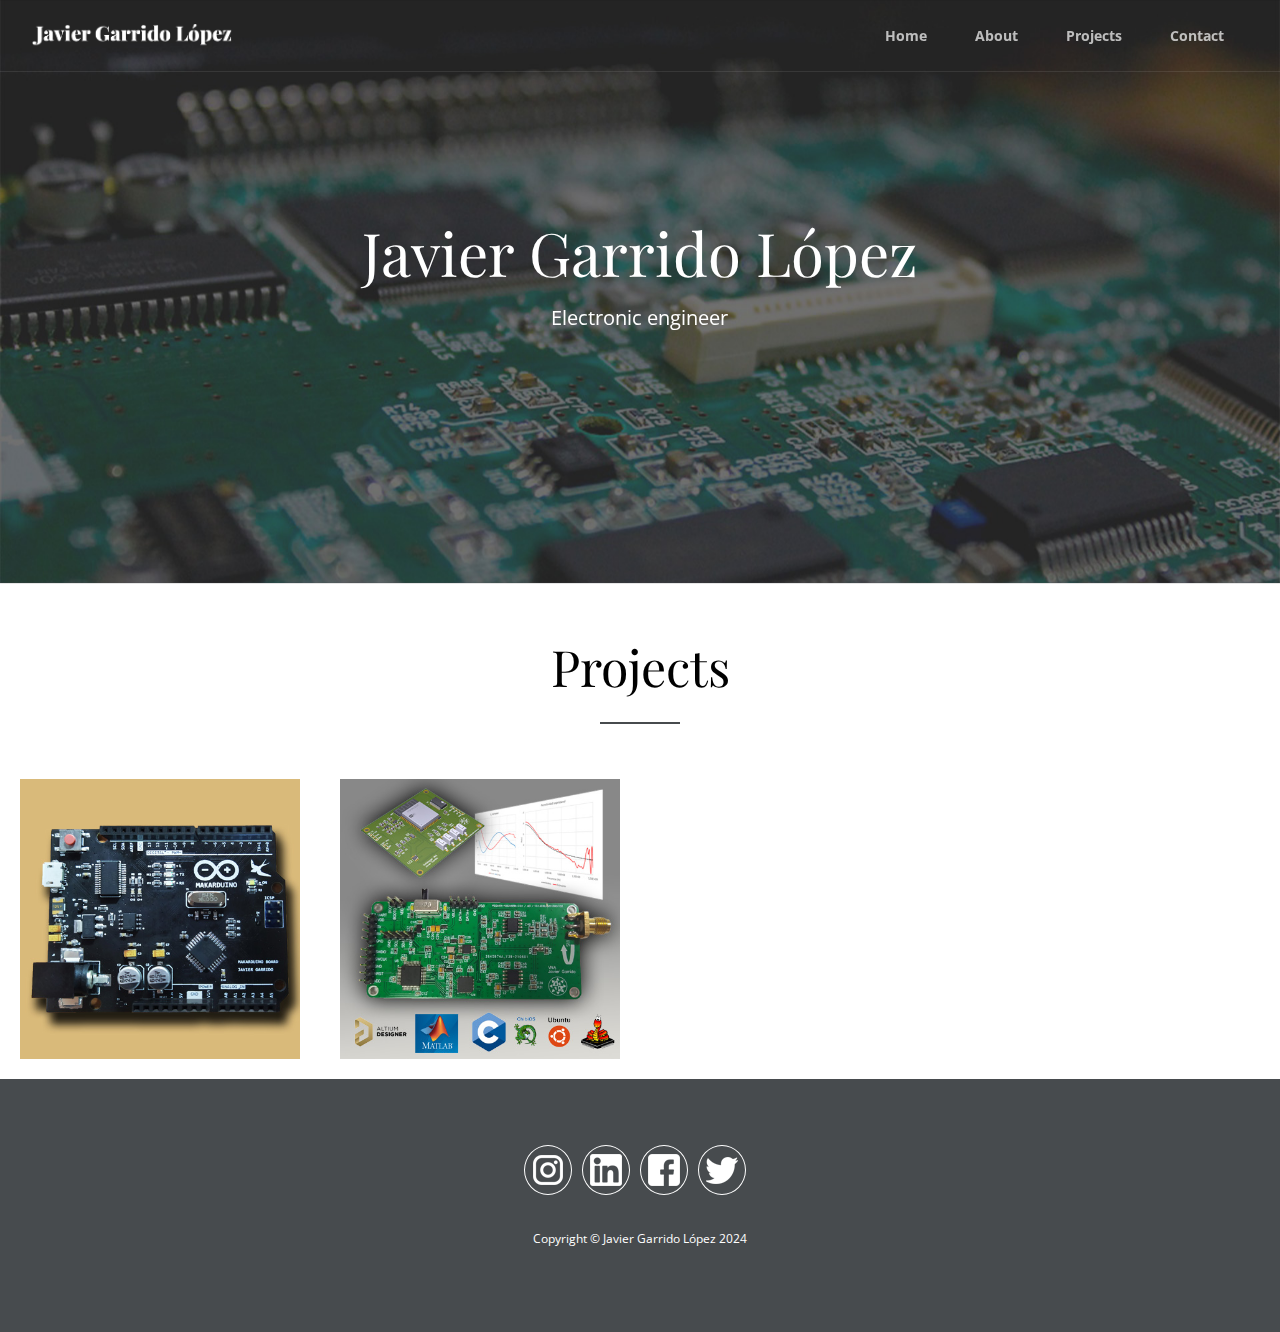
<file: index.html>
<!DOCTYPE html>
<html lang="en-US">
  <head>
	  
    <script async src="https://www.googletagmanager.com/gtag/js?id=UA-163641485-1"></script>
    <script>
        window.dataLayer = window.dataLayer || [];
        function gtag(){dataLayer.push(arguments);}
        gtag('js', new Date());

        gtag('config', 'UA-163641485-1');
    </script>
	  
    <meta charset="UTF-8">
    <meta name="viewport" content="width=device-width, initial-scale=1.0" />
    <title>Javier Garrido López</title>
    <link rel="icon" href="img/processor2.png">
    <link rel="stylesheet" href="css/components.css">
    <link rel="stylesheet" href="css/icons.css">
    <link rel="stylesheet" href="css/responsee.css">
    <link rel="stylesheet" href="owl-carousel/owl.carousel.css">
    <link rel="stylesheet" href="owl-carousel/owl.theme.css">     
    <link rel="stylesheet" href="css/template-style.css">
    <link href='https://fonts.googleapis.com/css?family=Playfair+Display&subset=latin,latin-ext' rel='stylesheet' type='text/css'>
    <link href='https://fonts.googleapis.com/css?family=Open+Sans:400,300,700,800&subset=latin,latin-ext' rel='stylesheet' type='text/css'>
    <script type="text/javascript" src="js/jquery-1.8.3.min.js"></script>
    <script type="text/javascript" src="js/jquery-ui.min.js"></script>      
  </head>
  
  <body class="size-1140">
    <!-- HEADER -->
    <header role="banner" class="position-absolute">    
      <!-- Top Navigation -->
      <nav class="background-transparent background-transparent-hightlight full-width sticky">
        <div class="s-12 l-4">
          <!--a class="logo" href="/">Javier Garrido López</a-->
          <a href="/" class="logo">
            <!-- Logo White Version -->
            <img class="logo-white" src="img/logo2.png" alt="">
            <!-- Logo Dark Version -->
            <img class="logo-dark" src="img/logo-dark2.png" alt="">
          </a>
        </div>
        <div class="top-nav s-12 l-8">
          <p class="nav-text"></p>
          <ul class="right chevron">
            <li><a href="/">Home</a></li>
            <li><a href="about">About</a></li>
            <li><a href="projects">Projects</a></li>
            <li><a href="contact">Contact</a></li>
          </ul>
        </div>
      </nav>
    </header>
    
    <!-- MAIN -->
    <main role="main">    
      <!-- Main Header -->
      <header>
        <div class="carousel-default owl-carousel carousel-main carousel-nav-white background-dark text-center">
          <div class="item">
            <div class="s-12">
              <img src="img/header3.jpg" alt="">
              <div class="carousel-content">
                <div class="content-center-vertical line">
                  <div class="margin-top-bottom-80">
                    <!-- Title -->
                    <h1 class="text-white margin-bottom-10 text-size-60 text-m-size-30 text-line-height-10">Javier Garrido López</h1>
                    <div class="s-12 m-10 l-8 center"><p class="text-white text-size-20 margin-bottom-40">Electronic engineer</p></div>
                    <!--div class="line">
                      <div class="s-12 m-12 l-3 center">
                        <a class="button button-white-stroke s-12" href="/">Get Started Now</a>
                      </div>       
                    </div-->  
                  </div>
                </div>
              </div>
            </div>
          </div>              
        </div>               
      </header>
      
      
      <hr class="break margin-top-bottom-0">
      
      <!-- Section -->
      <section class="section-top-padding full-width">
        <h2 class="text-size-50 text-center">Projects</h2>
        <hr class="break-small background-primary break-center"> 
        <div class="tabs background-primary-hightlight">
            <div class="tab-item tab-active">
              <!--a class="tab-label active-btn">Web Design</a-->
              <div class="tab-content lightbox-gallery">
                
                <!-- Project 1 -->
                <div class="s-12 m-6 l-3">
                  <a class="image-with-hover-overlay image-hover-zoom margin-bottom margin-left margin-right" href="makarduino.html">
                    <div class="image-hover-overlay background-primary"> 
                      <div class="image-hover-overlay-content text-center padding-2x">
                        <h2 class="text-thin">MAKARDUINO</h2> 
                        <p>Make your own Arduino</p> 
                      </div> 
                    </div> 
                    <img src="img/portfolio/makarduino_v3.jpg" alt=""/>
                  </a>	
                </div>
                
                <!-- Project 2 -->
                <div class="s-12 m-6 l-3">
                  <a class="image-with-hover-overlay image-hover-zoom margin-bottom margin-left margin-right" href="vna.html">
                    <div class="image-hover-overlay background-primary"> 
                      <div class="image-hover-overlay-content text-center padding-2x">
                        <h2 class="text-thin">Design of a low-cost Vector Network Analyzer for the characterization of dielectric media</h2> 
                        <p>Final Degree Project</p> 
                      </div> 
                    </div> 
                    <img src="img/portfolio/vna.jpg" alt="" title="Portfolio Image 2" />
                  </a>	
                </div>
                  
                <!-- Project 3 -->
                <!--div class="s-12 m-6 l-3">
                  <a class="image-with-hover-overlay image-hover-zoom margin-bottom margin-left margin-right" href="#">
                    <div class="image-hover-overlay background-primary"> 
                      <div class="image-hover-overlay-content text-center padding-2x">
                        <h2 class="text-thin">Project 3</h2> 
                        <p>Description</p> 
                      </div> 
                    </div> 
                    <img src="img/portfolio/thumb-08.jpg" alt="" title="Portfolio Image 3" />
                  </a>	
                </div-->
                  
                <!-- Project 4 -->
                <!--div class="s-12 m-6 l-3">
                  <a class="image-with-hover-overlay image-hover-zoom margin-bottom margin-left margin-right" href="#">
                    <div class="image-hover-overlay background-primary"> 
                      <div class="image-hover-overlay-content text-center padding-2x">
                        <h2 class="text-thin">Project 4</h2> 
                        <p>Description</p> 
                      </div> 
                    </div> 
                    <img src="img/portfolio/thumb-05.jpg" alt="" title="Portfolio Image 4" />
                  </a>	
                </div-->
                  
                <!-- Project 5 -->
                <!--div class="s-12 m-6 l-3">
                  <a class="image-with-hover-overlay image-hover-zoom margin-bottom margin-left margin-right" href="#">
                    <div class="image-hover-overlay background-primary"> 
                      <div class="image-hover-overlay-content text-center padding-2x">
                        <h2 class="text-thin">Project 5</h2> 
                        <p>Description</p> 
                      </div> 
                    </div> 
                    <img src="img/portfolio/thumb-06.jpg" alt="" title="Portfolio Image 5" />
                  </a>	
                </div-->
                  
                <!-- Project 6 -->
                <!--div class="s-12 m-6 l-3">
                  <a class="image-with-hover-overlay image-hover-zoom margin-bottom margin-left margin-right" href="#">
                    <div class="image-hover-overlay background-primary"> 
                      <div class="image-hover-overlay-content text-center padding-2x">
                        <h2 class="text-thin">Project 6</h2> 
                        <p>Description</p> 
                      </div> 
                    </div> 
                    <img src="img/portfolio/thumb-11.jpg" alt="" title="Portfolio Image 6" />
                  </a>	
                </div-->
                  
                <!-- Project 7 -->
                <!--div class="s-12 m-6 l-3">
                  <a class="image-with-hover-overlay image-hover-zoom margin-bottom margin-left margin-right" href="#">
                    <div class="image-hover-overlay background-primary"> 
                      <div class="image-hover-overlay-content text-center padding-2x">
                        <h2 class="text-thin">Project 7</h2> 
                        <p>Description</p> 
                      </div> 
                    </div> 
                    <img src="img/portfolio/thumb-12.jpg" alt="" title="Portfolio Image 7" />
                  </a>	
                </div-->
                  
                <!-- Project 8 -->
                <!--div class="s-12 m-6 l-3">
                  <a class="image-with-hover-overlay image-hover-zoom margin-bottom margin-left margin-right" href="#">
                    <div class="image-hover-overlay background-primary"> 
                      <div class="image-hover-overlay-content text-center padding-2x">
                        <h2 class="text-thin">Project 8</h2> 
                        <p>Description</p> 
                      </div> 
                    </div> 
                    <img src="img/portfolio/thumb-07.jpg" alt="" title="Portfolio Image 8" />
                  </a>	
                </div-->
                  
                
              </div>  
            </div>
         </div>
      </section>
      
    </main>
    
    <!-- FOOTER -->
    <footer>
    <!-- Social -->
	<section class="fh5co-social">
		<div class="site-container">
            <div class="social">
				<!--h5>Follow me!!</h5-->
                <h5> </h5>
				<div class="social-icons">
					<a href="https://www.instagram.com/javiergl__/" target="_blank"><img src="./img/instagram_white.png" alt="social icon"></a>
					<a href="https://www.linkedin.com/in/javier-garrido-l%C3%B3pez-9a0ab9210/" target="_blank"><img src="./img/linkedin_white.png" alt="social icon"></a>
					<a href="https://www.facebook.com/javier.garridolopez.5/" target="_blank"><img src="./img/facebook_white.png" alt="social icon"></a>
					<a href="https://twitter.com/JaaviierGarrido" target="_blank"><img src="./img/twitter_white.png" alt="social icon"></a>
				</div>
                <h5> </h5>
				<!--h5>Share it!</h5-->
			</div>
		</div>
	</section>
    
    <!-- Copyright -->
    <section class="padding background-dark full-width">
        <div class="s-12">
          <p class="text-size-12">Copyright © Javier Garrido López 2024</p>
          <!--p class="text-size-12">All images have been purchased from Bigstock. Do not use the images in your website.</p-->
        </div>
        <!--div class="s-12 l-6">
          <a class="right text-size-12" href="http://www.myresponsee.com" title="Responsee - lightweight responsive framework">Design and coding<br> by Responsee Team</a>
        </div-->
      </section>
    </footer>
      
    <script type="text/javascript" src="js/responsee.js"></script>
    <script type="text/javascript" src="owl-carousel/owl.carousel.js"></script>
    <script type="text/javascript" src="js/template-scripts.js"></script>
  </body>
</html>
</file>
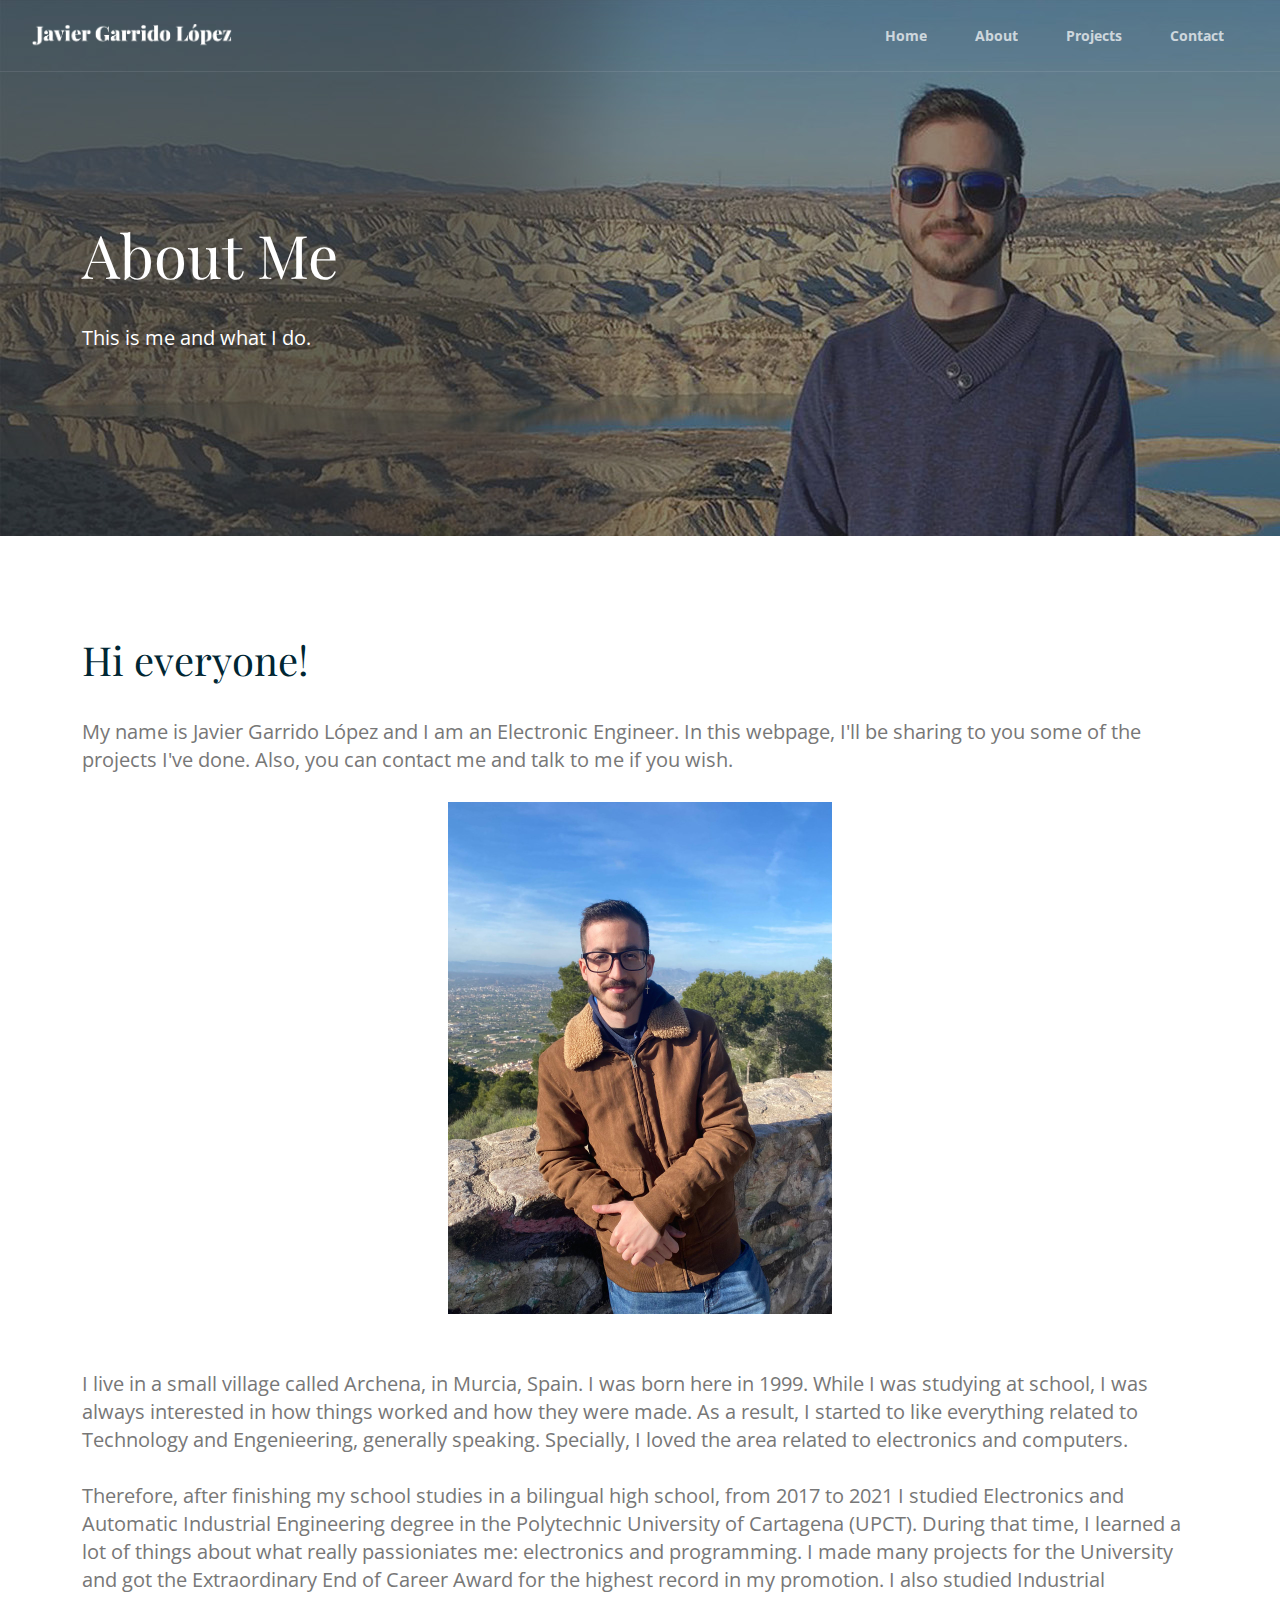
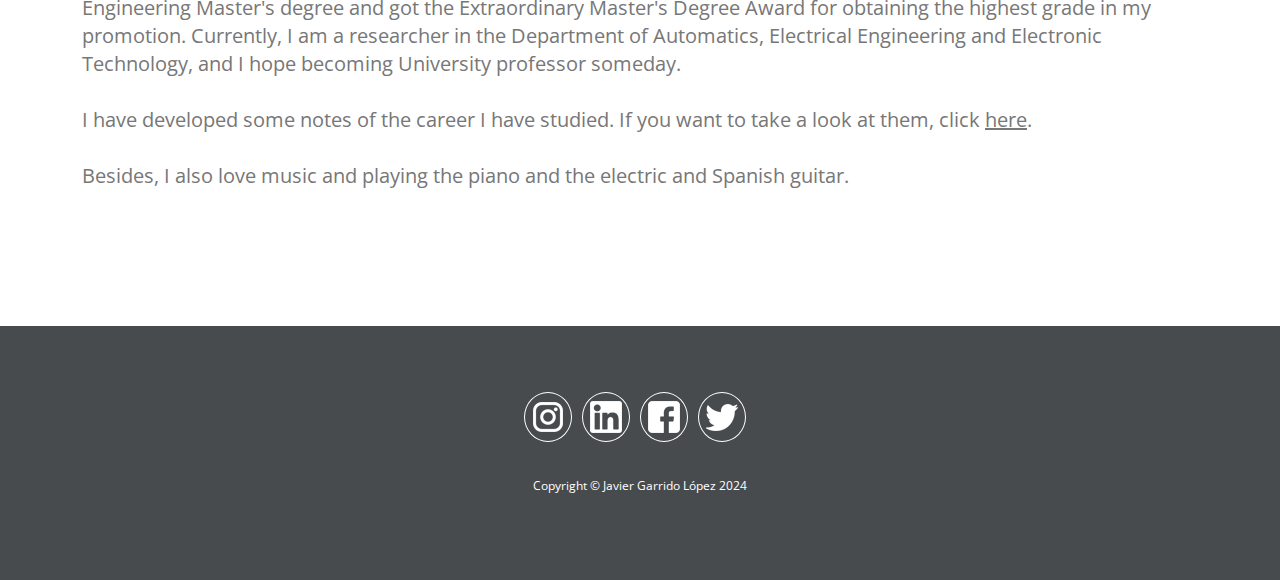
<file: about.html>
<!DOCTYPE html>
<html lang="en-US">
  <head>
    <meta charset="UTF-8">
    <meta name="viewport" content="width=device-width, initial-scale=1.0" />
    <title>Javier Garrido López</title>
    <link rel="icon" href="img/processor2.png">
    <link rel="stylesheet" href="css/components.css">
    <link rel="stylesheet" href="css/icons.css">
    <link rel="stylesheet" href="css/responsee.css">
    <link rel="stylesheet" href="owl-carousel/owl.carousel.css">
    <link rel="stylesheet" href="owl-carousel/owl.theme.css">     
    <link rel="stylesheet" href="css/template-style.css">
    <link href='https://fonts.googleapis.com/css?family=Playfair+Display&subset=latin,latin-ext' rel='stylesheet' type='text/css'>
    <link href='https://fonts.googleapis.com/css?family=Open+Sans:400,300,700,800&subset=latin,latin-ext' rel='stylesheet' type='text/css'>
    <script type="text/javascript" src="js/jquery-1.8.3.min.js"></script>
    <script type="text/javascript" src="js/jquery-ui.min.js"></script>      
  </head>
  
  <body class="size-1140">
    <!-- HEADER -->
    <header role="banner" class="position-absolute">    
      <!-- Top Navigation -->
      <nav class="background-transparent background-transparent-hightlight full-width sticky">
        <div class="s-12 l-4">
          <a href="/" class="logo">
            <!-- Logo White Version -->
            <img class="logo-white" src="img/logo2.png" alt="">
            <!-- Logo Dark Version -->
            <img class="logo-dark" src="img/logo-dark2.png" alt="">
          </a>
        </div>
        <div class="top-nav s-12 l-8">
          <p class="nav-text"></p>
          <ul class="right chevron">
            <li><a href="/">Home</a></li>
            <!--li><a href="products.html">Products</a></li-->
            <!--li><a>Services</a>
              <ul>
                <li><a>Service 1</a>
                  <ul>
                    <li><a>Service 1 A</a></li>
                    <li><a>Service 1 B</a></li>
                  </ul>
                </li>
                <li><a>Service 2</a></li>
              </ul>
            </li-->
            <li><a href="about">About</a></li>
            <li><a href="projects">Projects</a></li>
            <li><a href="contact">Contact</a></li>
          </ul>
        </div>
      </nav>
    </header>
    
    <!-- MAIN -->
    <main role="main">
      <!-- Content -->
      <article>
        <header class="section-up background-about">
          <div class="line">
            <h1 class="text-white margin-top-bottom-40 text-size-60 text-line-height-1">About Me</h1>
            <p class="margin-bottom-0 text-size-20">This is me and what I do.</p>
          </div>  
        </header>
        <div class="section background-white"> 
          <div class="line">  
            <h2 class="text-size-40 margin-bottom-30">Hi everyone!</h2>
            <!--hr class="break-small background-primary margin-bottom-30"-->
            <p class="text-size-20 margin-bottom-40">
		My name is Javier Garrido López and I am an Electronic Engineer.
		In this webpage, I'll be sharing to you some of the projects I've done. Also, you can contact me and talk to me if you wish.
		    
		<br><br>
		    
		<img src="img/Yo_1.jpg" alt="" style="width:384px;" class="center">
		    
		<br><br>
		    
		I live in a small village called Archena, in Murcia, Spain. I was born here in 1999.
		While I was studying at school, I was always interested in how things worked and how they were made.
		As a result, I started to like everything related to Technology and Engenieering, generally speaking.
		Specially, I loved the area related to electronics and computers.
		    
		<br><br>
		    
		Therefore, after finishing my school studies in a bilingual high school,
		from 2017 to 2021 I studied Electronics and Automatic Industrial Engineering degree in the Polytechnic University of Cartagena (UPCT).
		During that time, I learned a lot of things about what really passioniates me: electronics and programming.
		I made many projects for the University and got the Extraordinary End of Career Award for the highest record in my promotion.
		I also studied Industrial Engineering Master's degree and got the Extraordinary Master's Degree Award for obtaining the highest grade in my promotion.
		Currently, I am a researcher in the Department of Automatics, Electrical Engineering and Electronic Technology, and I hope becoming University professor someday.
		    
		<br><br>
                
        	I have developed some notes of the career I have studied. If you want to take a look at them, click <a href="https://drive.google.com/drive/folders/1GSHfdM3OycTVGOJwUIV-fRDfX-5TXnxY" target="_blank"><u>here</u></a>.
		    
		<br><br>
		    
		Besides, I also love music and playing the piano and the electric and Spanish guitar.
            </p> 
            <!--blockquote class="margin-top-bottom-20">
              <h3 class="text-size-20 text-line-height-1 margin-bottom-15">Mirum est notare quam littera gothica</h3>
              Mirum est notare quam littera gothica, quam nunc putamus parum claram, anteposuerit litterarum formas humanitatis per seacula quarta decima et quinta decima.
            </blockquote-->
            
            <!--div class="line margin-top-30">
              <div class="margin">
                <div class="s-12 m-6 l-6">
                  <img src="img/img-01.jpg" alt="">
                  <p class="margin-top-30">
                  Nam liber tempor cum soluta nobis eleifend option congue nihil imperdiet doming id quod mazim placerat facer possim assum. Typi non habent claritatem insitam; 
                  est usus legentis in iis qui facit eorum claritatem. Investigationes demonstraverunt lectores legere me lius quod ii legunt saepius. 
                  Claritas est etiam processus dynamicus, qui sequitur mutationem consuetudium lectorum. Mirum est notare quam littera gothica, quam nunc 
                  putamus parum claram, anteposuerit litterarum formas humanitatis per seacula quarta decima et quinta decima. Eodem modo typi, qui nunc 
                  nobis videntur parum clari, fiant sollemnes in futurum.
                  </p>
                </div>
                <div class="s-12 m-6 l-6">
                  <img src="img/img-02.jpg" alt="">
                  <p class="margin-top-30">
                  Nam liber tempor cum soluta nobis eleifend option congue nihil imperdiet doming id quod mazim placerat facer possim assum. Typi non habent claritatem insitam; 
                  est usus legentis in iis qui facit eorum claritatem. Investigationes demonstraverunt lectores legere me lius quod ii legunt saepius. 
                  Claritas est etiam processus dynamicus, qui sequitur mutationem consuetudium lectorum. Mirum est notare quam littera gothica, quam nunc 
                  putamus parum claram, anteposuerit litterarum formas humanitatis per seacula quarta decima et quinta decima. Eodem modo typi, qui nunc 
                  nobis videntur parum clari, fiant sollemnes in futurum.
                  </p>
                </div>
              </div>
            </div-->      
          </div>
        </div> 
      </article>
    </main>
    
    <!-- FOOTER -->
    <!--footer>
      <!-- Contact Us --
      <div class="background-primary padding text-center">
        <p class="h1">Contact Us: 0800 787 787</p>                                                                        
      </div>
      
      <!-- Main Footer --
      <section class="background-dark full-width">
        <!-- Map --
        <div class="s-12 m-12 l-6 margin-m-bottom-2x">
          <div class="s-12 grayscale center">  	  
            <iframe src="https://www.google.com/maps/embed?pb=!1m14!1m12!1m3!1d1459734.5702753505!2d16.91089086619977!3d48.577103681657675!2m3!1f0!2f0!3f0!3m2!1i1024!2i768!4f13.1!5e0!3m2!1ssk!2ssk!4v1457640551761" width="100%" height="450" frameborder="0" style="border:0"></iframe>
          </div>
        </div>
        
        <!-- Collumn 2 --
        <div class="s-12 m-12 l-6 margin-m-bottom-2x">
          <div class="padding-2x">
            <div class="line">              
              <div class="float-left">
                  <i class="icon-sli-location-pin text-primary icon3x"></i>
                </div>
                <div class="margin-left-70 margin-bottom-30">
                  <h3 class="margin-bottom-0">Company Address</h3>
                  <p>Responsive Street 7<br>
                     London / United Kingdom / Europe
                  </p>               
                </div>
                <div class="float-left">
                  <i class="icon-sli-envelope text-primary icon3x"></i>
                </div>
                <div class="margin-left-70 margin-bottom-30">
                  <h3 class="margin-bottom-0">E-mail</h3>
                  <p>contact@sampledomain.com<br>
                     office@sampledomain.com
                  </p>              
                </div>
                <div class="float-left">
                  <i class="icon-sli-phone text-primary icon3x"></i>
                </div>
                <div class="margin-left-70">
                  <h3 class="margin-bottom-0">Phone Numbers</h3>
                  <p>0800 4521 800 50<br>
                     0450 5896 625 16<br>
                     0798 6546 465 15
                  </p>             
                </div>
            </div>
          </div>
        </div>  
      </section>
      <hr class="break margin-top-bottom-0" style="border-color: rgba(0, 38, 51, 0.80);">
      
      <!-- Bottom Footer --
      <section class="padding background-dark full-width">
        <div class="s-12 l-6">
          <p class="text-size-12">Copyright 2019, Vision Design - graphic zoo</p>
          <p class="text-size-12">All images have been purchased from Bigstock. Do not use the images in your website.</p>
        </div>
        <div class="s-12 l-6">
          <a class="right text-size-12" href="http://www.myresponsee.com" title="Responsee - lightweight responsive framework">Design and coding<br> by Responsee Team</a>
        </div>
      </section>
    </footer-->
    
    <footer>
    <!-- Social -->
	<section class="fh5co-social">
		<div class="site-container">
            <div class="social">
				<!--h5>Follow me!!</h5-->
                <h5> </h5>
				<div class="social-icons">
					<a href="https://www.instagram.com/javiergl__/" target="_blank"><img src="./img/instagram_white.png" alt="social icon"></a>
					<a href="https://www.linkedin.com/in/javier-garrido-l%C3%B3pez-9a0ab9210/" target="_blank"><img src="./img/linkedin_white.png" alt="social icon"></a>
					<a href="https://www.facebook.com/javier.garridolopez.5/" target="_blank"><img src="./img/facebook_white.png" alt="social icon"></a>
					<a href="https://twitter.com/JaaviierGarrido" target="_blank"><img src="./img/twitter_white.png" alt="social icon"></a>
				</div>
                <h5> </h5>
				<!--h5>Share it!</h5-->
			</div>
		</div>
	</section>
    
    <!-- Copyright -->
    <section class="padding background-dark full-width">
        <div class="s-12">
          <p class="text-size-12">Copyright © Javier Garrido López 2024</p>
          <!--p class="text-size-12">All images have been purchased from Bigstock. Do not use the images in your website.</p-->
        </div>
        <!--div class="s-12 l-6">
          <a class="right text-size-12" href="http://www.myresponsee.com" title="Responsee - lightweight responsive framework">Design and coding<br> by Responsee Team</a>
        </div-->
      </section>
    </footer>
    
    <script type="text/javascript" src="js/responsee.js"></script>
    <script type="text/javascript" src="owl-carousel/owl.carousel.js"></script>
    <script type="text/javascript" src="js/template-scripts.js"></script>
  </body>
</html>
</file>
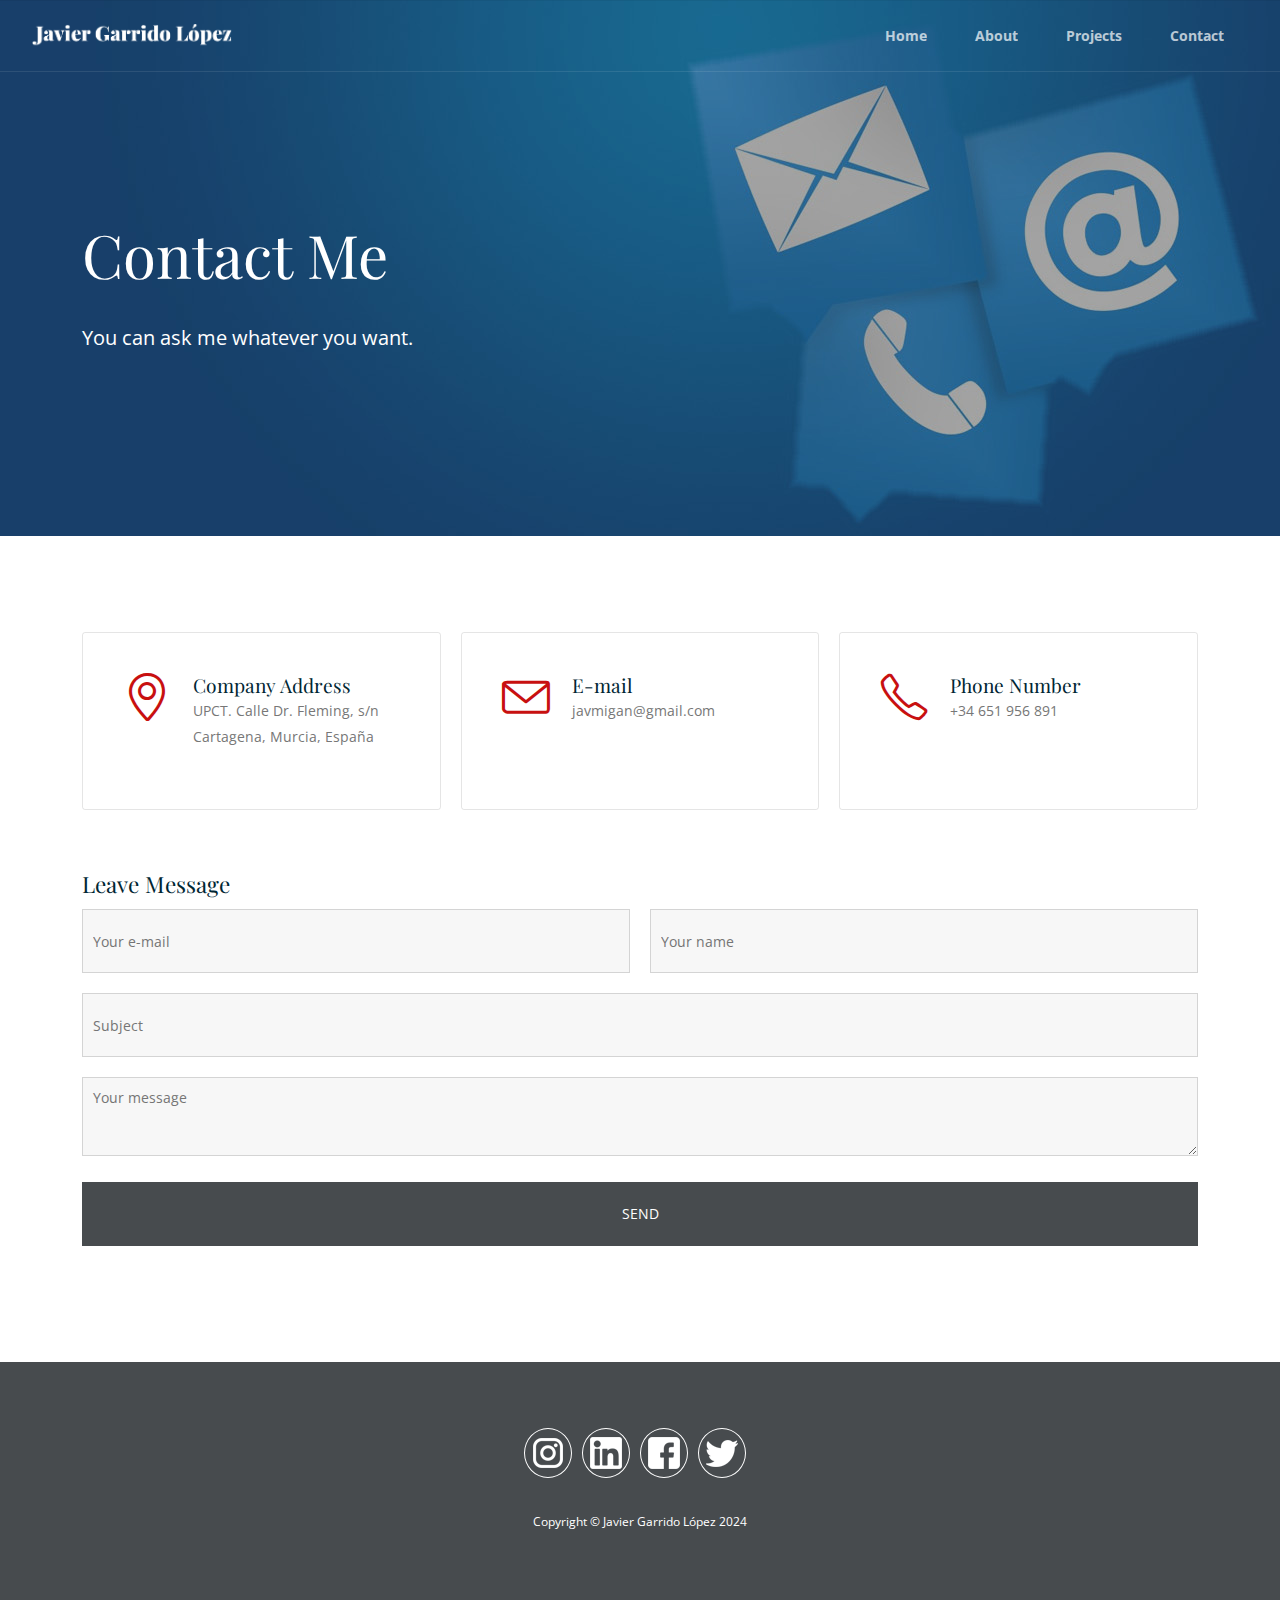
<file: contact.html>
<!DOCTYPE html>
<html lang="en-US">
  <head>
    <meta charset="UTF-8">
    <meta name="viewport" content="width=device-width, initial-scale=1.0" />
    <title>Javier Garrido López</title>
    <link rel="icon" href="img/processor2.png">
    <link rel="stylesheet" href="css/components.css">
    <link rel="stylesheet" href="css/icons.css">
    <link rel="stylesheet" href="css/responsee.css">
    <link rel="stylesheet" href="owl-carousel/owl.carousel.css">
    <link rel="stylesheet" href="owl-carousel/owl.theme.css">     
    <link rel="stylesheet" href="css/template-style.css">
    <link href='https://fonts.googleapis.com/css?family=Playfair+Display&subset=latin,latin-ext' rel='stylesheet' type='text/css'>
    <link href='https://fonts.googleapis.com/css?family=Open+Sans:400,300,700,800&subset=latin,latin-ext' rel='stylesheet' type='text/css'>
    <script type="text/javascript" src="js/jquery-1.8.3.min.js"></script>
    <script type="text/javascript" src="js/jquery-ui.min.js"></script>      
  </head>
  
  <body class="size-1140">
    <!-- HEADER -->
    <header role="banner" class="position-absolute">    
      <!-- Top Navigation -->
      <nav class="background-transparent background-transparent-hightlight full-width sticky">
        <div class="s-12 l-4">
          <a href="/" class="logo">
            <!-- Logo White Version -->
            <img class="logo-white" src="img/logo2.png" alt="">
            <!-- Logo Dark Version -->
            <img class="logo-dark" src="img/logo-dark2.png" alt="">
          </a>
        </div>
        <div class="top-nav s-12 l-8">
          <p class="nav-text"></p>
          <ul class="right chevron">
            <li><a href="/">Home</a></li>
            <!--li><a href="products.html">Products</a></li-->
            <!--li><a>Services</a>
              <ul>
                <li><a>Service 1</a>
                  <ul>
                    <li><a>Service 1 A</a></li>
                    <li><a>Service 1 B</a></li>
                  </ul>
                </li>
                <li><a>Service 2</a></li>
              </ul>
            </li-->
            <li><a href="about">About</a></li>
            <li><a href="projects">Projects</a></li>
            <li><a href="contact">Contact</a></li>
          </ul>
        </div>
      </nav>
    </header>
    
    <!-- MAIN -->
    <main role="main">
      <!-- Content -->
      <article>
        <header class="section-up background-contact">
          <div class="line">        
            <h1 class="text-white margin-top-bottom-40 text-size-60 text-line-height-1">Contact Me</h1>
            <p class="margin-bottom-0 text-size-20">You can ask me whatever you want.</p>
          </div>  
        </header>
        <div class="section background-white"> 
          <div class="line margin-bottom-60">
            <div class="margin">
              <div class="s-12 m-12 l-4 margin-m-bottom">
                <div class="padding-2x block-bordered border-radius">
                  <div class="float-left hide-s">
                    <i class="icon-sli-location-pin icon3x text-primary"></i>
                  </div>
                <div class="margin-left-70 margin-s-left-0 margin-bottom">
                  <h3 class="margin-bottom-0">Company Address</h3>
                  <p>UPCT. Calle Dr. Fleming, s/n<br>
                     Cartagena, Murcia, España
                  </p>               
                </div>
                </div>
              </div>
              <div class="s-12 m-12 l-4 margin-m-bottom">
                <div class="padding-2x block-bordered border-radius">
                  <div class="float-left hide-s">
                    <i class="icon-sli-envelope icon3x text-primary"></i>
                  </div>
                  <div class="margin-left-70 margin-s-left-0 margin-bottom">
                    <h3 class="margin-bottom-0">E-mail</h3>
                    <p>javmigan@gmail.com<br><br>
                    </p>              
                  </div>
                </div>
              </div>
              <div class="s-12 m-12 l-4 margin-m-bottom">
                <div class="padding-2x block-bordered border-radius">
                  <div class="float-left hide-s">
                    <i class="icon-sli-phone icon3x text-primary"></i>
                  </div>
                  <div class="margin-left-70 margin-s-left-0 margin-bottom">
                    <h3 class="margin-bottom-0">Phone Number</h3>
                    <p><!--<span class="text-primary">Infoline: 0800 4521 800 50</span><br>-->
                       +34 651 956 891<br><br>
                    </p>             
                  </div>
                </div>
              </div>
            </div>
          </div>

          <div class="line">
            <div class="margin">
              <!-- Contact Form -->
              <div class="s-12 m-12 l-12">
                <h2 class="margin-bottom-10">Leave Message</h2>
                <form name="contactForm" class="customform" action="https://formspree.io/f/mrgdzqla" method="post">
                  <div class="line">
                    <div class="margin">
                      <div class="s-12 m-12 l-6">
                        <input name="email" class="email" placeholder="Your e-mail" title="Your e-mail" type="text" required/>
                        <p class="email-error form-error">Please enter your e-mail.</p>
                      </div>
                      <div class="s-12 m-12 l-6">
                        <input name="name" class="name" placeholder="Your name" title="Your name" type="text" required/>
                        <p class="name-error form-error">Please enter your name.</p>
                      </div>
                    </div>
                  </div>
                  <div class="s-12"> 
                    <input name="subject" class="subject" placeholder="Subject" title="Subject" type="text" required/>
                    <p class="subject-error form-error">Please enter the subject.</p>
                  </div>
                  <div class="s-12">
                    <textarea name="message" class="message" placeholder="Your message" rows="3" required></textarea>
                    <p class="message-error form-error">Please enter your message.</p>
                  </div>
                  <div class="s-12"><button class="s-12 submit-form button background-primary text-white" type="submit">SEND</button></div>
                </form>
              </div>
              <!--div class="s-12 m-12 l-4">
                <h2 class="margin-bottom-10">Office Hours</h2>
                <div class="s-6">
                  <p class="text-size-16">
                  Monday<br>
                  Tuesday<br>
                  Wednesday<br>
                  Thursday<br>
                  Friday<br>
                  Saturday<br>
                  Sunday
                  </p>
                </div>
                <div class="s-6">
                  <p class="text-size-16 text-strong">
                  08.00-18.00<br>
                  08.00-18.00<br>
                  08.00-18.00<br>
                  08.00-18.00<br>
                  08.00-14.00<br>
                  08.00-14.00<br>
                  Close
                  </p>
                </div>
              </div-->
            </div>    
          </div>  
        </div> 
      </article>
    </main>
    
    <!-- FOOTER -->
    <!--footer>
      <!-- Contact Us --
      <div class="background-primary padding text-center">
        <p class="h1">Contact Us: 0800 787 787</p>                                                                        
      </div>
      
      <!-- Main Footer --
      <section class="background-dark full-width">
        <!-- Map --
        <div class="s-12 m-12 l-6 margin-m-bottom-2x">
          <div class="s-12 grayscale center">  	  
            <iframe src="https://www.google.com/maps/embed?pb=!1m14!1m12!1m3!1d1459734.5702753505!2d16.91089086619977!3d48.577103681657675!2m3!1f0!2f0!3f0!3m2!1i1024!2i768!4f13.1!5e0!3m2!1ssk!2ssk!4v1457640551761" width="100%" height="450" frameborder="0" style="border:0"></iframe>
          </div>
        </div>
        
        <!-- Collumn 2 --
        <div class="s-12 m-12 l-6 margin-m-bottom-2x">
          <div class="padding-2x">
            <div class="line">              
              <div class="float-left">
                  <i class="icon-sli-location-pin text-primary icon3x"></i>
                </div>
                <div class="margin-left-70 margin-bottom-30">
                  <h3 class="margin-bottom-0">Company Address</h3>
                  <p>Responsive Street 7<br>
                     London / United Kingdom / Europe
                  </p>               
                </div>
                <div class="float-left">
                  <i class="icon-sli-envelope text-primary icon3x"></i>
                </div>
                <div class="margin-left-70 margin-bottom-30">
                  <h3 class="margin-bottom-0">E-mail</h3>
                  <p>contact@sampledomain.com<br>
                     office@sampledomain.com
                  </p>              
                </div>
                <div class="float-left">
                  <i class="icon-sli-phone text-primary icon3x"></i>
                </div>
                <div class="margin-left-70">
                  <h3 class="margin-bottom-0">Phone Numbers</h3>
                  <p>0800 4521 800 50<br>
                     0450 5896 625 16<br>
                     0798 6546 465 15
                  </p>             
                </div>
            </div>
          </div>
        </div>  
      </section>
      <hr class="break margin-top-bottom-0" style="border-color: rgba(0, 38, 51, 0.80);">
      
      <!-- Bottom Footer --
      <section class="padding background-dark full-width">
        <div class="s-12 l-6">
          <p class="text-size-12">Copyright 2019, Vision Design - graphic zoo</p>
          <p class="text-size-12">All images have been purchased from Bigstock. Do not use the images in your website.</p>
        </div>
        <div class="s-12 l-6">
          <a class="right text-size-12" href="http://www.myresponsee.com" title="Responsee - lightweight responsive framework">Design and coding<br> by Responsee Team</a>
        </div>
      </section>
    </footer-->
      
    <footer>
    <!-- Social -->
	<section class="fh5co-social">
		<div class="site-container">
            <div class="social">
				<!--h5>Follow me!!</h5-->
                <h5> </h5>
				<div class="social-icons">
					<a href="https://www.instagram.com/javiergl__/" target="_blank"><img src="./img/instagram_white.png" alt="social icon"></a>
					<a href="https://www.linkedin.com/in/javier-garrido-l%C3%B3pez-9a0ab9210/" target="_blank"><img src="./img/linkedin_white.png" alt="social icon"></a>
					<a href="https://www.facebook.com/javier.garridolopez.5/" target="_blank"><img src="./img/facebook_white.png" alt="social icon"></a>
					<a href="https://twitter.com/JaaviierGarrido" target="_blank"><img src="./img/twitter_white.png" alt="social icon"></a>
				</div>
                <h5> </h5>
				<!--h5>Share it!</h5-->
			</div>
		</div>
	</section>
    
    <!-- Copyright -->
    <section class="padding background-dark full-width">
        <div class="s-12">
          <p class="text-size-12">Copyright © Javier Garrido López 2024</p>
          <!--p class="text-size-12">All images have been purchased from Bigstock. Do not use the images in your website.</p-->
        </div>
        <!--div class="s-12 l-6">
          <a class="right text-size-12" href="http://www.myresponsee.com" title="Responsee - lightweight responsive framework">Design and coding<br> by Responsee Team</a>
        </div-->
      </section>
    </footer>
      
    <script type="text/javascript" src="js/responsee.js"></script>
    <script type="text/javascript" src="owl-carousel/owl.carousel.js"></script>
    <script type="text/javascript" src="js/template-scripts.js"></script>
  </body>
</html>
</file>
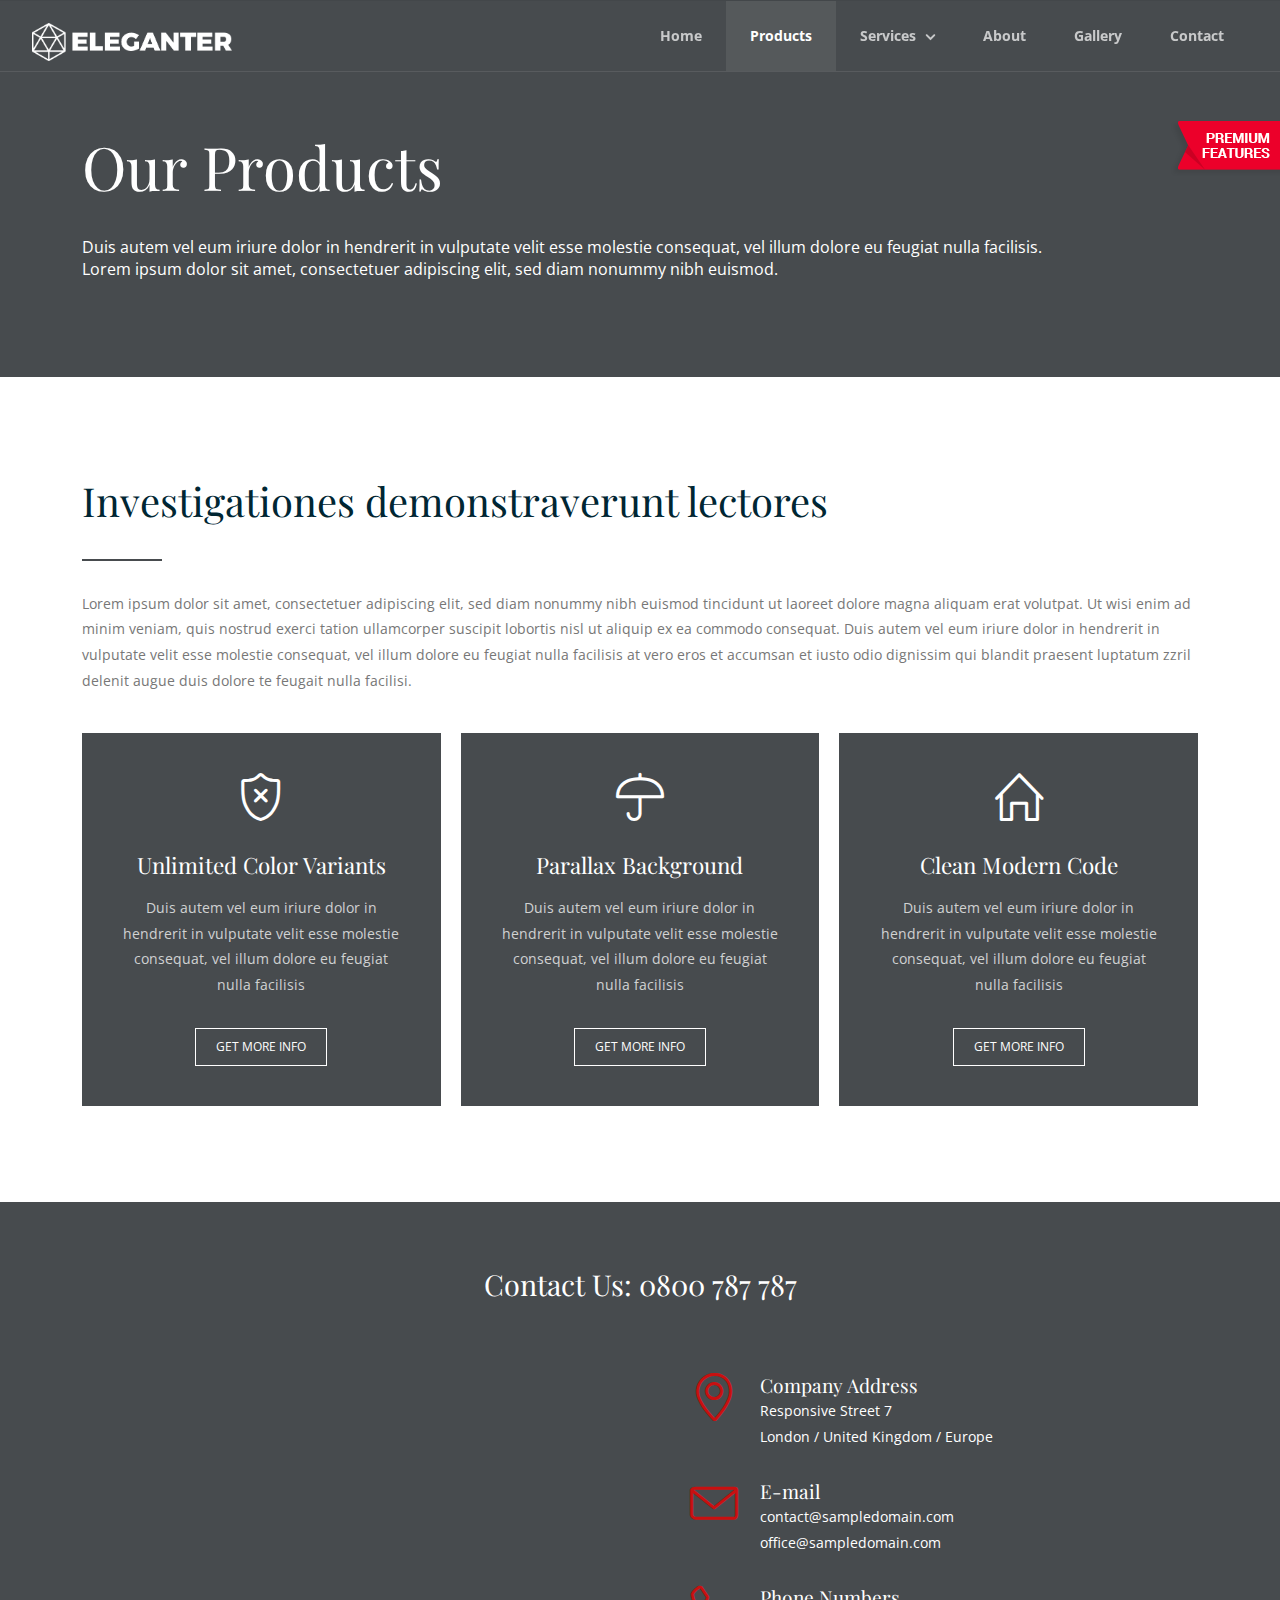
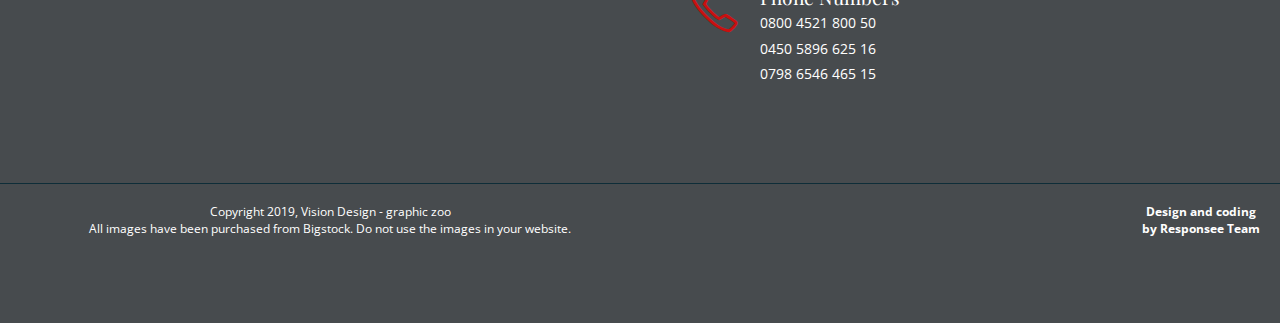
<file: products.html>
<!DOCTYPE html>
<html lang="en-US">
  <head>
    <meta charset="UTF-8">
    <meta name="viewport" content="width=device-width, initial-scale=1.0" />
    <title>Eleganter - New Amazing HTML5 Template</title>
    <link rel="stylesheet" href="css/components.css">
    <link rel="stylesheet" href="css/icons.css">
    <link rel="stylesheet" href="css/responsee.css">
    <link rel="stylesheet" href="owl-carousel/owl.carousel.css">
    <link rel="stylesheet" href="owl-carousel/owl.theme.css">     
    <link rel="stylesheet" href="css/template-style.css">
    <link href='https://fonts.googleapis.com/css?family=Playfair+Display&subset=latin,latin-ext' rel='stylesheet' type='text/css'>
    <link href='https://fonts.googleapis.com/css?family=Open+Sans:400,300,700,800&subset=latin,latin-ext' rel='stylesheet' type='text/css'>
    <script type="text/javascript" src="js/jquery-1.8.3.min.js"></script>
    <script type="text/javascript" src="js/jquery-ui.min.js"></script>      
  </head>
  
  <body class="size-1140">
  	<!-- PREMIUM FEATURES BUTTON -->
  	<a target="_blank" class="hide-s" href="../template/eleganter-premium-responsive-business-template/" style="position:fixed;top:120px;right:-14px;z-index:10;"><img src="img/premium-features.png" alt=""></a>
    <!-- HEADER -->
    <header role="banner" class="position-absolute">    
      <!-- Top Navigation -->
      <nav class="background-transparent background-transparent-hightlight full-width sticky">
        <div class="s-12 l-2">
          <a href="index.html" class="logo">
            <!-- Logo White Version -->
            <img class="logo-white" src="img/logo.png" alt="">
            <!-- Logo Dark Version -->
            <img class="logo-dark" src="img/logo-dark.png" alt="">
          </a>
        </div>
        <div class="top-nav s-12 l-10">
          <p class="nav-text"></p>
          <ul class="right chevron">
            <li><a href="index.html">Home</a></li>
            <li><a href="products.html">Products</a></li>
            <li><a>Services</a>
              <ul>
                <li><a>Service 1</a>
                  <ul>
                    <li><a>Service 1 A</a></li>
                    <li><a>Service 1 B</a></li>
                  </ul>
                </li>
                <li><a>Service 2</a></li>
              </ul>
            </li>
            <li><a href="about.html">About</a></li>
            <li><a href="gallery.html">Gallery</a></li>
            <li><a href="contact.html">Contact</a></li>
          </ul>
        </div>
      </nav>
    </header>
    
    <!-- MAIN -->
    <main role="main">
      <!-- Content -->
      <article>
        <header class="section background-dark">
          <div class="line">        
            <h1 class="text-white margin-top-bottom-40 text-size-60 text-line-height-1">Our Products</h1>
            <p class="margin-bottom-0 text-size-16">Duis autem vel eum iriure dolor in hendrerit in vulputate velit esse molestie consequat, vel illum dolore eu feugiat nulla facilisis.<br>
            Lorem ipsum dolor sit amet, consectetuer adipiscing elit, sed diam nonummy nibh euismod.</p>
          </div>  
        </header>
        <section class="section background-white">
          <div class="line">
            <h2 class="text-size-40 margin-bottom-30">Investigationes demonstraverunt lectores</h2>
            <hr class="break-small background-primary margin-bottom-30">
            <p class="margin-bottom-40">
              Lorem ipsum dolor sit amet, consectetuer adipiscing elit, sed diam nonummy nibh euismod tincidunt ut laoreet dolore magna aliquam erat volutpat. 
              Ut wisi enim ad minim veniam, quis nostrud exerci tation ullamcorper suscipit lobortis nisl ut aliquip ex ea commodo consequat. 
              Duis autem vel eum iriure dolor in hendrerit in vulputate velit esse molestie consequat, vel illum dolore eu feugiat nulla facilisis at vero eros 
              et accumsan et iusto odio dignissim qui blandit praesent luptatum zzril delenit augue duis dolore te feugait nulla facilisi.
            </p>
          </div>   
          <div class="line text-center">
            <div class="margin">
              <div class="s-12 m-12 l-4 margin-m-bottom">
                <div class="padding-2x background-primary">
                  <i class="icon-sli-shield icon3x text-white margin-bottom-30"></i>
                  <h2 class="text-thin">Unlimited Color Variants</h2>
                  <p class="margin-bottom-30">Duis autem vel eum iriure dolor in hendrerit in vulputate velit esse molestie consequat, vel illum dolore eu feugiat nulla facilisis</p>
                  <a class="button button-white-stroke text-size-12" href="/">GET MORE INFO</a>
                </div>
              </div>
              <div class="s-12 m-12 l-4 margin-m-bottom">
                <div class="padding-2x background-primary">
                  <i class="icon-sli-umbrella icon3x text-white margin-bottom-30"></i>
                  <h2 class="text-thin">Parallax Background</h2>
                  <p class="margin-bottom-30">Duis autem vel eum iriure dolor in hendrerit in vulputate velit esse molestie consequat, vel illum dolore eu feugiat nulla facilisis</p>
                  <a class="button button-white-stroke text-size-12" href="/">GET MORE INFO</a>
                </div>
              </div>
              <div class="s-12 m-12 l-4 margin-m-bottom">
                <div class="padding-2x background-primary">
                  <i class="icon-sli-home icon3x text-white margin-bottom-30"></i>
                  <h2 class="text-thin">Clean Modern Code</h2>
                  <p class="margin-bottom-30">Duis autem vel eum iriure dolor in hendrerit in vulputate velit esse molestie consequat, vel illum dolore eu feugiat nulla facilisis</p>
                  <a class="button button-white-stroke text-size-12" href="/">GET MORE INFO</a>
                </div>
              </div>
            </div>
          </div>
        </section> 
      </article>
    </main>
    
    <!-- FOOTER -->
    <footer>
      <!-- Contact Us -->
      <div class="background-primary padding text-center">
        <p class="h1">Contact Us: 0800 787 787</p>                                                                        
      </div>
      
      <!-- Main Footer -->
      <section class="background-dark full-width">
        <!-- Map -->
        <div class="s-12 m-12 l-6 margin-m-bottom-2x">
          <div class="s-12 grayscale center">  	  
            <iframe src="https://www.google.com/maps/embed?pb=!1m14!1m12!1m3!1d1459734.5702753505!2d16.91089086619977!3d48.577103681657675!2m3!1f0!2f0!3f0!3m2!1i1024!2i768!4f13.1!5e0!3m2!1ssk!2ssk!4v1457640551761" width="100%" height="450" frameborder="0" style="border:0"></iframe>
          </div>
        </div>
        
        <!-- Collumn 2 -->
        <div class="s-12 m-12 l-6 margin-m-bottom-2x">
          <div class="padding-2x">
            <div class="line">              
              <div class="float-left">
                  <i class="icon-sli-location-pin text-primary icon3x"></i>
                </div>
                <div class="margin-left-70 margin-bottom-30">
                  <h3 class="margin-bottom-0">Company Address</h3>
                  <p>Responsive Street 7<br>
                     London / United Kingdom / Europe
                  </p>               
                </div>
                <div class="float-left">
                  <i class="icon-sli-envelope text-primary icon3x"></i>
                </div>
                <div class="margin-left-70 margin-bottom-30">
                  <h3 class="margin-bottom-0">E-mail</h3>
                  <p>contact@sampledomain.com<br>
                     office@sampledomain.com
                  </p>              
                </div>
                <div class="float-left">
                  <i class="icon-sli-phone text-primary icon3x"></i>
                </div>
                <div class="margin-left-70">
                  <h3 class="margin-bottom-0">Phone Numbers</h3>
                  <p>0800 4521 800 50<br>
                     0450 5896 625 16<br>
                     0798 6546 465 15
                  </p>             
                </div>
            </div>
          </div>
        </div>  
      </section>
      <hr class="break margin-top-bottom-0" style="border-color: rgba(0, 38, 51, 0.80);">
      
      <!-- Bottom Footer -->
      <section class="padding background-dark full-width">
        <div class="s-12 l-6">
          <p class="text-size-12">Copyright 2019, Vision Design - graphic zoo</p>
          <p class="text-size-12">All images have been purchased from Bigstock. Do not use the images in your website.</p>
        </div>
        <div class="s-12 l-6">
          <a class="right text-size-12" href="http://www.myresponsee.com" title="Responsee - lightweight responsive framework">Design and coding<br> by Responsee Team</a>
        </div>
      </section>
    </footer>
    <script type="text/javascript" src="js/responsee.js"></script>
    <script type="text/javascript" src="owl-carousel/owl.carousel.js"></script>
    <script type="text/javascript" src="js/template-scripts.js"></script>
  </body>
</html>
</file>
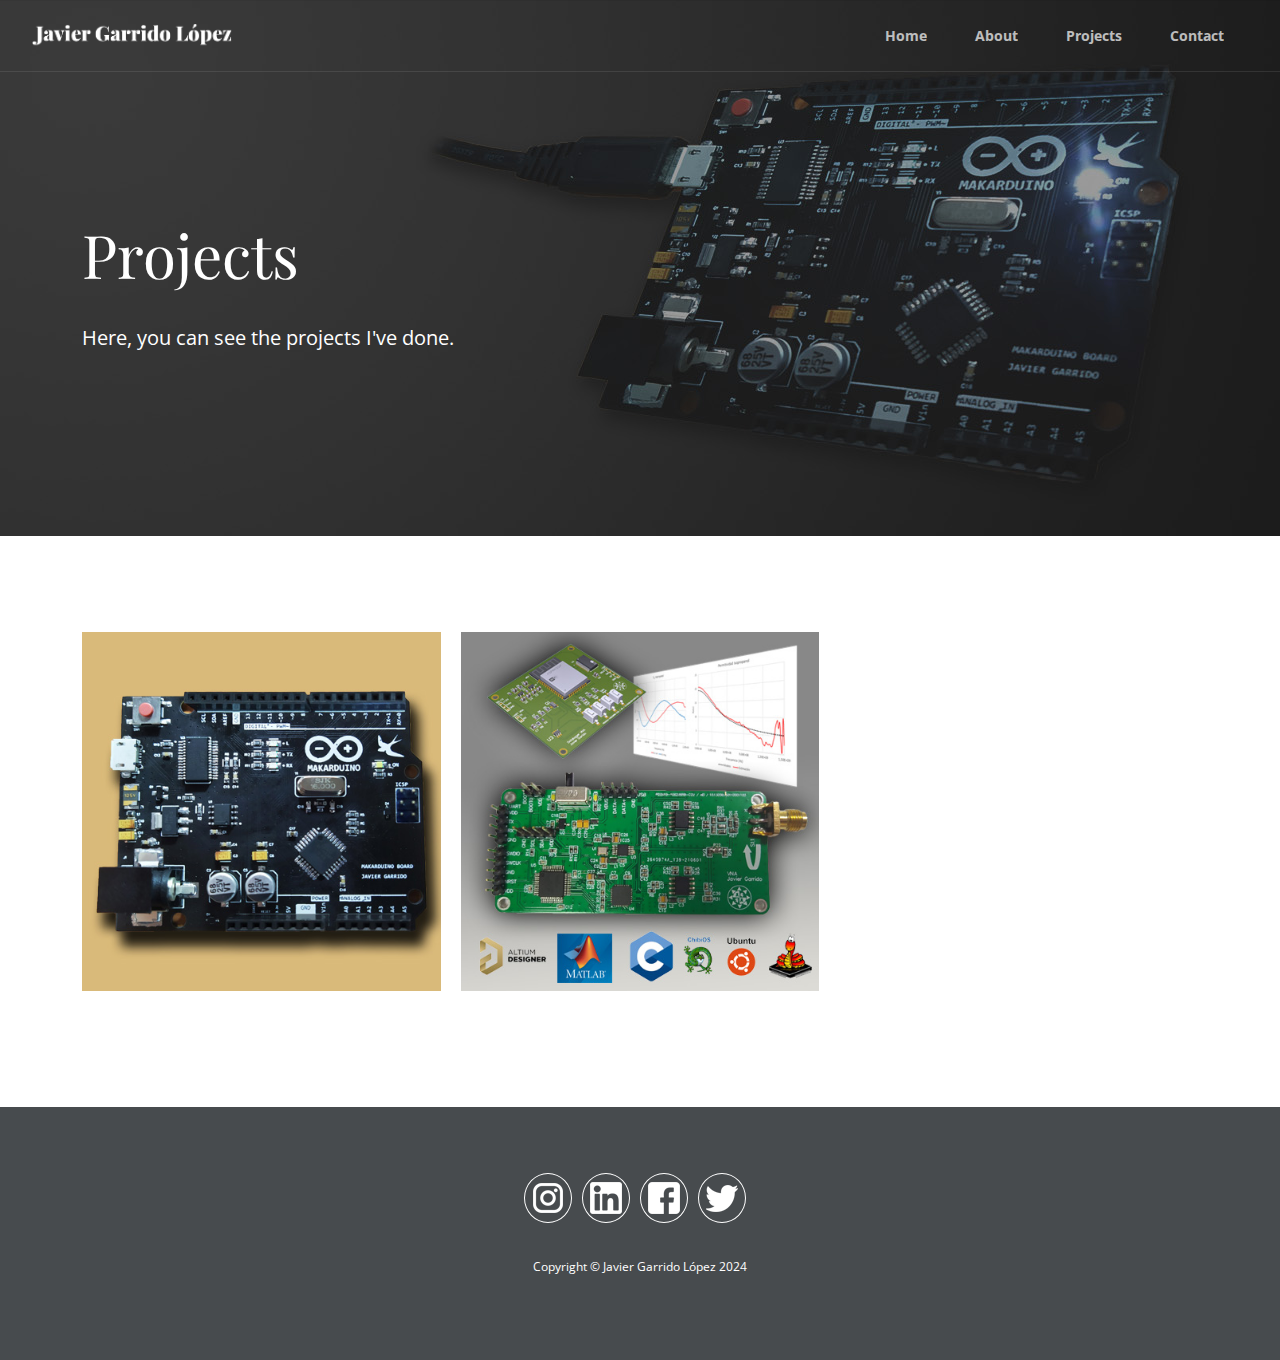
<file: projects.html>
<!DOCTYPE html>
<html lang="en-US">
  <head>
    <meta charset="UTF-8">
    <meta name="viewport" content="width=device-width, initial-scale=1.0" />
    <title>Javier Garrido López</title>
    <link rel="icon" href="img/processor2.png">
    <link rel="stylesheet" href="css/components.css">
    <link rel="stylesheet" href="css/icons.css">
    <link rel="stylesheet" href="css/responsee.css">
    <link rel="stylesheet" href="owl-carousel/owl.carousel.css">
    <link rel="stylesheet" href="owl-carousel/owl.theme.css">     
    <link rel="stylesheet" href="css/template-style.css">
    <link href='https://fonts.googleapis.com/css?family=Playfair+Display&subset=latin,latin-ext' rel='stylesheet' type='text/css'>
    <link href='https://fonts.googleapis.com/css?family=Open+Sans:400,300,700,800&subset=latin,latin-ext' rel='stylesheet' type='text/css'>
    <script type="text/javascript" src="js/jquery-1.8.3.min.js"></script>
    <script type="text/javascript" src="js/jquery-ui.min.js"></script>      
  </head>
  
  <body class="size-1140">
    <!-- HEADER -->
    <header role="banner" class="position-absolute">    
      <!-- Top Navigation -->
      <nav class="background-transparent background-transparent-hightlight full-width sticky">
        <div class="s-12 l-4">
          <a href="/" class="logo">
            <!-- Logo White Version -->
            <img class="logo-white" src="img/logo2.png" alt="">
            <!-- Logo Dark Version -->
            <img class="logo-dark" src="img/logo-dark2.png" alt="">
          </a>
        </div>
        <div class="top-nav s-12 l-8">
          <p class="nav-text"></p>
          <ul class="right chevron">
            <li><a href="/">Home</a></li>
            <!--li><a href="products.html">Products</a></li-->
            <!--li><a>Services</a>
              <ul>
                <li><a>Service 1</a>
                  <ul>
                    <li><a>Service 1 A</a></li>
                    <li><a>Service 1 B</a></li>
                  </ul>
                </li>
                <li><a>Service 2</a></li>
              </ul>
            </li-->
            <li><a href="about">About</a></li>
            <li><a href="projects">Projects</a></li>
            <li><a href="contact">Contact</a></li>
          </ul>
        </div>
      </nav>
    </header>
    
      
      
    <!-- MAIN -->
    <main role="main">
      <!-- Content -->
      <article>
        <header class="section-up background-projects">
          <div class="line">
            <h1 class="text-white margin-top-bottom-40 text-size-60 text-line-height-1">Projects</h1>
            <p class="margin-bottom-0 text-size-20">Here, you can see the projects I've done.</p>
          </div>  
        </header>
        
        <div class="section background-white"> 
          <div class="line">
            <div class="margin">
                
              <!-- Project 1 -->
              <div class="s-12 m-6 l-4">
                <!--div class="image-with-hover-overlay image-hover-zoom margin-bottom"-->
                <a class="image-with-hover-overlay image-hover-zoom margin-bottom" href="makarduino.html">
                  <div class="image-hover-overlay background-primary"> 
                    <div class="image-hover-overlay-content text-center padding-2x">
                      <h2>MAKARDUINO</h2>
                      <p>Make your own Arduino</p>  
                    </div> 
                  </div> 
                  <img src="img/portfolio/makarduino_v3.jpg" alt=""/>
                </a>	
              </div>
                
                
              <!-- Project 2 -->
              <div class="s-12 m-6 l-4">
                <a class="image-with-hover-overlay image-hover-zoom margin-bottom" href="vna.html">
                  <div class="image-hover-overlay background-primary"> 
                    <div class="image-hover-overlay-content text-center padding-2x">
                      <h2>Design of a low-cost Vector Network Analyzer for the characterization of dielectric media</h2>
                      <p>Final Degree Project</p>  
                    </div> 
                  </div> 
                  <img src="img/portfolio/vna.jpg" alt="" title="Portfolio Image 2" />
                </a>	
              </div>
                
                
              <!-- Project 3 -->
              <!--div class="s-12 m-6 l-4">
                <div class="image-with-hover-overlay image-hover-zoom margin-bottom">
                  <div class="image-hover-overlay background-primary"> 
                    <div class="image-hover-overlay-content text-center padding-2x">
                      <h2>Project 3</h2>
                      <p>Duis autem vel eum iriure dolor in hendrerit in vulputate velit esse molestie.</p>  
                    </div> 
                  </div> 
                  <img src="img/portfolio/thumb-08.jpg" alt="" title="Portfolio Image 3" />
                </div>	
              </div-->
                
                
              <!-- Project 4 -->
              <!--div class="s-12 m-6 l-4">
                <div class="image-with-hover-overlay image-hover-zoom margin-bottom">
                  <div class="image-hover-overlay background-primary"> 
                    <div class="image-hover-overlay-content text-center padding-2x">
                      <p>Duis autem vel eum iriure dolor in hendrerit in vulputate velit esse molestie.</p>  
                    </div> 
                  </div> 
                  <img src="img/portfolio/thumb-05.jpg" alt="" title="Portfolio Image 4" />
                </div>	
              </div-->
                
                
              <!-- Project 5 -->
              <!--div class="s-12 m-6 l-4">
                <div class="image-with-hover-overlay image-hover-zoom margin-bottom">
                  <div class="image-hover-overlay background-primary"> 
                    <div class="image-hover-overlay-content text-center padding-2x">
                      <p>Duis autem vel eum iriure dolor in hendrerit in vulputate velit esse molestie.</p>  
                    </div> 
                  </div> 
                  <img src="img/portfolio/thumb-06.jpg" alt="" title="Portfolio Image 5" />
                </div>	
              </div-->
                
                
              <!-- Project 6 -->
              <!--div class="s-12 m-6 l-4">
                <div class="image-with-hover-overlay image-hover-zoom margin-bottom">
                  <div class="image-hover-overlay background-primary"> 
                    <div class="image-hover-overlay-content text-center padding-2x">
                      <p>Duis autem vel eum iriure dolor in hendrerit in vulputate velit esse molestie.</p>  
                    </div> 
                  </div> 
                  <img src="img/portfolio/thumb-11.jpg" alt="" title="Portfolio Image 6" />
                </div>	
              </div-->
                
                
              <!-- Project 7 -->
              <!--div class="s-12 m-6 l-4">
                <div class="image-with-hover-overlay image-hover-zoom margin-bottom">
                  <div class="image-hover-overlay background-primary"> 
                    <div class="image-hover-overlay-content text-center padding-2x">
                      <p>Duis autem vel eum iriure dolor in hendrerit in vulputate velit esse molestie.</p>  
                    </div> 
                  </div> 
                  <img src="img/portfolio/thumb-12.jpg" alt="" title="Portfolio Image 7" />
                </div>	
              </div-->
                
                
              <!-- Project 8 -->
              <!--div class="s-12 m-6 l-4">
                <div class="image-with-hover-overlay image-hover-zoom margin-bottom">
                  <div class="image-hover-overlay background-primary"> 
                    <div class="image-hover-overlay-content text-center padding-2x">
                      <p>Duis autem vel eum iriure dolor in hendrerit in vulputate velit esse molestie.</p>  
                    </div> 
                  </div> 
                  <img src="img/portfolio/thumb-07.jpg" alt="" title="Portfolio Image 8" />
                </div>	
              </div-->
                
                
              <!-- Project 9 -->
              <!--div class="s-12 m-6 l-4">
                <div class="image-with-hover-overlay image-hover-zoom margin-bottom">
                  <div class="image-hover-overlay background-primary"> 
                    <div class="image-hover-overlay-content text-center padding-2x">
                      <p>Duis autem vel eum iriure dolor in hendrerit in vulputate velit esse molestie.</p>  
                    </div> 
                  </div> 
                  <img src="img/portfolio/thumb-01.jpg" alt="" title="Portfolio Image 9" />
                </div>	
              </div-->
                
                
              <!-- Project 10 -->
              <!--div class="s-12 m-6 l-4">
                <div class="image-with-hover-overlay image-hover-zoom margin-bottom">
                  <div class="image-hover-overlay background-primary"> 
                    <div class="image-hover-overlay-content text-center padding-2x">
                      <p>Duis autem vel eum iriure dolor in hendrerit in vulputate velit esse molestie.</p>  
                    </div> 
                  </div> 
                  <img src="img/portfolio/thumb-14.jpg" alt="" title="Portfolio Image 10" />
                </div>	
              </div-->
                
                
              <!-- Project 11 -->
              <!--div class="s-12 m-6 l-4">
                <div class="image-with-hover-overlay image-hover-zoom margin-bottom">
                  <div class="image-hover-overlay background-primary"> 
                    <div class="image-hover-overlay-content text-center padding-2x">
                      <p>Duis autem vel eum iriure dolor in hendrerit in vulputate velit esse molestie.</p>  
                    </div> 
                  </div> 
                  <img src="img/portfolio/thumb-03.jpg" alt="" title="Portfolio Image 11" />
                </div>	
              </div-->
                
                
              <!-- Project 12 -->
              <!--div class="s-12 m-6 l-4">
                <div class="image-with-hover-overlay image-hover-zoom margin-bottom">
                  <div class="image-hover-overlay background-primary"> 
                    <div class="image-hover-overlay-content text-center padding-2x">
                      <p>Duis autem vel eum iriure dolor in hendrerit in vulputate velit esse molestie.</p>  
                    </div> 
                  </div> 
                  <img src="img/portfolio/thumb-04.jpg" alt="" title="Portfolio Image 12" />
                </div>	
              </div-->
                
                
            </div>  
          </div>
        </div> 
      </article>
    </main>
    
      
    <!-- FOOTER -->
    <footer>
    <!-- Social -->
	<section class="fh5co-social">
		<div class="site-container">
            <div class="social">
				<!--h5>Follow me!!</h5-->
                <h5> </h5>
				<div class="social-icons">
					<a href="https://www.instagram.com/javiergl__/" target="_blank"><img src="./img/instagram_white.png" alt="social icon"></a>
					<a href="https://www.linkedin.com/in/javier-garrido-l%C3%B3pez-9a0ab9210/" target="_blank"><img src="./img/linkedin_white.png" alt="social icon"></a>
					<a href="https://www.facebook.com/javier.garridolopez.5/" target="_blank"><img src="./img/facebook_white.png" alt="social icon"></a>
					<a href="https://twitter.com/JaaviierGarrido" target="_blank"><img src="./img/twitter_white.png" alt="social icon"></a>
				</div>
                <h5> </h5>
				<!--h5>Share it!</h5-->
			</div>
		</div>
	</section>
    
    <!-- Copyright -->
    <section class="padding background-dark full-width">
        <div class="s-12">
          <p class="text-size-12">Copyright © Javier Garrido López 2024</p>
          <!--p class="text-size-12">All images have been purchased from Bigstock. Do not use the images in your website.</p-->
        </div>
        <!--div class="s-12 l-6">
          <a class="right text-size-12" href="http://www.myresponsee.com" title="Responsee - lightweight responsive framework">Design and coding<br> by Responsee Team</a>
        </div-->
      </section>
    </footer>
    
    <script type="text/javascript" src="js/responsee.js"></script>
    <script type="text/javascript" src="owl-carousel/owl.carousel.js"></script>
    <script type="text/javascript" src="js/template-scripts.js"></script>
  </body>
</html>
</file>
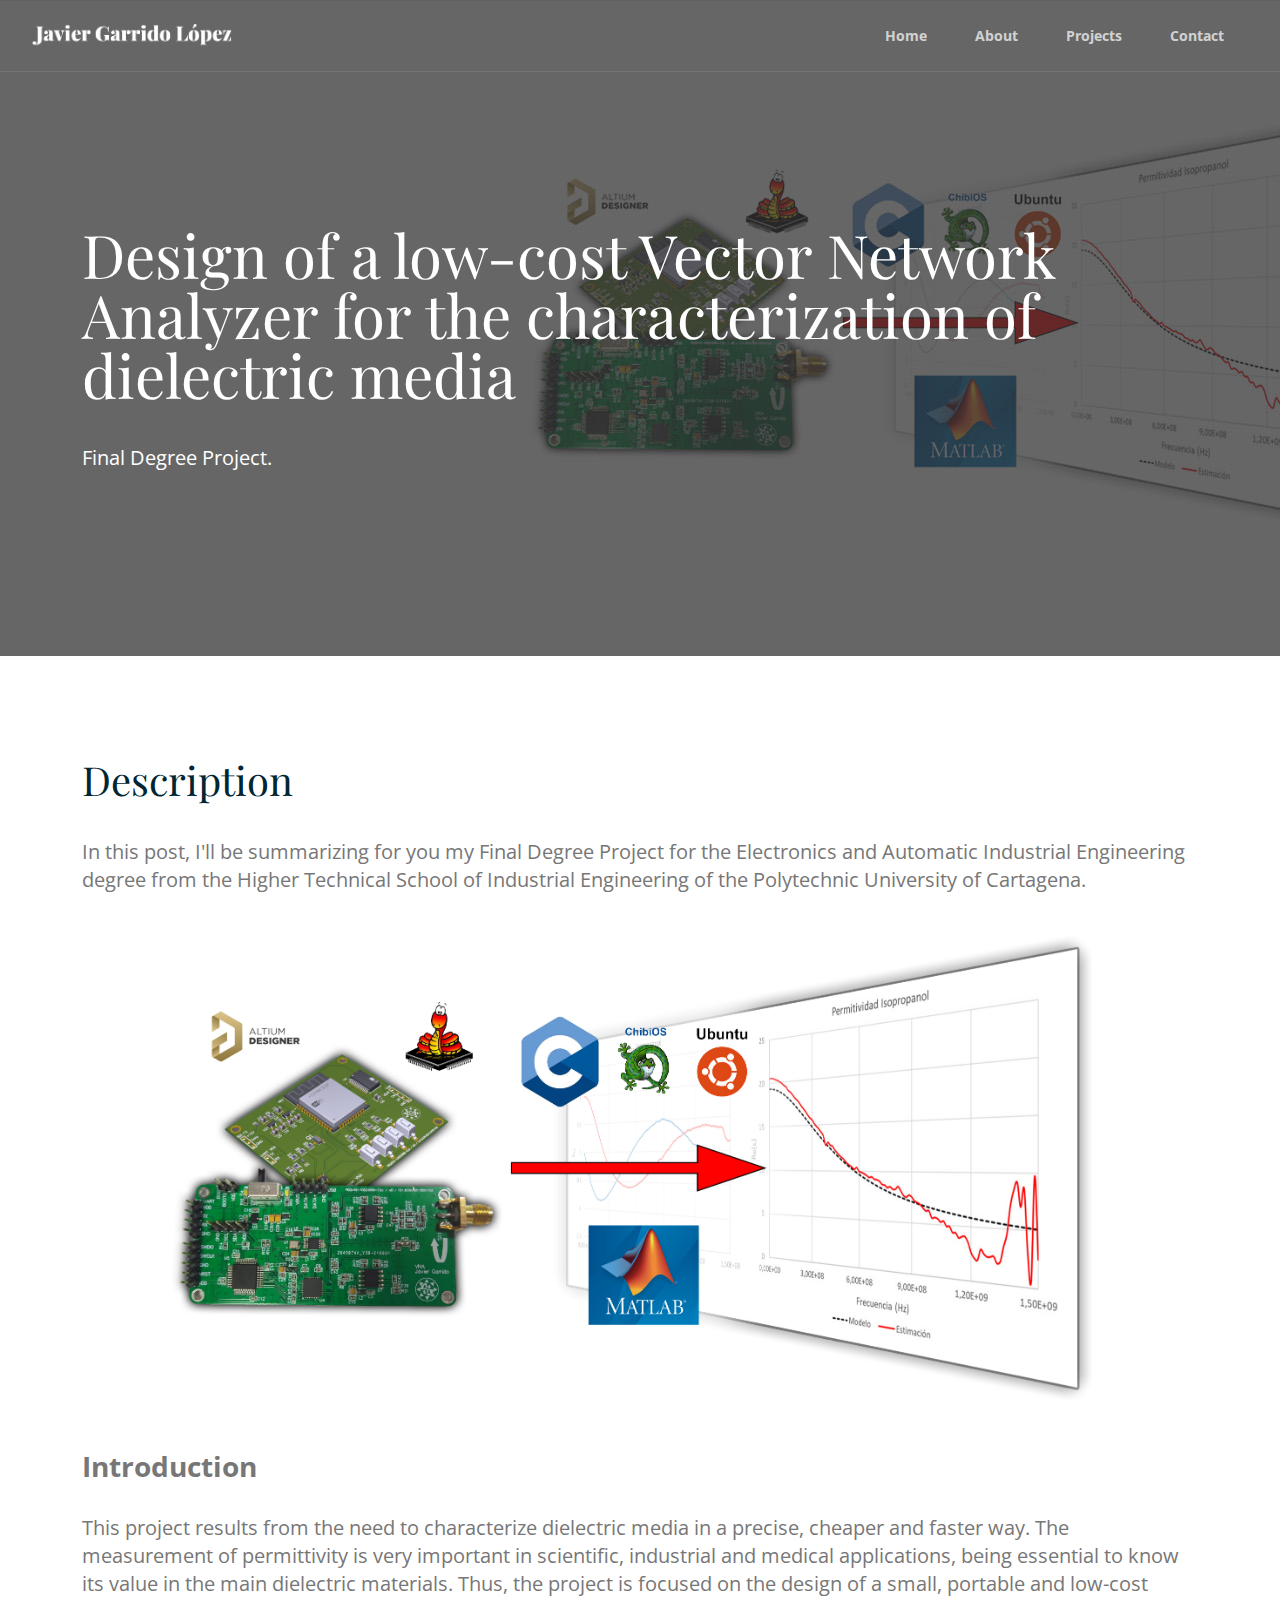
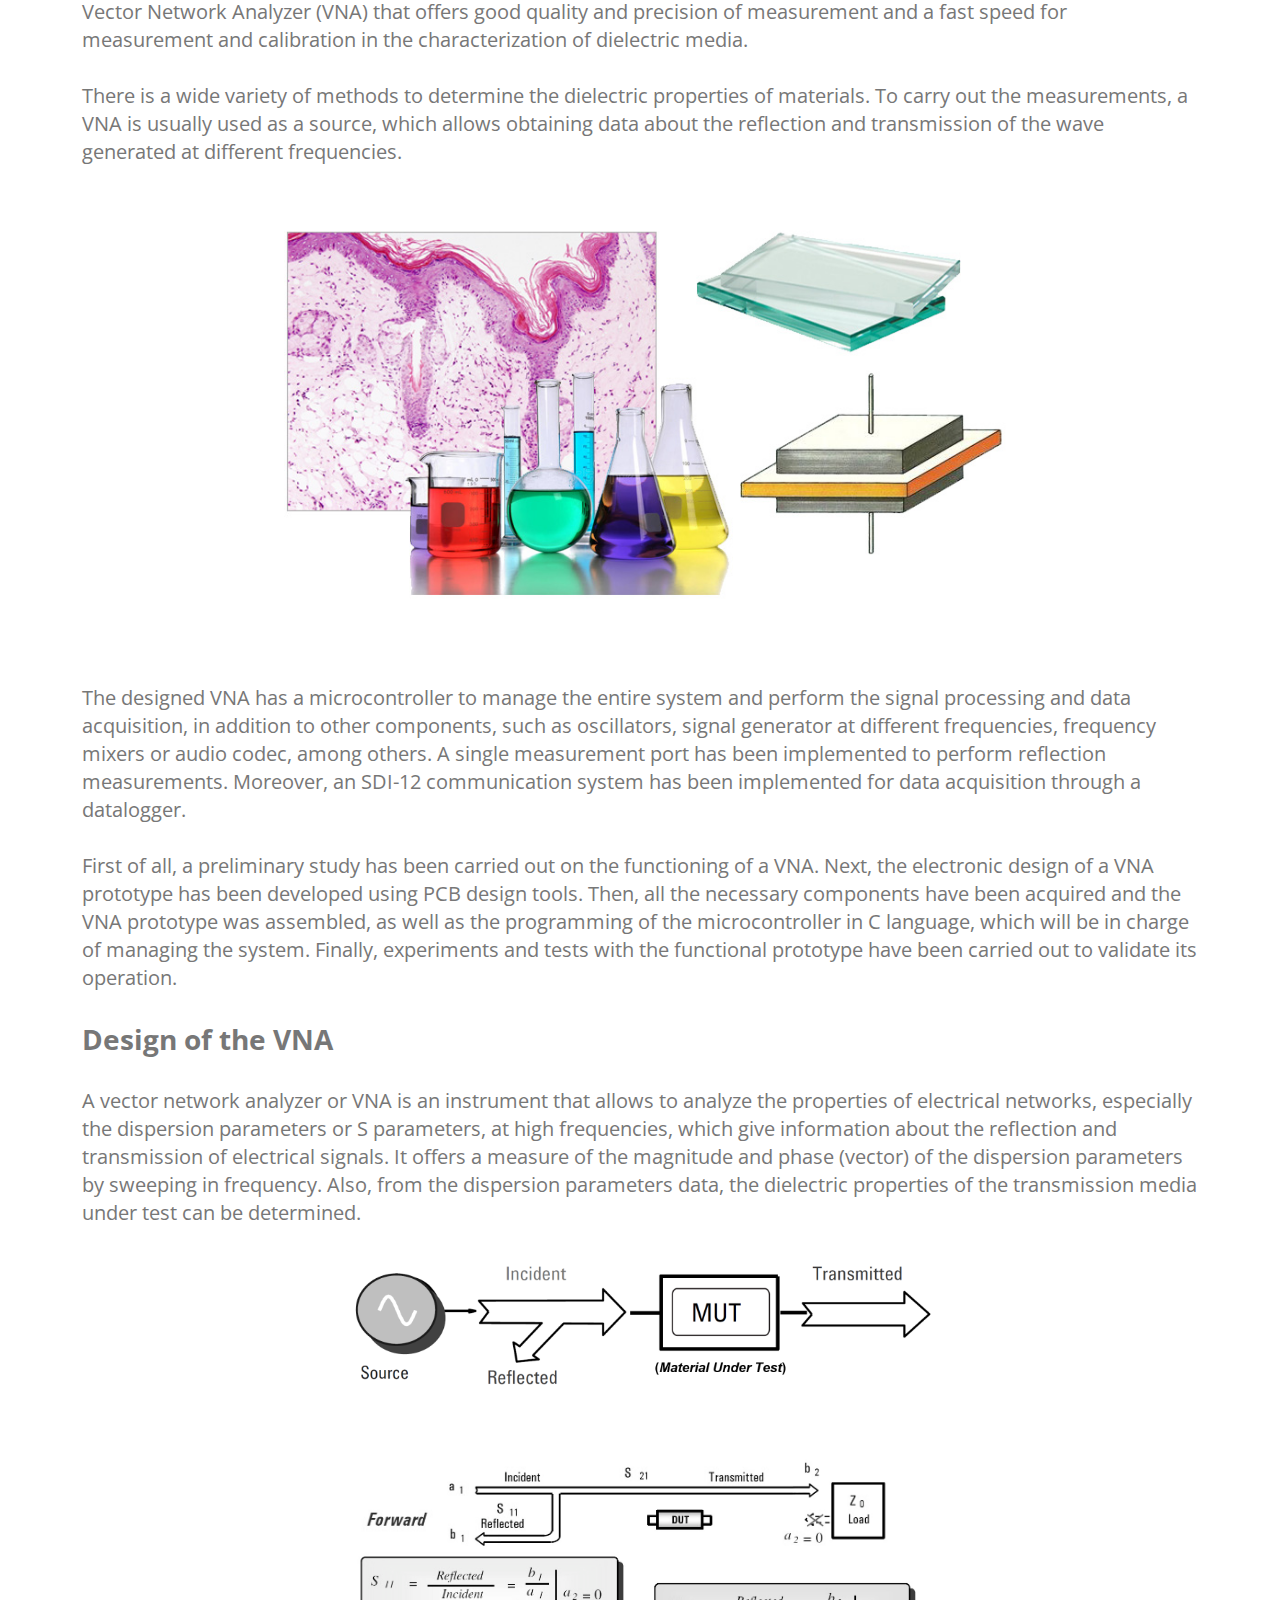
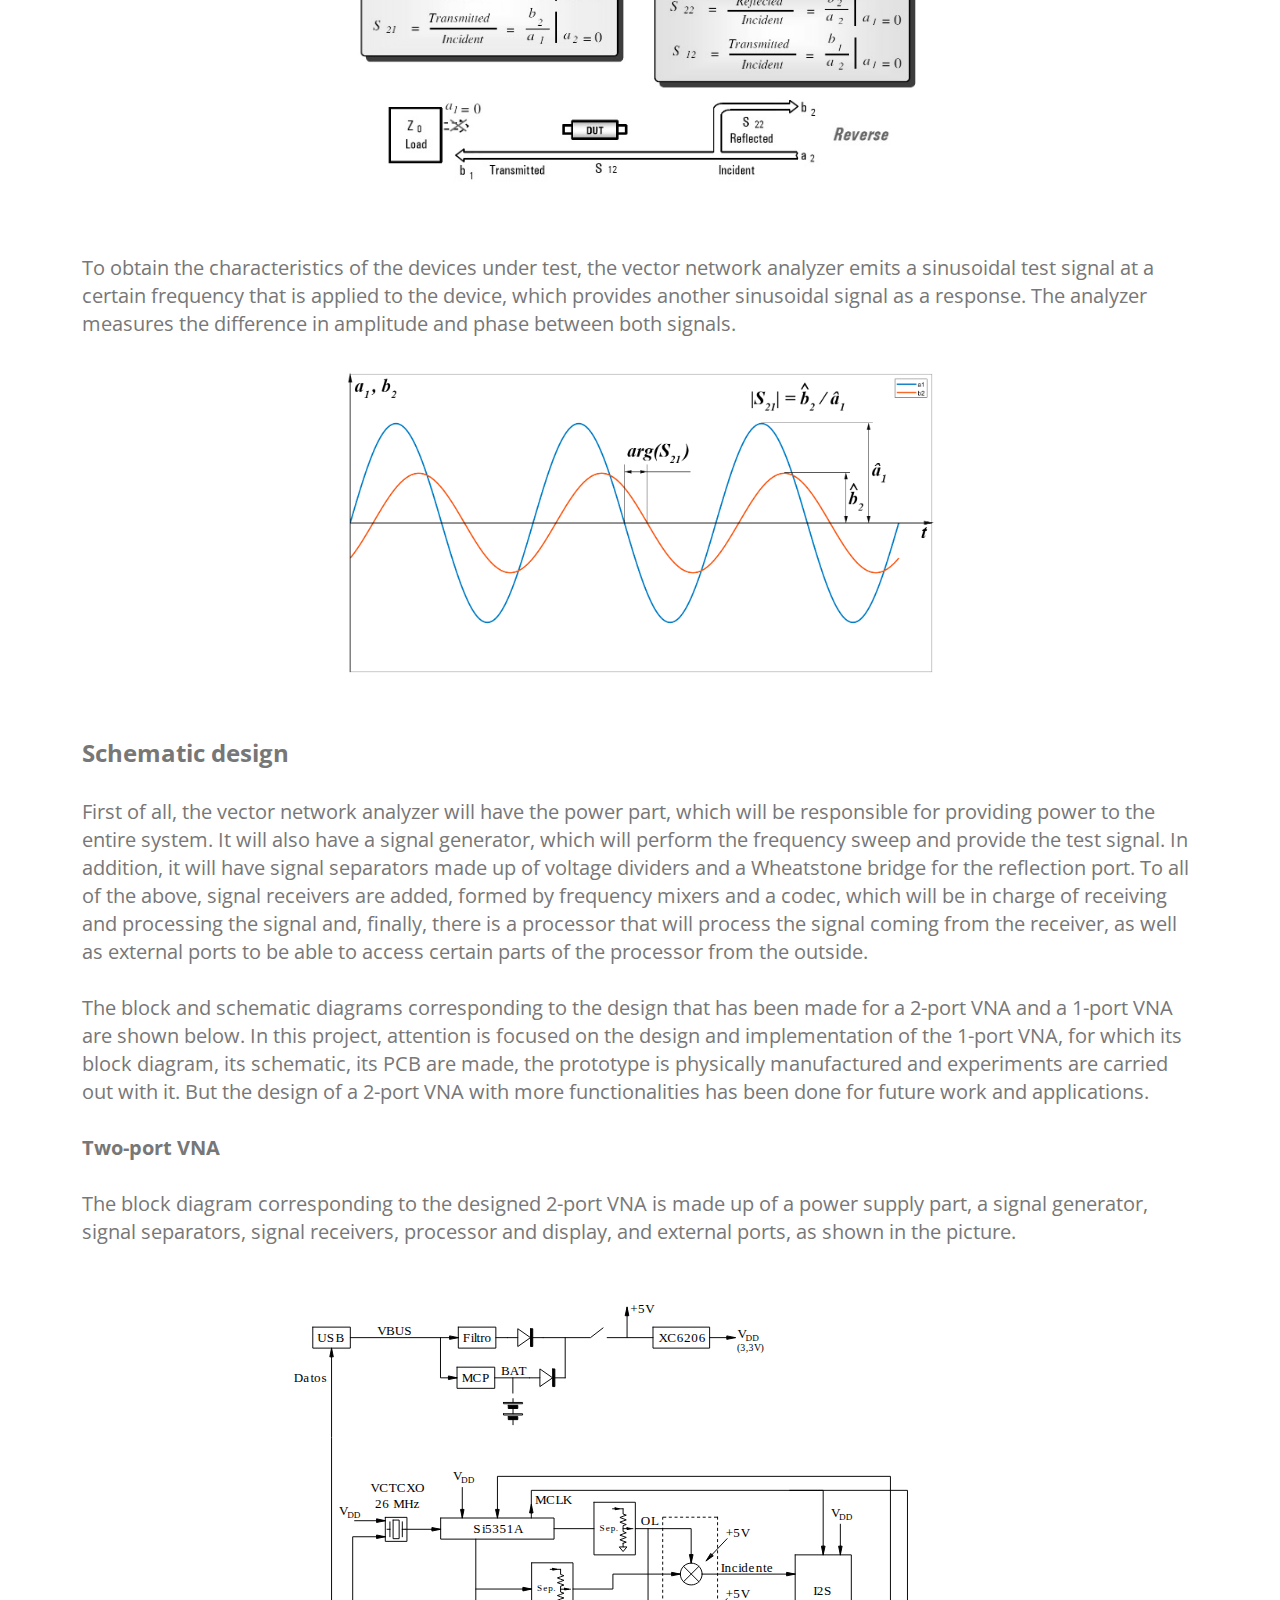
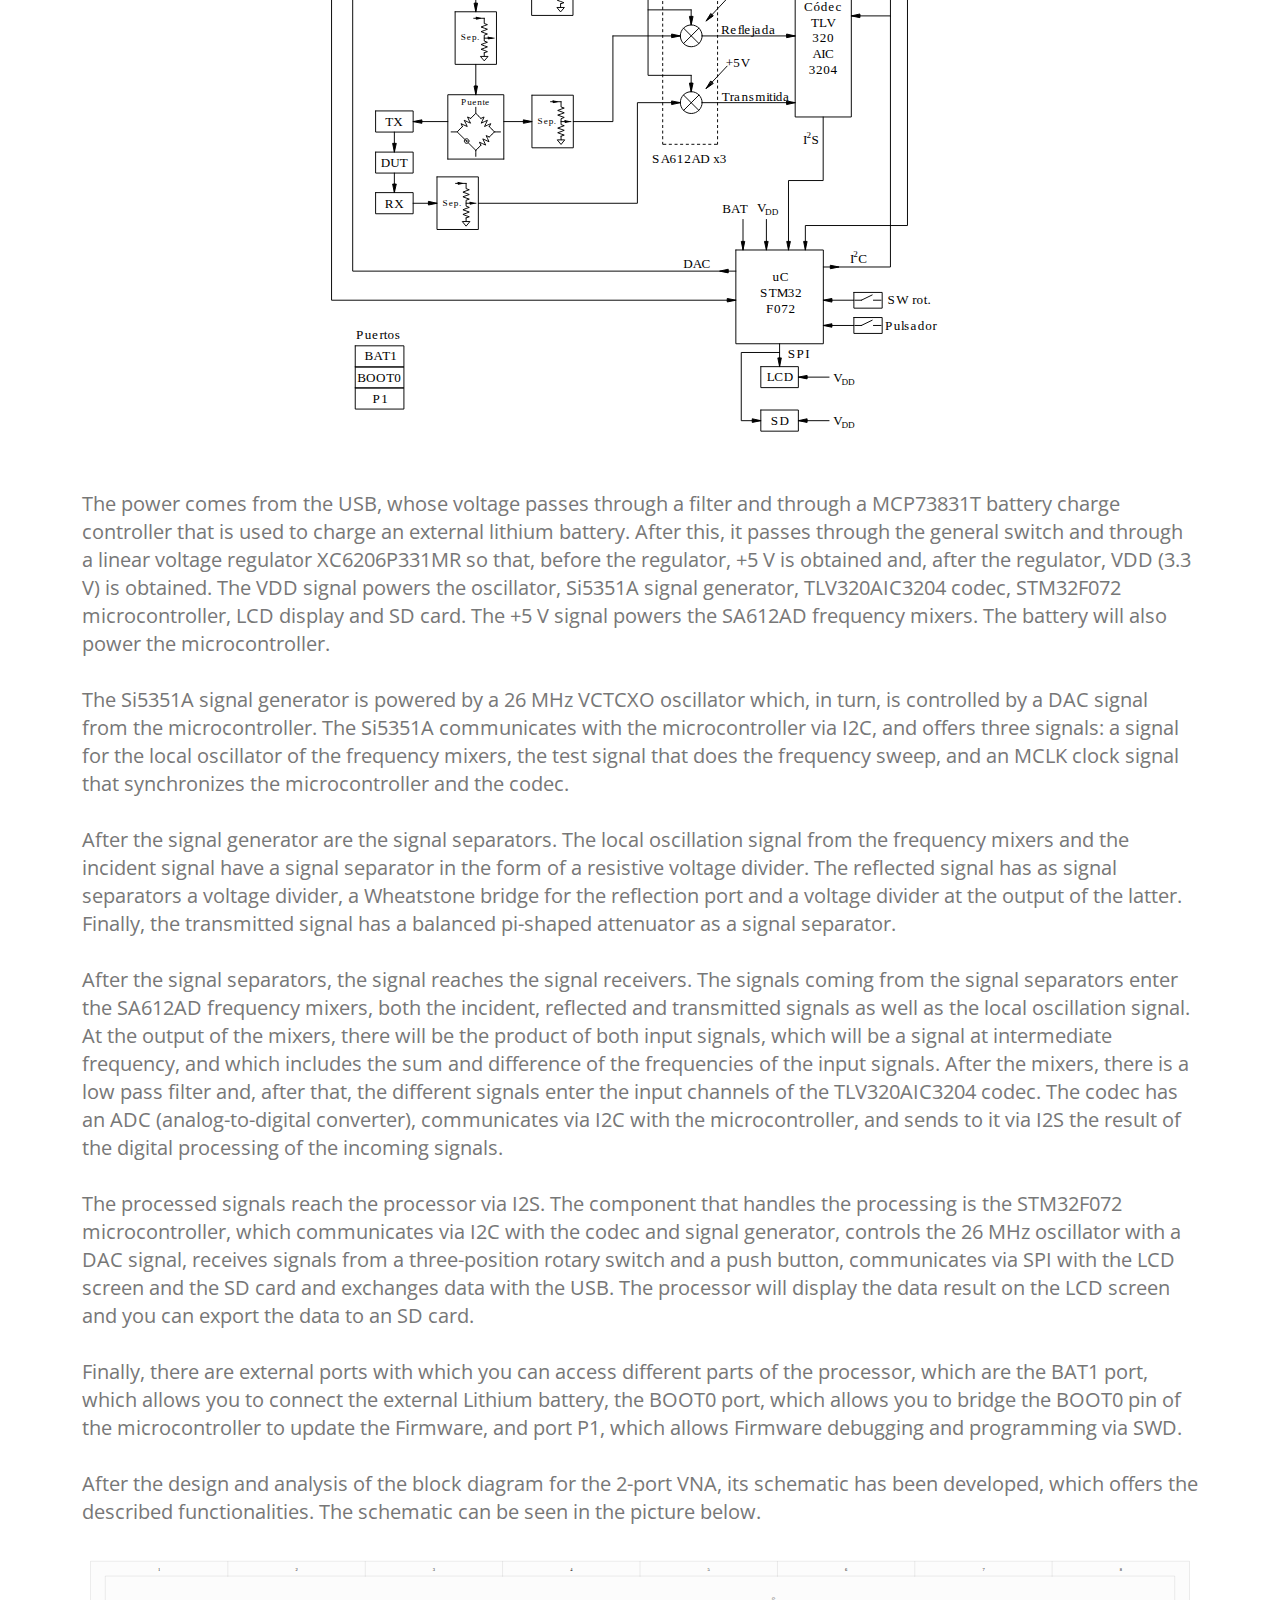
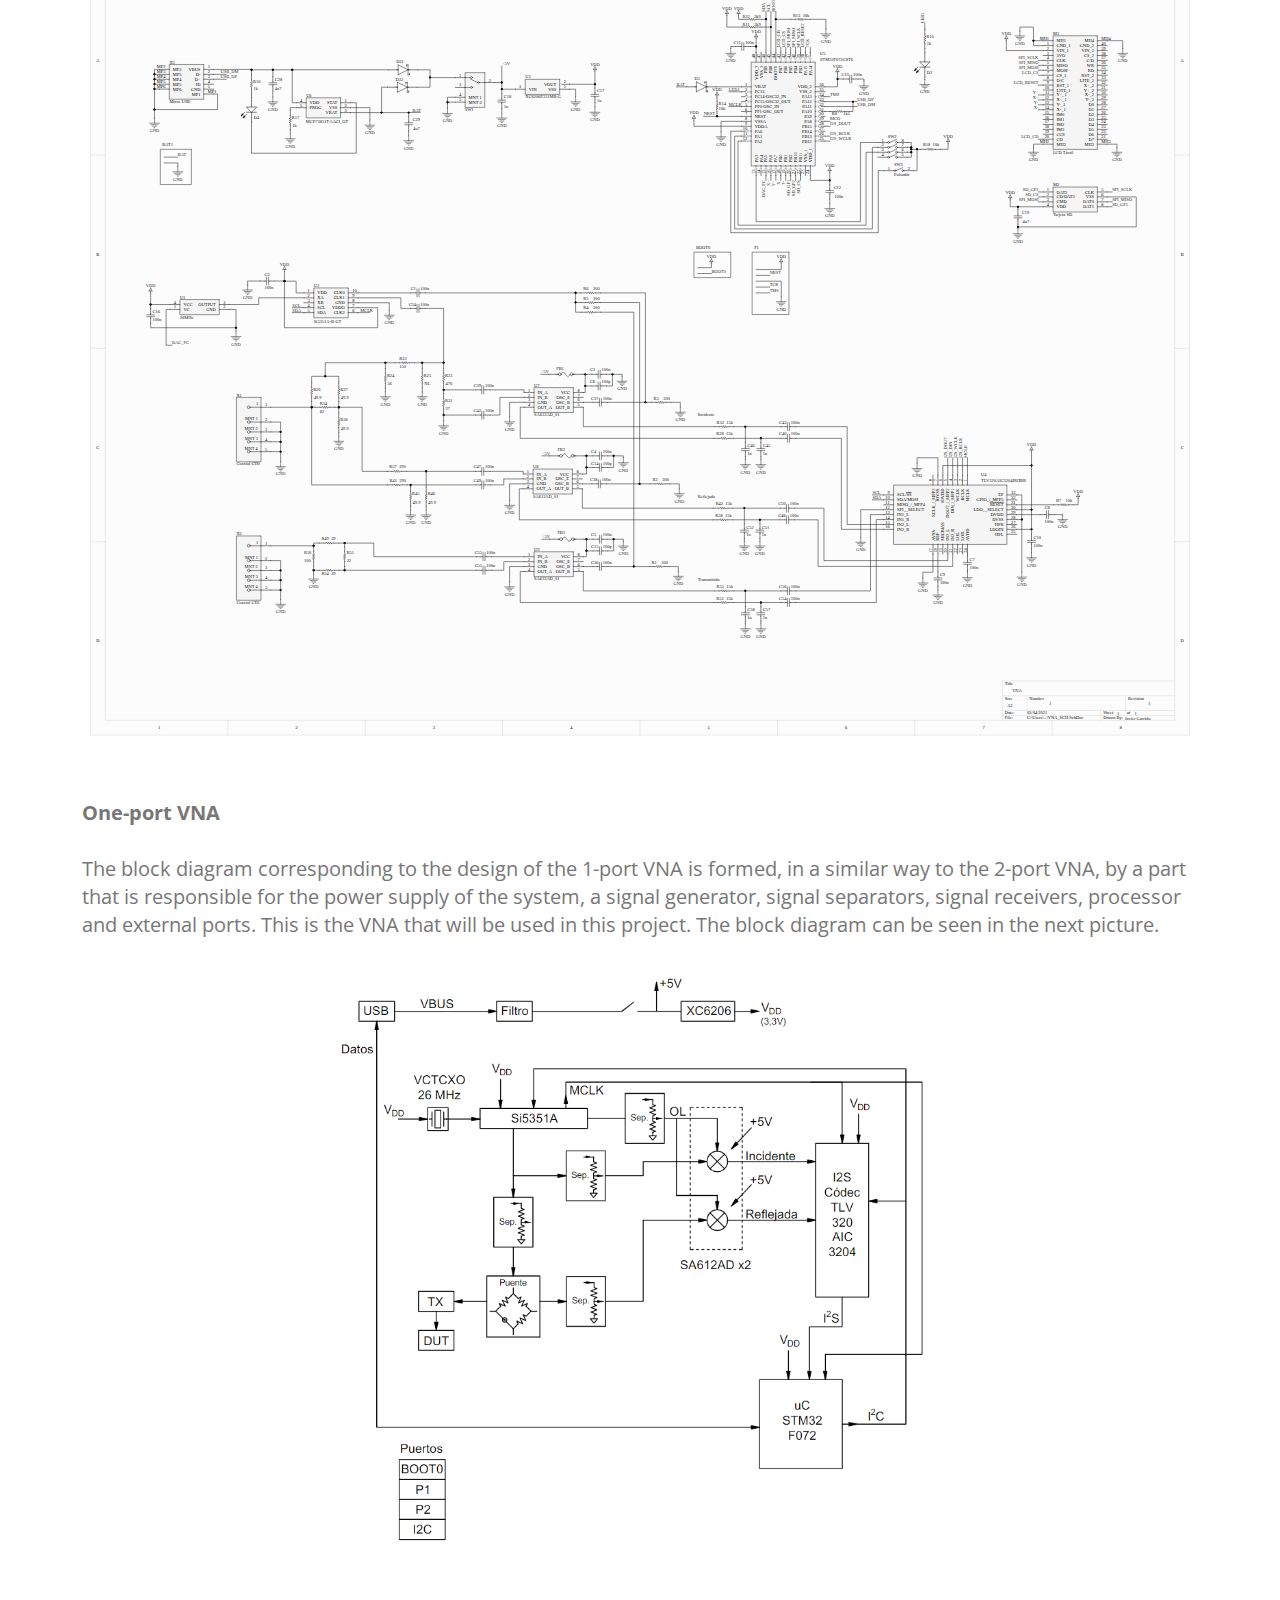
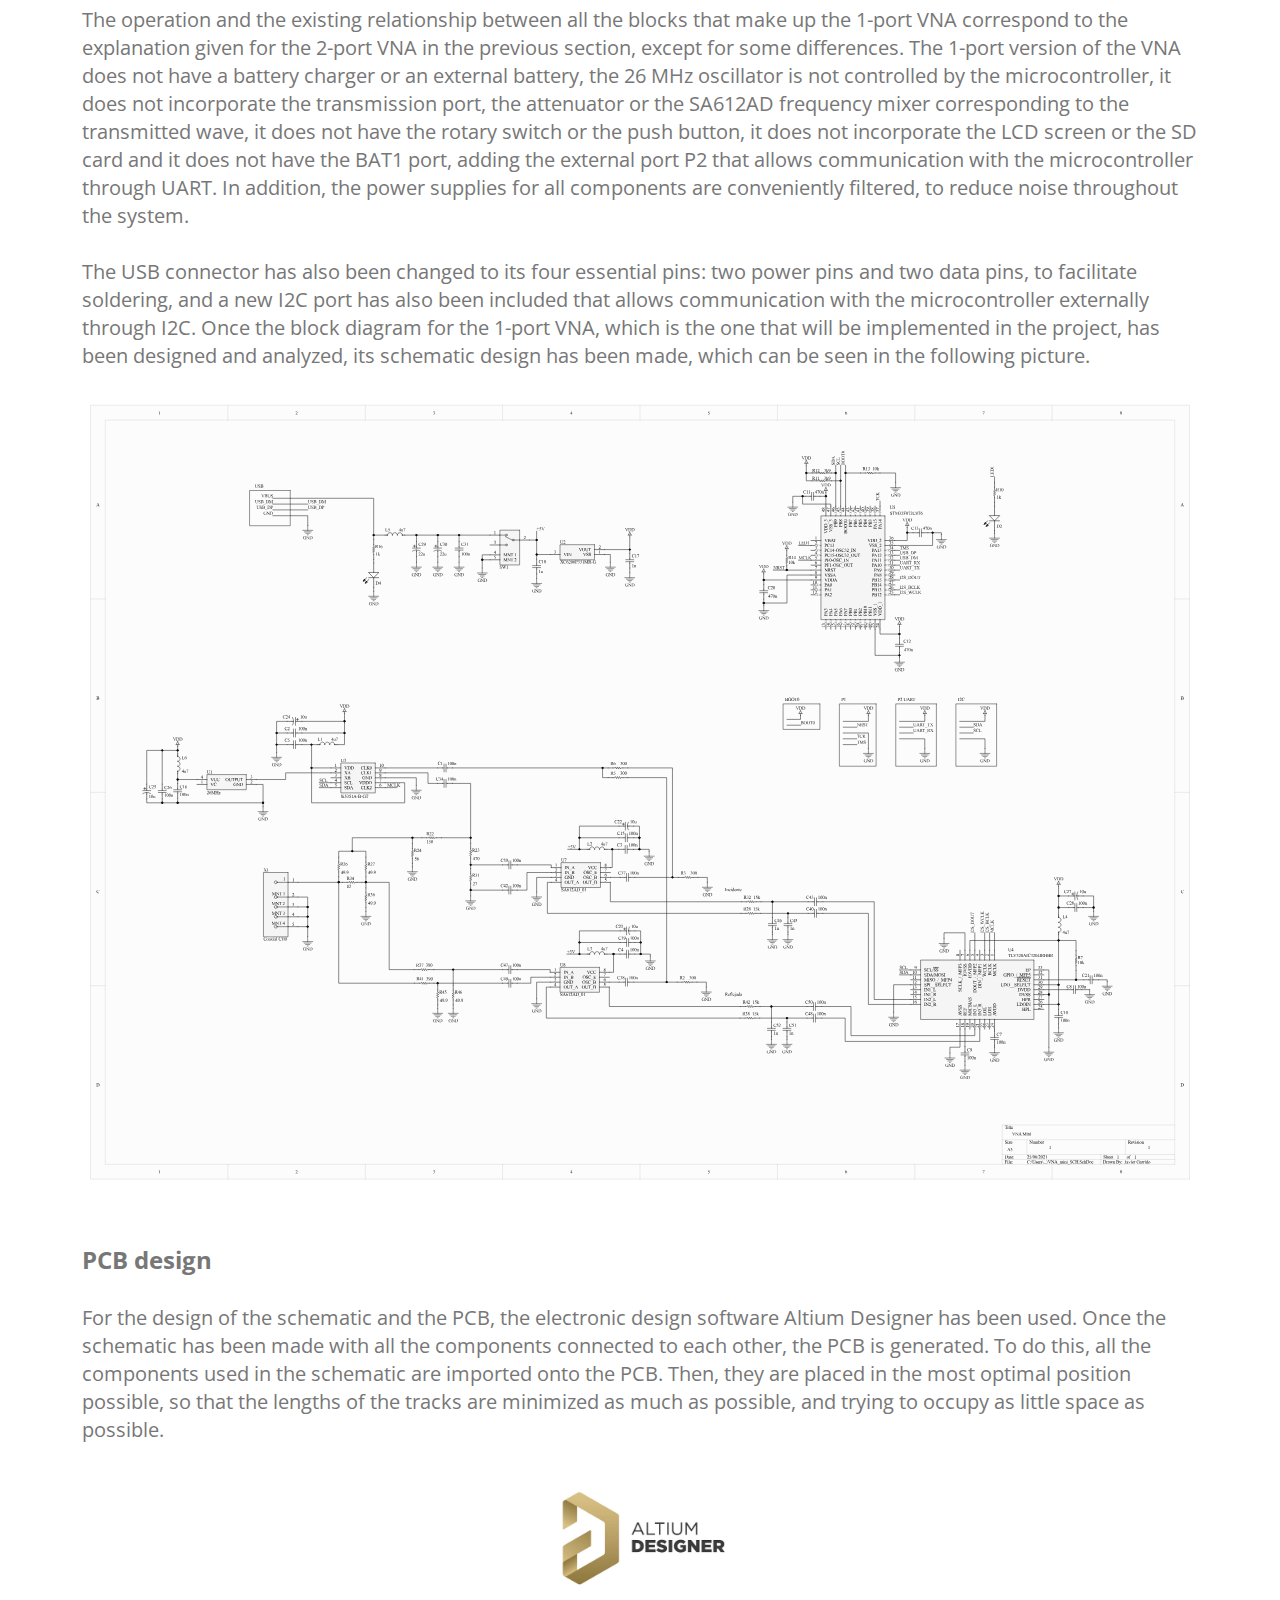
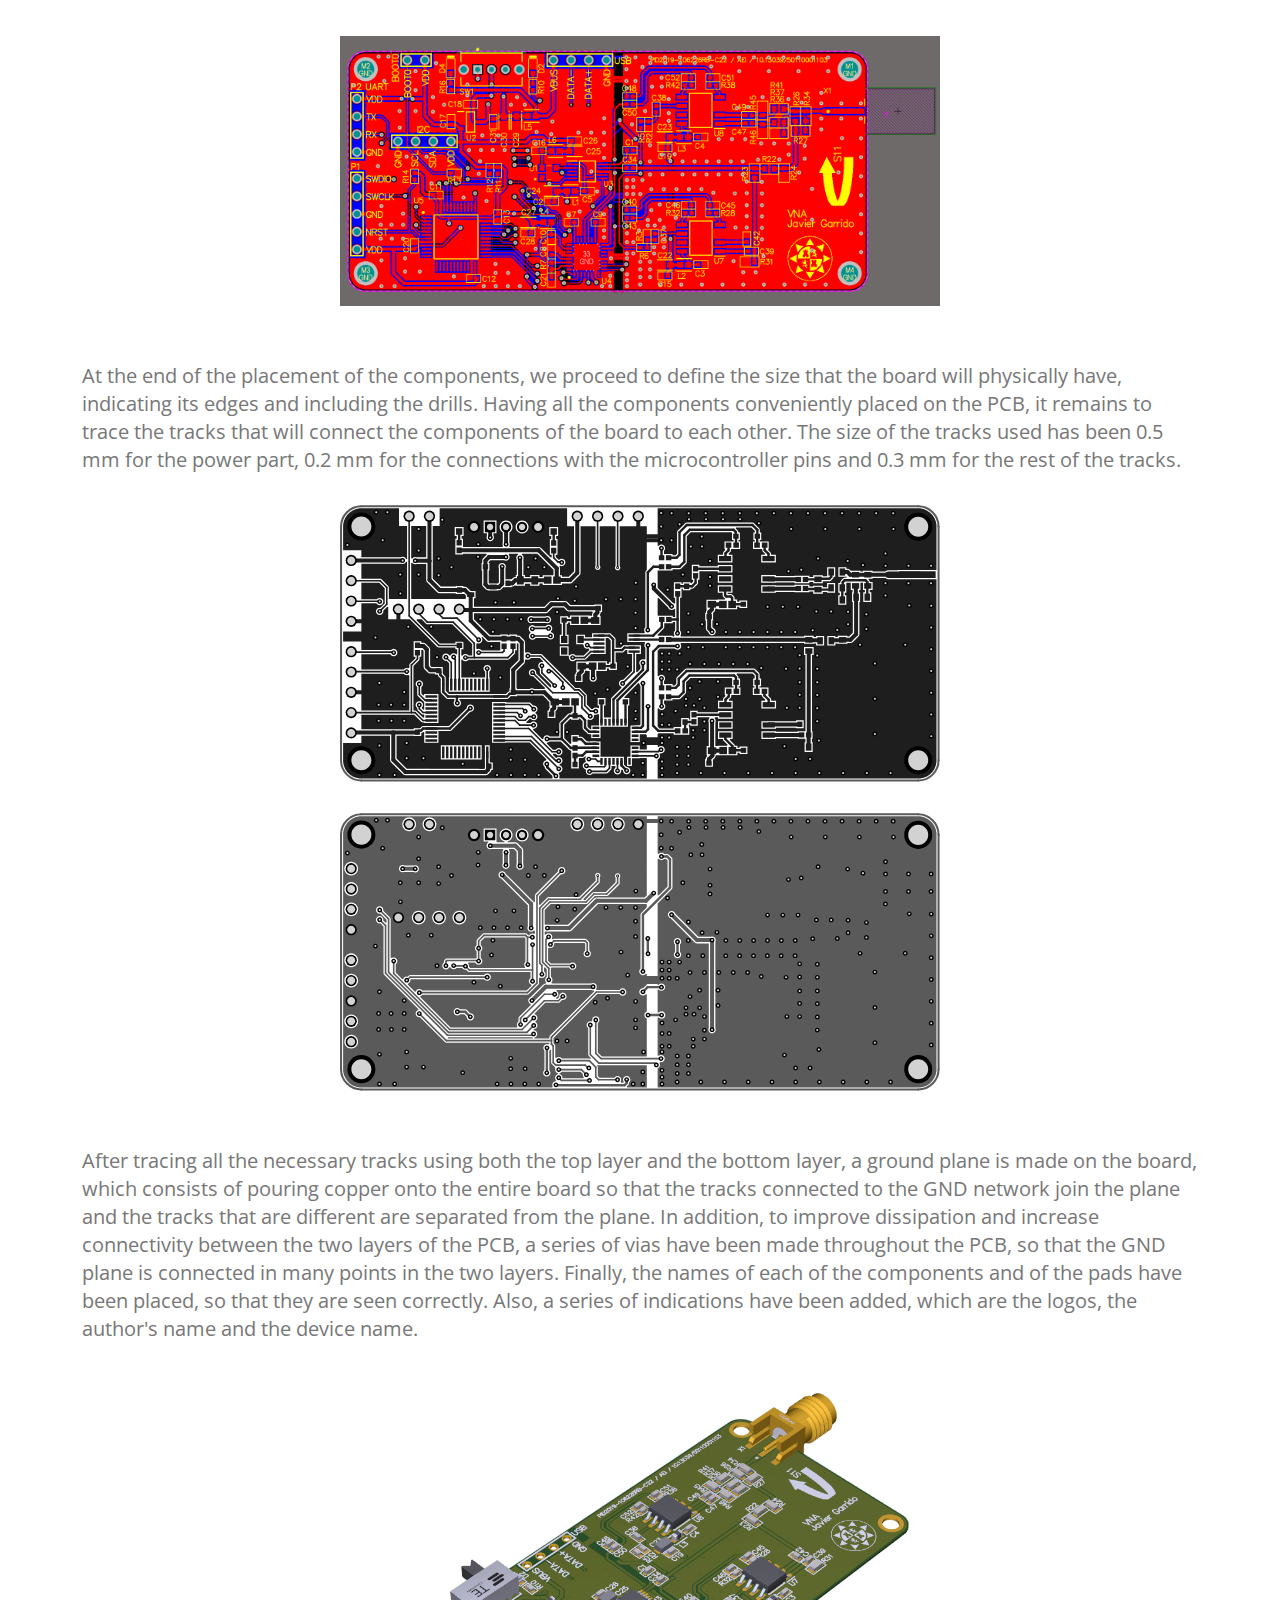
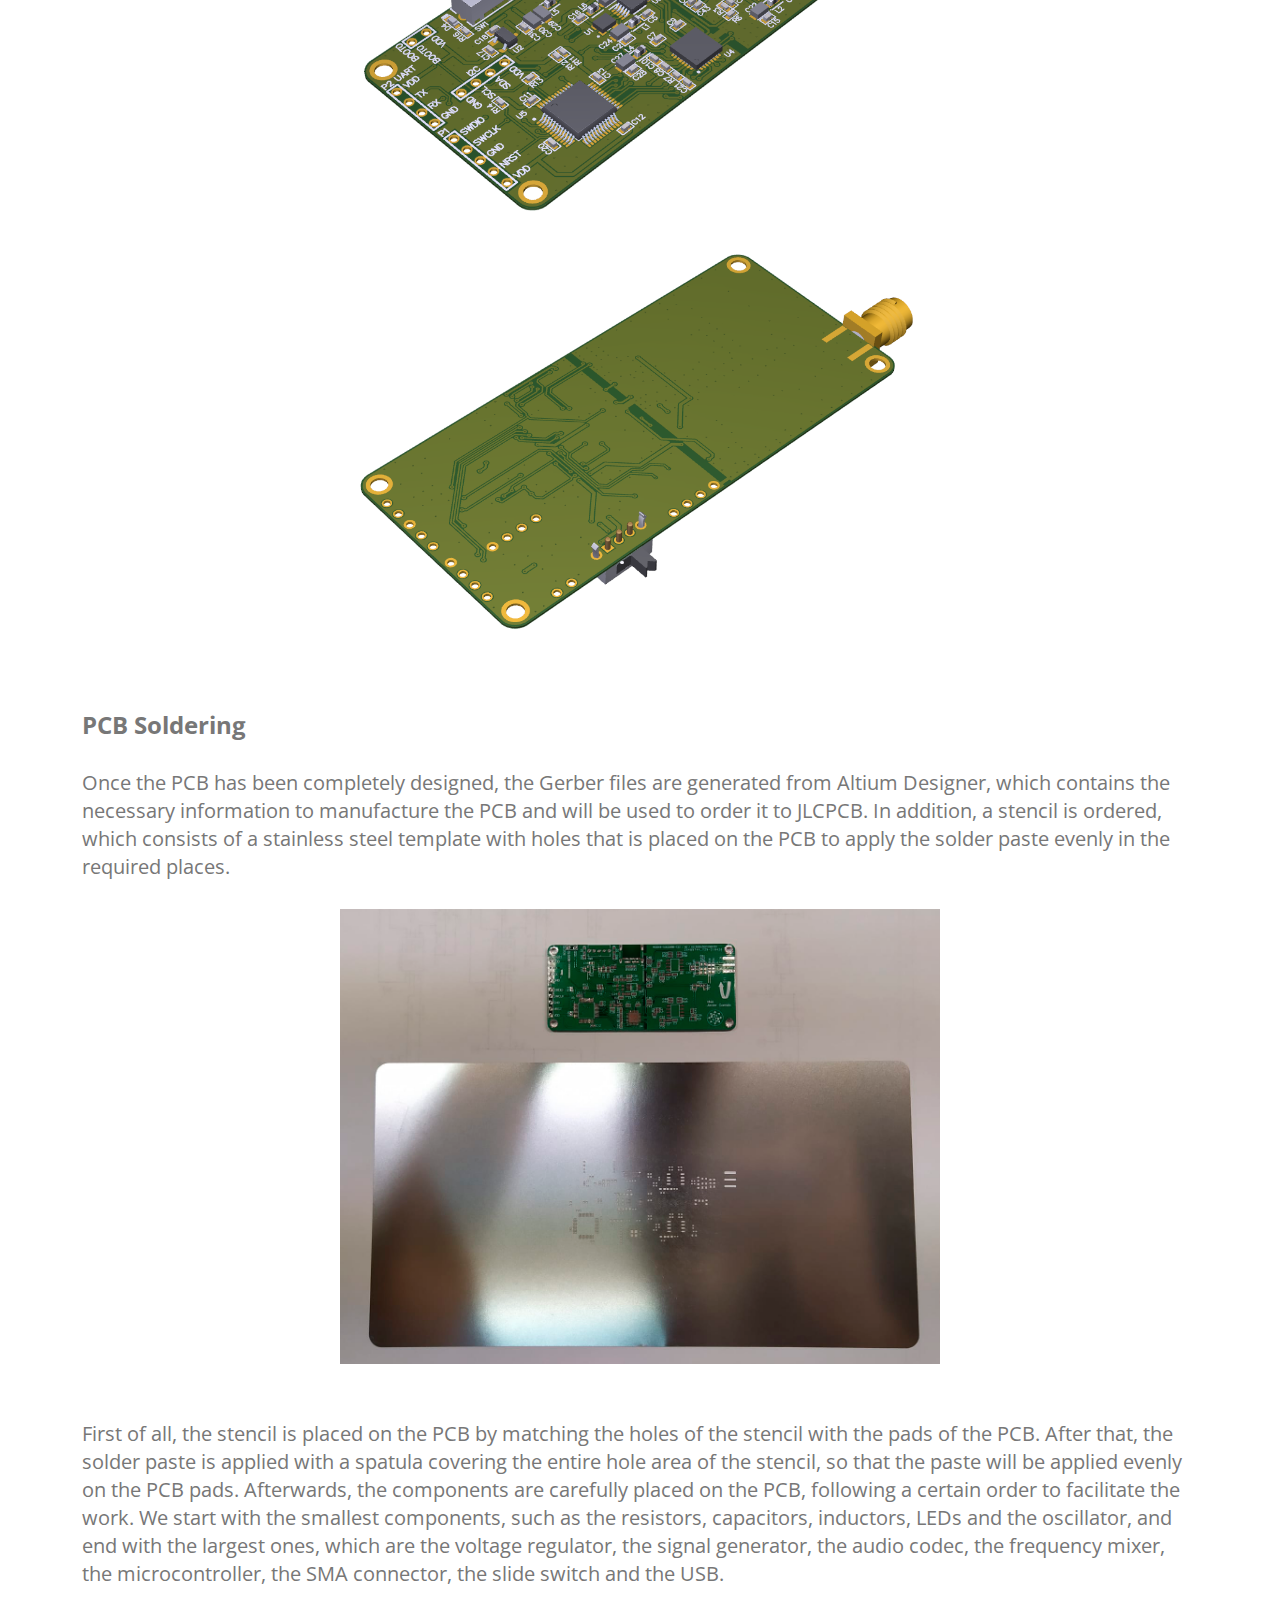
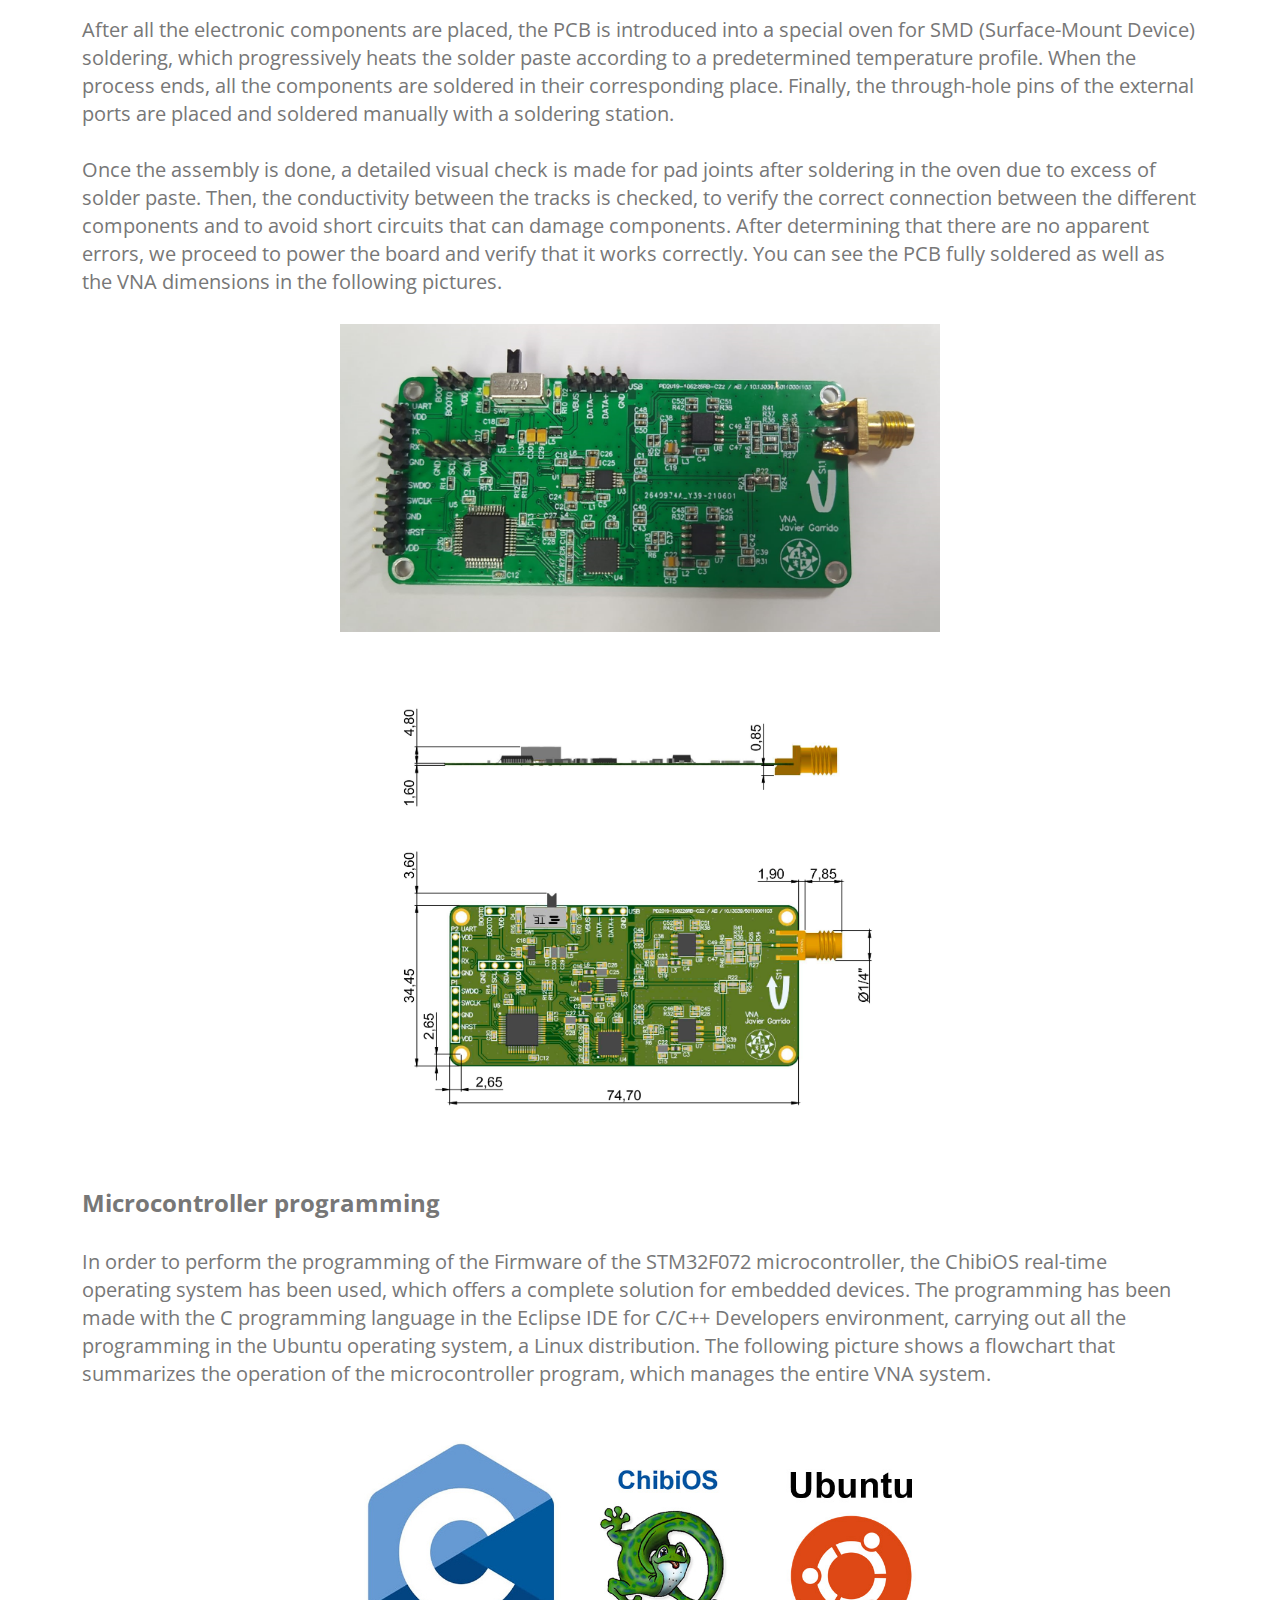
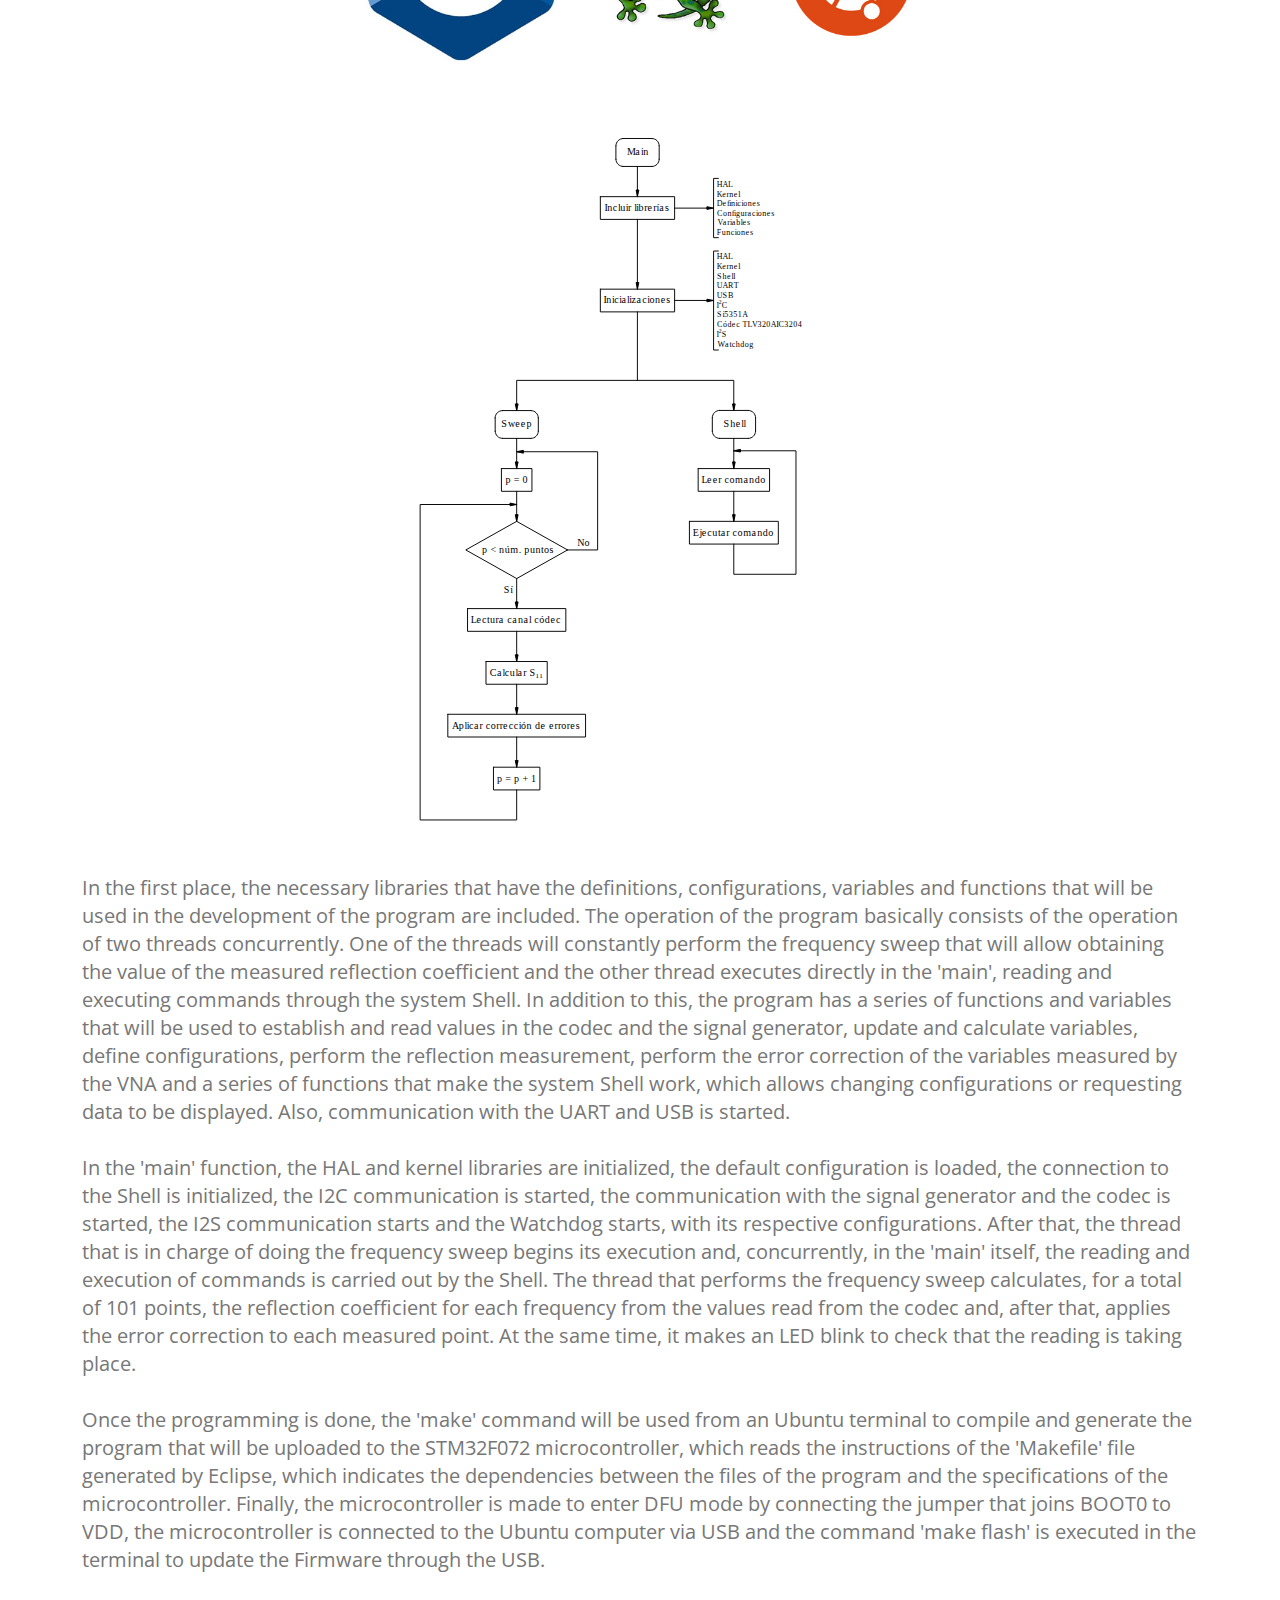
<file: vna.html>
<!DOCTYPE html>
<html lang="en-US">
  <head>
    <meta charset="UTF-8">
    <meta name="viewport" content="width=device-width, initial-scale=1.0" />
    <title>Javier Garrido López</title>
    <link rel="icon" href="img/processor2.png">
    <link rel="stylesheet" href="css/components.css">
    <link rel="stylesheet" href="css/icons.css">
    <link rel="stylesheet" href="css/responsee.css">
    <link rel="stylesheet" href="owl-carousel/owl.carousel.css">
    <link rel="stylesheet" href="owl-carousel/owl.theme.css">     
    <link rel="stylesheet" href="css/template-style.css">
    <link href='https://fonts.googleapis.com/css?family=Playfair+Display&subset=latin,latin-ext' rel='stylesheet' type='text/css'>
    <link href='https://fonts.googleapis.com/css?family=Open+Sans:400,300,700,800&subset=latin,latin-ext' rel='stylesheet' type='text/css'>
    <script type="text/javascript" src="js/jquery-1.8.3.min.js"></script>
    <script type="text/javascript" src="js/jquery-ui.min.js"></script>      
  </head>
  
  <body class="size-1140">
    <!-- HEADER -->
    <header role="banner" class="position-absolute">    
      <!-- Top Navigation -->
      <nav class="background-transparent background-transparent-hightlight full-width sticky">
        <div class="s-12 l-4">
          <a href="/" class="logo">
            <!-- Logo White Version -->
            <img class="logo-white" src="img/logo2.png" alt="">
            <!-- Logo Dark Version -->
            <img class="logo-dark" src="img/logo-dark2.png" alt="">
          </a>
        </div>
        <div class="top-nav s-12 l-8">
          <p class="nav-text"></p>
          <ul class="right chevron">
            <li><a href="/">Home</a></li>
            <li><a href="about">About</a></li>
            <li><a href="projects">Projects</a></li>
            <li><a href="contact">Contact</a></li>
          </ul>
        </div>
      </nav>
    </header>

      
      
      
      
      
      
      
      
      
      
      
      
      
      
      
      
      
    <!-- MAIN -->
    <main role="main">
      <!-- Content -->
      <article>
          
        <header class="section-up background-vna">    <!-- BACKGROUND -->
            
          <div class="line">
              
            <h1 class="text-white margin-top-bottom-40 text-size-60 text-line-height-1">Design of a low-cost Vector Network Analyzer for the characterization of dielectric media</h1>   <!-- TÍTULO -->
            <p class="margin-bottom-0 text-size-20">Final Degree Project.</p>    <!-- SUBTÍTULO (Resumen) -->
              
          </div>  
        </header>
        <div class="section background-white"> 
          <div class="line">  
              
            <h2 class="text-size-40 margin-bottom-30">Description</h2>     <!-- TÍTULO (otra vez; opcional) -->
              
            <!--hr class="break-small background-primary margin-bottom-30"-->   <!-- RAYA SEPARACIÓN (opcional) -->
              
            <p class="text-size-20 margin-bottom-40">                       <!-- INICIO TEXTO -->
                
                In this post, I'll be summarizing for you my Final Degree Project for the Electronics and Automatic Industrial Engineering degree from the Higher Technical School of Industrial Engineering of the Polytechnic University of Cartagena.
                
                <br><br>

                <img src="img/vna/header_VNA_V2.jpg" alt="" style="width:1000px;" class="center">

                <br>
                
                <b style="font-size:28px;">Introduction</b>
                
                <br><br>
                
                This project results from the need to characterize dielectric media in a precise, cheaper and faster way. The measurement of permittivity is very important in scientific, industrial and medical applications, being essential to know its value in the main dielectric materials. Thus, the project is focused on the design of a small, portable and low-cost Vector Network Analyzer (VNA) that offers good quality and precision of measurement and a fast speed for measurement and calibration in the characterization of dielectric media.
                
                <br><br>
		    
		There is a wide variety of methods to determine the dielectric properties of materials. To carry out the measurements, a VNA is usually used as a source, which allows obtaining data about the reflection and transmission of the wave generated at different frequencies.
		    
		<br><br>

                <img src="img/vna/12_1_dielectric_materials.jpg" alt="" style="width:800px;" class="center">
                
                <br><br>

                The designed VNA has a microcontroller to manage the entire system and perform the signal processing and data acquisition, in addition to other components, such as oscillators, signal generator at different frequencies, frequency mixers or audio codec, among others. A single measurement port has been implemented to perform reflection measurements. Moreover, an SDI-12 communication system has been implemented for data acquisition through a datalogger.
                
                <br><br>

                First of all, a preliminary study has been carried out on the functioning of a VNA. Next, the electronic design of a VNA prototype has been developed using PCB design tools. Then, all the necessary components have been acquired and the VNA prototype was assembled, as well as the programming of the microcontroller in C language, which will be in charge of managing the system. Finally, experiments and tests with the functional prototype have been carried out to validate its operation.

                <br><br>
                
                <b style="font-size:28px;">Design of the VNA</b>
                
                <br><br>

                A vector network analyzer or VNA is an instrument that allows to analyze the properties of electrical networks, especially the dispersion parameters or S parameters, at high frequencies, which give information about the reflection and transmission of electrical signals. It offers a measure of the magnitude and phase (vector) of the dispersion parameters by sweeping in frequency. Also, from the dispersion parameters data, the dielectric properties of the transmission media under test can be determined.
                
                <br><br>
                
                <img src="img/vna/13_1_medida%20mut%20v2.png" alt="" style="width:600px;" class="center">
                
                <br><br>

                <img src="img/vna/12_parametros%20S%20calculo%20byn.png" alt="" style="width:600px;" class="center">
                
                <br><br>
                
                To obtain the characteristics of the devices under test, the vector network analyzer emits a sinusoidal test signal at a certain frequency that is applied to the device, which provides another sinusoidal signal as a response. The analyzer measures the difference in amplitude and phase between both signals.
                
                <br><br>

                <img src="img/vna/13_senos%20a1%20b2%20V3.png" alt="" style="width:600px;" class="center">
                
                <br><br>
                
                <b style="font-size:24px;">Schematic design</b>
                
                <br><br>
                
                First of all, the vector network analyzer will have the power part, which will be responsible for providing power to the entire system. It will also have a signal generator, which will perform the frequency sweep and provide the test signal. In addition, it will have signal separators made up of voltage dividers and a Wheatstone bridge for the reflection port. To all of the above, signal receivers are added, formed by frequency mixers and a codec, which will be in charge of receiving and processing the signal and, finally, there is a processor that will process the signal coming from the receiver, as well as external ports to be able to access certain parts of the processor from the outside.
                
                <br><br>
                
                The block and schematic diagrams corresponding to the design that has been made for a 2-port VNA and a 1-port VNA are shown below. In this project, attention is focused on the design and implementation of the 1-port VNA, for which its block diagram, its schematic, its PCB are made, the prototype is physically manufactured and experiments are carried out with it. But the design of a 2-port VNA with more functionalities has been done for future work and applications.
                
                <br><br>
                
                <b style="font-size:20px;">Two-port VNA</b>
                
                <br><br>
                
                The block diagram corresponding to the designed 2-port VNA is made up of a power supply part, a signal generator, signal separators, signal receivers, processor and display, and external ports, as shown in the picture.

                <br><br>

                <!--img src="img/vna/1_Diagrama%20de%20bloques%20VNA%202%20puertos.svg" alt="" style="width:600px;" class="center"-->
                
                <a href="img/vna/1_Diagrama%20de%20bloques%20VNA%202%20puertos.svg" target="_blank"><img src="img/vna/1_Diagrama%20de%20bloques%20VNA%202%20puertos.svg" alt=""></a>
                
                <br>

                The power comes from the USB, whose voltage passes through a filter and through a MCP73831T battery charge controller that is used to charge an external lithium battery. After this, it passes through the general switch and through a linear voltage regulator XC6206P331MR so that, before the regulator, +5 V is obtained and, after the regulator, VDD (3.3 V) is obtained. The VDD signal powers the oscillator, Si5351A signal generator, TLV320AIC3204 codec, STM32F072 microcontroller, LCD display and SD card. The +5 V signal powers the SA612AD frequency mixers. The battery will also power the microcontroller.
                
                <br><br>

                The Si5351A signal generator is powered by a 26 MHz VCTCXO oscillator which, in turn, is controlled by a DAC signal from the microcontroller. The Si5351A communicates with the microcontroller via I2C, and offers three signals: a signal for the local oscillator of the frequency mixers, the test signal that does the frequency sweep, and an MCLK clock signal that synchronizes the microcontroller and the codec.
                
                <br><br>

                After the signal generator are the signal separators. The local oscillation signal from the frequency mixers and the incident signal have a signal separator in the form of a resistive voltage divider. The reflected signal has as signal separators a voltage divider, a Wheatstone bridge for the reflection port and a voltage divider at the output of the latter. Finally, the transmitted signal has a balanced pi-shaped attenuator as a signal separator.
                
                <br><br>

                After the signal separators, the signal reaches the signal receivers. The signals coming from the signal separators enter the SA612AD frequency mixers, both the incident, reflected and transmitted signals as well as the local oscillation signal. At the output of the mixers, there will be the product of both input signals, which will be a signal at intermediate frequency, and which includes the sum and difference of the frequencies of the input signals. After the mixers, there is a low pass filter and, after that, the different signals enter the input channels of the TLV320AIC3204 codec. The codec has an ADC (analog-to-digital converter), communicates via I2C with the microcontroller, and sends to it via I2S the result of the digital processing of the incoming signals.
                
                <br><br>

                The processed signals reach the processor via I2S. The component that handles the processing is the STM32F072 microcontroller, which communicates via I2C with the codec and signal generator, controls the 26 MHz oscillator with a DAC signal, receives signals from a three-position rotary switch and a push button, communicates via SPI with the LCD screen and the SD card and exchanges data with the USB. The processor will display the data result on the LCD screen and you can export the data to an SD card.
                
                <br><br>

                Finally, there are external ports with which you can access different parts of the processor, which are the BAT1 port, which allows you to connect the external Lithium battery, the BOOT0 port, which allows you to bridge the BOOT0 pin of the microcontroller to update the Firmware, and port P1, which allows Firmware debugging and programming via SWD.
                
                <br><br>

                After the design and analysis of the block diagram for the 2-port VNA, its schematic has been developed, which offers the described functionalities. The schematic can be seen in the picture below.

                <br><br>

                <a href="img/vna/2_SCH_VNA%202%20puertos%20A3.svg" target="_blank"><img src="img/vna/2_SCH_VNA%202%20puertos%20A3.svg" alt=""></a>
                
                <br><br>
                
                <b style="font-size:20px;">One-port VNA</b>
                
                <br><br>
                
                The block diagram corresponding to the design of the 1-port VNA is formed, in a similar way to the 2-port VNA, by a part that is responsible for the power supply of the system, a signal generator, signal separators, signal receivers, processor and external ports. This is the VNA that will be used in this project. The block diagram can be seen in the next picture.
                
                <br><br>

                <a href="img/vna/3_Diagrama%20de%20bloques%20VNA%201%20puerto_v2.svg" target="_blank"><img src="img/vna/3_Diagrama%20de%20bloques%20VNA%201%20puerto.png" alt="" style="width:800px;" class="center"></a>
                
                <br><br>

                The operation and the existing relationship between all the blocks that make up the 1-port VNA correspond to the explanation given for the 2-port VNA in the previous section, except for some differences. The 1-port version of the VNA does not have a battery charger or an external battery, the 26 MHz oscillator is not controlled by the microcontroller, it does not incorporate the transmission port, the attenuator or the SA612AD frequency mixer corresponding to the transmitted wave, it does not have the rotary switch or the push button, it does not incorporate the LCD screen or the SD card and it does not have the BAT1 port, adding the external port P2 that allows communication with the microcontroller through UART. In addition, the power supplies for all components are conveniently filtered, to reduce noise throughout the system.
                
                <br><br>

                The USB connector has also been changed to its four essential pins: two power pins and two data pins, to facilitate soldering, and a new I2C port has also been included that allows communication with the microcontroller externally through I2C. Once the block diagram for the 1-port VNA, which is the one that will be implemented in the project, has been designed and analyzed, its schematic design has been made, which can be seen in the following picture.
                
                <br><br>

                <a href="img/vna/4_SCH_VNA%201%20puerto%20V2%20A3.svg" target="_blank"><img src="img/vna/4_SCH_VNA%201%20puerto%20V2%20A3.svg" alt=""></a>
                
                <br><br>
                
                <b style="font-size:24px;">PCB design</b>
                
                <br><br>
                
                For the design of the schematic and the PCB, the electronic design software Altium Designer has been used. Once the schematic has been made with all the components connected to each other, the PCB is generated. To do this, all the components used in the schematic are imported onto the PCB. Then, they are placed in the most optimal position possible, so that the lengths of the tracks are minimized as much as possible, and trying to occupy as little space as possible.
                
                <br><br>

                <img src="img/vna/14_1_Altium.png" alt="" style="width:200px;" class="center">
                
                <br>

                <img src="img/vna/14_PCB%20Terminada%20Altium2.png" alt="" style="width:600px;" class="center">
                
                <br><br>

                At the end of the placement of the components, we proceed to define the size that the board will physically have, indicating its edges and including the drills. Having all the components conveniently placed on the PCB, it remains to trace the tracks that will connect the components of the board to each other. The size of the tracks used has been 0.5 mm for the power part, 0.2 mm for the connections with the microcontroller pins and 0.3 mm for the rest of the tracks.
                
                <br><br>

                <img src="img/vna/5_1_PCB_VNA-1-puerto-V2.svg" alt="" style="width:600px;" class="center">
                
                <br>
                
                <img src="img/vna/5_2_PCB_VNA-1-puerto-V2-BOTTOM.svg" alt="" style="width:600px;" class="center">
                
                <br><br>
                
                After tracing all the necessary tracks using both the top layer and the bottom layer, a ground plane is made on the board, which consists of pouring copper onto the entire board so that the tracks connected to the GND network join the plane and the tracks that are different are separated from the plane. In addition, to improve dissipation and increase connectivity between the two layers of the PCB, a series of vias have been made throughout the PCB, so that the GND plane is connected in many points in the two layers. Finally, the names of each of the components and of the pads have been placed, so that they are seen correctly. Also, a series of indications have been added, which are the logos, the author's name and the device name.
                
                <br><br>
                
                <img src="img/vna/15_PCB_3D_TOP.png" alt="" style="width:600px;" class="center">
                
                <img src="img/vna/16_PCB_3D_BOTTOM.png" alt="" style="width:600px;" class="center">
                
                <br><br>
                
                <b style="font-size:24px;">PCB Soldering</b>
                
                <br><br>

                Once the PCB has been completely designed, the Gerber files are generated from Altium Designer, which contains the necessary information to manufacture the PCB and will be used to order it to JLCPCB. In addition, a stencil is ordered, which consists of a stainless steel template with holes that is placed on the PCB to apply the solder paste evenly in the required places.
                
                <br><br>
                
                <img src="img/vna/17_pcb%20stencil%20rec.png" alt="" style="width:600px;" class="center">
                
                <br><br>
                
                First of all, the stencil is placed on the PCB by matching the holes of the stencil with the pads of the PCB. After that, the solder paste is applied with a spatula covering the entire hole area of the stencil, so that the paste will be applied evenly on the PCB pads. Afterwards, the components are carefully placed on the PCB, following a certain order to facilitate the work. We start with the smallest components, such as the resistors, capacitors, inductors, LEDs and the oscillator, and end with the largest ones, which are the voltage regulator, the signal generator, the audio codec, the frequency mixer, the microcontroller, the SMA connector, the slide switch and the USB.
                
                <br><br>

                After all the electronic components are placed, the PCB is introduced into a special oven for SMD (Surface-Mount Device) soldering, which progressively heats the solder paste according to a predetermined temperature profile. When the process ends, all the components are soldered in their corresponding place. Finally, the through-hole pins of the external ports are placed and soldered manually with a soldering station.
                
                <br><br>
                
                Once the assembly is done, a detailed visual check is made for pad joints after soldering in the oven due to excess of solder paste. Then, the conductivity between the tracks is checked, to verify the correct connection between the different components and to avoid short circuits that can damage components. After determining that there are no apparent errors, we proceed to power the board and verify that it works correctly. You can see the PCB fully soldered as well as the VNA dimensions in the following pictures.
                
                <br><br>
                
                <img src="img/vna/11_VNA_PCB.jpg" alt="" style="width:600px;" class="center">
                
                <br><br>
                
                <img src="img/vna/8_Medidas_PCB_v2.jpg" alt="" style="width:800px;" class="center">
                
                <!--a href="img/vna/8_Medidas_PCB_v2.svg" target="_blank"><img src="img/vna/8_Medidas_PCB_v2.svg" alt=""></a-->
                
                <br><br>
                
                <b style="font-size:24px;">Microcontroller programming</b>
                
                <br><br>
                
                In order to perform the programming of the Firmware of the STM32F072 microcontroller, the ChibiOS real-time operating system has been used, which offers a complete solution for embedded devices. The programming has been made with the C programming language in the Eclipse IDE for C/C++ Developers environment, carrying out all the programming in the Ubuntu operating system, a Linux distribution. The following picture shows a flowchart that summarizes the operation of the microcontroller program, which manages the entire VNA system.
                
                <br><br>
                
                <img src="img/vna/9_1_lenguajes.jpg" alt="" style="width:600px;" class="center">

                <a href="img/vna/9_Flujograma%20c%C3%B3digo_v2.svg" target="_blank"><img src="img/vna/9_Flujograma%20c%C3%B3digo_v2.svg" alt=""></a>
                
                In the first place, the necessary libraries that have the definitions, configurations, variables and functions that will be used in the development of the program are included.

                The operation of the program basically consists of the operation of two threads concurrently. One of the threads will constantly perform the frequency sweep that will allow obtaining the value of the measured reflection coefficient and the other thread executes directly in the 'main', reading and executing commands through the system Shell. In addition to this, the program has a series of functions and variables that will be used to establish and read values in the codec and the signal generator, update and calculate variables, define configurations, perform the reflection measurement, perform the error correction of the variables measured by the VNA and a series of functions that make the system Shell work, which allows changing configurations or requesting data to be displayed. Also, communication with the UART and USB is started.
                
                <br><br>

                In the 'main' function, the HAL and kernel libraries are initialized, the default configuration is loaded, the connection to the Shell is initialized, the I2C communication is started, the communication with the signal generator and the codec is started, the I2S communication starts and the Watchdog starts, with its respective configurations. After that, the thread that is in charge of doing the frequency sweep begins its execution and, concurrently, in the 'main' itself, the reading and execution of commands is carried out by the Shell. The thread that performs the frequency sweep calculates, for a total of 101 points, the reflection coefficient for each frequency from the values read from the codec and, after that, applies the error correction to each measured point. At the same time, it makes an LED blink to check that the reading is taking place.
                
                <br><br>
                
                Once the programming is done, the 'make' command will be used from an Ubuntu terminal to compile and generate the program that will be uploaded to the STM32F072 microcontroller, which reads the instructions of the 'Makefile' file generated by Eclipse, which indicates the dependencies between the files of the program and the specifications of the microcontroller. Finally, the microcontroller is made to enter DFU mode by connecting the jumper that joins BOOT0 to VDD, the microcontroller is connected to the Ubuntu computer via USB and the command 'make flash' is executed in the terminal to update the Firmware through the USB.
                
                <br><br>
                
                <b style="font-size:28px;">Design of the datalogger with ESP32 in Micropython</b>
                
                <br><br>
                
                In order to communicate and collect data with the designed VNA, a Datalogger has been implemented in MicroPython with an ESP32 using the 'Thonny' IDE for MicroPython. The ESP32 communicates with the VNA via UART by sending commands that the VNA system Shell will interpret and execute, performing the appropriate actions.
                
                <br><br>

                The commands sent via UART by the ESP32 are used to calibrate the VNA with the OSL (Open-Short-Load) standard and to collect the data of the reflection coefficient of a frequency sweep. In addition, the code stores the data in text files so that it can be processed more easily later.
                
                <br><br>
                
                <img src="img/vna/18_1_micropython.jpg" alt="" style="width:400px;" class="center">
                
                <br>
                
                <img src="img/vna/18_esp32_rec.jpg" alt="" style="width:600px;" class="center">
                
                <br><br>
                
                In addition to the functions indicated above, an SDI-12 (Serial Digital Interface at 1200 baud) communication protocol has been implemented in the ESP32 in MicroPython for sending the measured data to a datalogger that uses the same protocol. The SDI-12 protocol employs three signal lines: 0 V - 5 V data line, 12 V power line and ground line.

                In order to implement this protocol in ESP32, a 1200 baud UART has been programmed that allows communication in both directions. To get a single 0 V - 5 V data line from the UART, the circuit shown in the figure below has been designed.
                
                <br><br>
                
                <img src="img/vna/19_UART-SDI12.png" alt="" style="width:600px;" class="center">
                
                <br><br>
                
                In this circuit, the MOSFET is controlled by a GPIO (General Purpose Input/Output) of the ESP32, indicating the direction of the data. When the UART is in transmission mode, it sends the signal from the TX pin through a 5 V powered inverter. This inverts the signal and converts it to 0 V - 5 V levels. The GPIO then triggers the gate of the MOSFET to allow the inverted transmission to pass through the SDI-12 data line. Once the transmission is complete, the GPIO disables the MOSFET gate, allowing signals from the SDI-12 data line to travel to a second inverter where they are inverted and sent to the RX pin. Furthermore, to complete the SDI-12 pin standard, the ESP32 is powered by the 12 V from the master after passing through a voltage regulator, which transforms it to 3.3 V. The component used for the inverters is the Texas Instruments SN74LVC2G14 double Schmitt inverter, the Fairchild FDV303N for the MOSFET and the Texas Instruments REG102 at 3.3 V for the LDO (Low-Dropout) regulator.
                
                <br><br>

                The code implemented in MicroPython to perform this function is part of the previously introduced code. Through the protocol, the ESP32 can send the data corresponding to the measurements of the reflection coefficient and the calculation of the complex permittivity, among other things.
                
                <br><br>
                
                <b style="font-size:24px;">Datalogger schematic</b>
                
                <br><br>
                
                Using Altium Designer, firstly, the Datalogger schematic has been designed, which can be seen in the following picture.

                <br><br>

                <a href="img/vna/6_SCH_Datalogger_V3-A3.svg" target="_blank"><img src="img/vna/6_SCH_Datalogger_V3-A3.jpg" alt=""></a>
                
                <br><br>

                In the first place, a power supply part has been included that starts from the +12 V of the SDI-12 master and, after passing through two voltage regulators U1 and U2, voltages of +5 V and +3.3 V (VDD) are obtained, respectively. The +5 V voltage will serve to power the circuit's inverters, and the VDD voltage will power the ESP32. In addition there is an LED that indicates that the Datalogger is connected to the master. To carry out the communication and programming of the ESP32, a USB to UART gateway has been added, the FT232RL, which is also powered from +5 V. The data comes from the USB through the USBDP and USBDM pins and, at the output of the FT232RL, the RXD and TXD signals are connected to the UART0 of the ESP32, formed by the RX0 and TX0 pins.

                <br><br>
                
                After these stages, there is the ESP32, which manages the entire Datalogger system. First, it has four switches SW1, SW2, SW3 and SW4 that allow the Datalogger to carry out the actions of taking measurements from the VNA and saving a frequency sweep, doing the 'Load' calibration, doing the 'Open' calibration and doing the 'Short' calibration, respectively. Finally, there is the UART/SDI-12 adaptation stage that has been described previously, powered at +5 V and made up of two inverters with hysteresis and a MOSFET controlled by the ESP32 that manages the direction of the data flow. After this, a protection network of the SDI-12 data line has been added.
                
                <br><br>
                
                <b style="font-size:24px;">Datalogger PCB</b>
                
                <br><br>
                
                Once the Datalogger schematic has been designed, we proceed to the design of its PCB following the strategy indicated in the VNA PCB design section. First of all, the components are selected and placed conveniently on the PCB, in such a way that the lengths of the tracks are minimized as much as possible, and trying to occupy the least space possible.

                <br><br>
                
                <img src="img/vna/20_PCB_Altium_Datalogger_V3.png" alt="" style="width:500px;" class="center">
                
                <br><br>

                Once the components are placed, the size and shape of the PCB, including the drills, are delimited. Then, the tracks are traced, which will connect the different components of the board with each other. The size of the tracks has been 0.4 mm for the power part and 0.25 mm for the rest of the tracks.

                <br><br>
                
                <img src="img/vna/7_1_PCB-Datalogger-V3.svg" alt="" style="width:500px;" class="center">
                
                <br>
                
                <img src="img/vna/7_2_PCB-Datalogger-V3-BOTTOM.svg" alt="" style="width:500px;" class="center">
                
                <br><br>

                After tracing the tracks, a ground plane has been made, both in the top layer and in the bottom layer. In addition, to improve dissipation, a series of vias have been made along the PCB that connect both layers in the GND network. Finally, the name of the components and ports has been placed, and the UPCT logo, the name of the author and the name of the device have also been added.

                <br><br>
                
                <img src="img/vna/21_PCB_3D_TOP_Datalogger_V3.png" alt="" style="width:600px;" class="center">
                
                <img src="img/vna/22_PCB_3D_BOTTOM_Datalogger_V3.png" alt="" style="width:600px;" class="center">
                
                <br><br>

                Lastly, due to lack of time when ordering the PCB and the components, it has not been possible to physically manufacture the PCB. However, it has been possible to test the operation of the design by performing the same assembly on a rapid prototyping board, obtaining the expected results, which will allow obtaining the data of the VNA designed in the experimentation phase.
                
                <br><br>
                
                <b style="font-size:28px;">Experimental study</b>
                
                <br><br>
                
                In the experimental phase of the project, the permittivity of different liquids and air has been measured using the designed VNA. The measurements have been carried out using the reflection method in an open-ended coaxial probe and, for this, it has been necessary to couple an open-ended coaxial probe to the VNA. The calibration of the VNA with the coaxial probe has also been carried out after the measurements taking some reference media.
                
                <br><br>
                
                <img src="img/vna/24_sonda%20coaxial%20cara2.jpg" alt="" style="width:500px;" class="center">
                
                <br><br>

                The method consists of introducing the probe into the liquid on which the measurement is to be made and, from the VNA, a frequency sweep is made through the probe, so that it measures the amount of signal that is reflected through of the material, calculating the reflection coefficient S11 from it.

                <br><br>
                
                <img src="img/vna/23_metodo_reflexion.png" alt="" style="width:800px;" class="center">
                
                <br><br>

                The designed VNA offers as output the reflection coefficient S11 of the dielectric medium measured as a function of frequency. Five different reference liquids (distilled water, acetone, isopropanol, methanol and ethylene glycol) and air have been measured.
                
                <br><br>

                The block diagram corresponding to the assembly carried out to perform the tests can be seen in the following figure. The VNA, which is programmed via USB from the PC, performs the measurements on the Material Under Test (MUT) through the open-ended probe, and the Datalogger, which also communicates via USB with the PC, requests the data of the measurements made to the VNA via UART, sharing said information through the SDI-12 protocol with an SDI-12 master if it was connected.
                
                <br><br>

                <a href="img/vna/10_Diagrama_VNA_Conexiones_v2.svg" target="_blank"><img src="img/vna/10_Diagrama_VNA_Conexiones.png" alt="" style="width:1000px;" class="center"></a>
                
                <br><br>
                
                To make the measurements, we first set the VNA firmly at a certain height. Next, an SMA coaxial cable is connected to extend the measurement distance. After that, the VNA is calibrated at the end of the cable, by connecting the 50 Ω Open-Short-Load (OSL) calibration standard. This allows correcting systematic errors during measurements. Then, the open-ended coaxial probe is connected to the end of the SMA coaxial cable. With this probe, measurements will be made on the different materials. The Datalogger is also connected via UART.
                
                <br><br>

                Now, a first measurement is made to obtain the air measurement. With this measurement registered, the measurement is carried out on the five remaining liquids. For each one, a beaker is filled with the liquid and its temperature is determined with a thermocouple. Then, the coaxial probe is introduced inside the beaker, so that the bottom plane of the probe is submerged in the liquid. After verifying that no microbubbles have formed between the plane of the probe and the liquid, the liquid is measured, and this procedure is repeated for the five liquids.
                
                <br><br>
                
                <img src="img/vna/25_medidas.jpg" alt="" style="width:800px;" class="center">
                
                <br><br>
                
                As a last step, the calibration of the VNA has been carried out with the open-ended coaxial probe to calculate the permittivity, using the Open-Water-Liquid (OWL) calibration. This will allow us to calculate the complex permittivity from the complex reflection coefficient S11 measured with the VNA. The calibration has been carried out using air, water and a liquid that has been rotated between methanol, isopropanol, acetone and ethylene glycol, so that the liquids not used to calibrate in each case have been used to validate the calibration.
                
                <br><br>

                In order to apply the OWL calibration, it is necessary to know the value of the permittivity of the different materials in the frequency spectrum. For this, a series of dielectric dispersion models have been used as a reference. To automate the complete OWL calibration process with all liquids, a code has been implemented in MATLAB, which does everything described. Finally, the code obtains the permittivity value from the reflection coefficient for each calibration performed with each liquid, calculating the error obtained in each case.
                
                <br><br>
                
                <img src="img/vna/26_matlab.png" alt="" style="width:300px;" class="center">
                
                <br><br>
                
                <b style="font-size:28px;">Results</b>
                
                <br><br>
                
                First of all, these are the results obtained for the reflection coefficient at different frequencies of the different materials in the test for the designed VNA, in real part format (solid line) and imaginary part format (dashed line).
                
                <br><br>

                It can be seen that, at high frequency, the measured reflection coefficient begins to describe a certain ripple in all materials, both in the real and in the imaginary part.
                
                <br><br>
                
                <img src="img/vna/27_S11.png" alt="" style="width:800px;" class="center">
                
                <br>
                
                Secondly, these are the complex permittivity results obtained after OWL calibration with each liquid from the reflection coefficient measured by the VNA, using the code implemented in MATLAB. The dielectric dispersion model for each permittivity is represented with a solid line and, with asterisks, the values corresponding to the estimated permittivity after calibration. An increase in dispersion can be observed when the high frequency is reached, around 1 GHz, where the calculations begin to differ from the models for the permittivities. Once the calibration has been done with all the liquids, we proceed to evaluate which calibration has generated the lowest root mean square error (RMSE), which has been the calibration with acetone.
                
                <br><br>
                
                <img src="img/vna/28_perm.jpg" alt="" style="width:1000px;" class="center">
                
                <br><br>

                Based on these results, the MicroPython code of the Datalogger has been extended, including the value of the data obtained during this calibration for all frequencies, so that the Datalogger will be able to calculate the permittivity from the reflection coefficient measured by the designed VNA.
                
                <br><br>
                
                Finally, a test has been carried out with the complete system, measuring the reflection coefficient of isopropanol with the designed VNA, while the data of S11 was recorded in the Datalogger. After processing it, the values of the reflection coefficient and the permittivity of isopropanol have been obtained in text files generated by the Datalogger, in real and imaginary part format.
                
                <br><br>

                Lastly, the data generated by the Datalogger has been graphed, and the results are shown in the pictures below, for S11 and for permittivity, respectively. It can be seen that they are curves that are very similar to the corresponding values for that liquid. For the permittivity, the data obtained from the Datalogger can be seen in red and, in dashed black, the isopropanol permittivity model, and it is observed that the curves are very similar but, at high frequency, a deviation appears, being quite precise up to about 1 GHz.
                
                <br><br>
                
                <img src="img/vna/29_isopropanol.jpg" alt="" style="width:1000px;" class="center">
                
                <br><br>
                
                <b style="font-size:28px;">Conclusions and future work</b>
                
                <br><br>
                
                First of all, a low-cost VNA has been obtained. In addition, the size of the VNA is very small. The designed VNA has also been found to have high accuracy. Added to this, a Datalogger with SDI-12 communication has been designed that collects the VNA data, and the VNA has been provided with operability through its calibration for the calculation of the permittivity. Finally, the VNA has a good reproducibility and repeatability for several measurements that have been made.
                
                <br><br>

                On the other hand, this project leaves the door open to new improvements. An interesting line to develop is the expansion of the frequency range that the VNA is capable of measuring, in order to obtain more characteristics of the media under test at high frequencies. At the same time, the design and definition of an encapsulation and isolation system with 3D printing to protect the VNA circuitry and improve its portability is pending. In addition, after having obtained a good precision in the measurements, it is intended to carry out its validation in the field, generating a large number of measurements and taking commercial VNA as a reference.
                
                <br><br>

                The possibility of applying the VNA designed in biomedical laboratories is also open, with the aim of carrying out the study of the dielectric properties of tissues for the detection of diseases such as cancer. Additionally, there is the possibility of expanding the functionality of the Datalogger, allowing it to make a Wi-Fi connection so that it can share the recorded data with any part of the world through the Internet. Finally, with the recent advance of Machine Learning, an artificial neural network could be trained, with the aim of achieving the classification of the media under test from the data of its complex permittivity spectrum.
                
                <br><br>
                
                If you want to go more into detail about this project and the theory, I will leave you my complete Final Degree Project in case you want to read it, as well as all the schematics, PCBs, diagrams and codes I've used.
                
              <br><br>
                
                <a href="img/vna/PDFs/TFG.%20Javier%20Mariano%20Garrido%20L%C3%B3pez.pdf" target="_blank" style="margin-left: 40px" download>
                   ► <u>Download Final Degree Project</u>
                </a>
                <br><br>
                <a href="img/vna/PDFs/1_Block_diagram_Two-port-VNA.pdf" target="_blank" style="margin-left: 40px" download>
                   ► <u>Download Block diagram Two-port VNA</u>
                </a>
                <br>
                <a href="img/vna/PDFs/2_SCH_Two-port-VNA.pdf" target="_blank" style="margin-left: 40px" download>
                   ► <u>Download Schematic Two-port VNA</u>
                </a>
                <br>
                <a href="img/vna/PDFs/3_Block_diagram_One-port-VNA.pdf" target="_blank" style="margin-left: 40px" download>
                   ► <u>Download Block diagram One-port VNA</u>
                </a>
                <br>
                <a href="img/vna/PDFs/4_SCH_One-port-VNA.pdf" target="_blank" style="margin-left: 40px" download>
                   ► <u>Download Schematic One-port VNA</u>
                </a>
                <br>
                <a href="img/vna/PDFs/5_PCB_One-port-VNA.pdf" target="_blank" style="margin-left: 40px" download>
                   ► <u>Download PCB tracks VNA</u>
                </a>
                <br>
                <a href="img/vna/PDFs/6_SCH_Datalogger.pdf" target="_blank" style="margin-left: 40px" download>
                   ► <u>Download Schematic Datalogger</u>
                </a>
                <br>
                <a href="img/vna/PDFs/7_PCB_Datalogger.pdf" target="_blank" style="margin-left: 40px" download>
                   ► <u>Download PCB tracks Datalogger</u>
                </a>
                <br>
                <a href="img/vna/PDFs/8_PCB_Measurements.pdf" target="_blank" style="margin-left: 40px" download>
                   ► <u>Download PCB measurements VNA</u>
                </a>
                <br>
                <a href="img/vna/PDFs/9_Flowchart_code.pdf" target="_blank" style="margin-left: 40px" download>
                   ► <u>Download Code Flowchart of the VNA</u>
                </a>
                <br>
                <a href="img/vna/PDFs/10_VNA_diagram_connections.pdf" target="_blank" style="margin-left: 40px" download>
                   ► <u>Download VNA diagram connections for measurements</u>
                </a>
                <br><br>
                <a href="img/vna/codes/main.c" style="margin-left: 40px" download>
                   ► <u>Download 'main' code of the VNA in C language</u>
                </a>
                <br>
                <a href="img/vna/codes/main_ESP32.py" style="margin-left: 40px" download>
                   ► <u>Download 'main' code of the ESP32 Datalogger in MicroPython</u>
                </a>
                <br>
                <a href="img/vna/codes/S11toPerm.m" style="margin-left: 40px" download>
                   ► <u>Download MATLAB code</u>
                </a>
                
            </p>                                                            <!-- FIN TEXTO -->
          </div>
        </div> 
      </article>
    </main>
    
      

      
      
      
      
      
      
      
      
      
      
    <!-- FOOTER -->
    <footer>
    <!-- Social -->
	<section class="fh5co-social">
		<div class="site-container">
            <div class="social">
				<!--h5>Follow me!!</h5-->
                <h5> </h5>
				<div class="social-icons">
					<a href="https://www.instagram.com/javiergl__/" target="_blank"><img src="./img/instagram_white.png" alt="social icon"></a>
					<a href="https://www.linkedin.com/in/javier-garrido-l%C3%B3pez-9a0ab9210/" target="_blank"><img src="./img/linkedin_white.png" alt="social icon"></a>
					<a href="https://www.facebook.com/javier.garridolopez.5/" target="_blank"><img src="./img/facebook_white.png" alt="social icon"></a>
					<a href="https://twitter.com/JaaviierGarrido" target="_blank"><img src="./img/twitter_white.png" alt="social icon"></a>
				</div>
                <h5> </h5>
				<!--h5>Share it!</h5-->
			</div>
		</div>
	</section>
    
    <!-- Copyright -->
    <section class="padding background-dark full-width">
        <div class="s-12">
          <p class="text-size-12">Copyright © Javier Garrido López 2024</p>
          <!--p class="text-size-12">All images have been purchased from Bigstock. Do not use the images in your website.</p-->
        </div>
        <!--div class="s-12 l-6">
          <a class="right text-size-12" href="http://www.myresponsee.com" title="Responsee - lightweight responsive framework">Design and coding<br> by Responsee Team</a>
        </div-->
      </section>
    </footer>
    
    <script type="text/javascript" src="js/responsee.js"></script>
    <script type="text/javascript" src="owl-carousel/owl.carousel.js"></script>
    <script type="text/javascript" src="js/template-scripts.js"></script>
  </body>
</html>
</file>
<file: css/components.css>
/*
 * Components CSS - v5 - 2016-07-08
 * https://www.myresponsee.com
 * Copyright 2018, Vision Design - graphic zoo
 * Free to use under the MIT license.
*/
/* Tabs */
.tab-item {
  background: none repeat scroll 0 0 #fff;
  display: none;
  padding: 1.25rem 0;
}
.tab-item.tab-active {
  display: block;
}
.tab-content > .tab-label {
  display: none;
}
.tab-nav > .tab-label {
  float:left;
}
a.tab-label, a.tab-label:link, a.tab-label:visited, a.tab-label:hover {
  background: none repeat scroll 0 0 #262626;
  color: #fff;
  margin-right: 1px;
  padding: 0.625rem 1.25rem;
  transition: background 0.20s linear 0s;
  -o-transition: background 0.20s linear 0s;
  -ms-transition: background 0.20s linear 0s;
  -moz-transition: background 0.20s linear 0s;
  -webkit-transition: background 0.20s linear 0s;
}
a.tab-label:hover,a.tab-label.active-btn {
  background: none repeat scroll 0 0 #999;
}
.tab-label.active-btn {
  cursor: default;
}
.tab-content {
  text-align: left;
}
@media screen and (max-width:768px) {    
  .tab-nav > .tab-label {
    margin: 0.5px 0;
    width: 100%;
  }
}
/* Custom forms */
form.customform input, form.customform select, form.customform textarea, form.customform button {
 font-size:0.9rem;
 font-family:inherit;
 margin-bottom:1.25rem;
} 
form.customform input, form.customform select {height: 4rem;}
form.customform input, form.customform textarea, form.customform select { 
 background: none repeat scroll 0 0 #F5F5F5;
 transition: background 0.20s linear 0s;
 -o-transition: background 0.20s linear 0s;
 -ms-transition: background 0.20s linear 0s;
 -moz-transition: background 0.20s linear 0s;
 -webkit-transition: background 0.20s linear 0s;
}
form.customform input:hover, form.customform textarea:hover, form.customform select:hover, form.customform input:focus, form.customform textarea:focus, form.customform select:focus {background: none repeat scroll 0 0 #fff;}
form.customform input, form.customform textarea, form.customform select {
 background: none repeat scroll 0 0 #F5F5F5;
 border: 1px solid #E0E0E0;
 padding: 0.625rem;
 width: 100%;
}
form.customform input[type="file"] {
 border: 1px solid #E0E0E0;
 height: auto;
 max-height: 2.7rem;
 min-height: 2.7rem;
 padding: 0.4rem;
 width: 100%;
}
form.customform input[type="radio"], form.customform input[type="checkbox"] {
 margin-right: 0.625rem;
 width:auto;
 padding:0;
 height:auto;
}
form.customform option {padding: 0.625rem;}
form.customform select[multiple="multiple"] {height: auto;}
form.customform button {
 width: 100%;
 background: none repeat scroll 0 0 #152732;
 border: 0 none;
 color: #fff;
 height: 4rem;
 padding: 0.625rem;
 cursor:pointer;
 width: 100%;
 transition: background 0.20s linear 0s;
 -o-transition: background 0.20s linear 0s;
 -ms-transition: background 0.20s linear 0s;
 -moz-transition: background 0.20s linear 0s;
 -webkit-transition: background 0.20s linear 0s;
}
/* Tooltip */
a.tooltip-container,.tooltip-container {
  border-bottom:1px dotted;
  border-bottom-color: color;
  cursor: help;
  font-weight: 600;
}
a .tooltip-content,.tooltip-content {
  background: #152732 none repeat scroll 0 0;
  color: #fff!important;
  border-radius: 3px;
  display: none;
  font-size: 0.8rem;
  font-weight: normal;
  line-height: 1.3rem;
  margin-top: -1.25rem;
  max-width: 300px;
  padding: 0.625rem;
  position: absolute;
  z-index: 10;
}
.tooltip-content::after {
  border-left: 9px solid transparent;
  border-right: 9px solid transparent;
  border-top: 7px solid #152732;
  bottom: -5px;
  clear: both;
  content: "";
  height: 0;
  left: 50%;
  margin-left: -5px;
  position: absolute;
  width: 0;
}
a.tooltip-content.tooltip-bottom,.tooltip-content.tooltip-bottom {
  margin-top: 1.25rem;
}
.tooltip-content.tooltip-bottom::after {
  border-left: 9px solid transparent;
  border-right: 9px solid transparent;
  border-top: 0;
  border-bottom: 7px solid #152732;
  top: -5px;
}
/* Buttons */
.button,a.button,a.button:link,a.button:active,a.button:visited {
  background: #777 none repeat scroll 0 0;
  border: 0;
  color: #fff;
  cursor: pointer;
  display: inline-block;
  font-size: 0.85rem;
  padding: 0.825rem 1rem;
  text-align: center;
  transition: all 0.20s linear 0s;
  -o-transition: all 0.20s linear 0s;
  -ms-transition: all 0.20s linear 0s;
  -moz-transition: all 0.20s linear 0s;
  -webkit-transition: all 0.20s linear 0s;
}
.button.rounded-btn {
  border-radius: 4px;
}
.button.rounded-full-btn {
  border-radius: 100px;
}
.button:hover {box-shadow: 0 0 10px 100px rgba(255,255,255,0.15) inset;}
.button.secondary-btn,a.button.secondary-btn,a.button.secondary-btn:link,a.button.secondary-btn:active,a.button.secondary-btn:visited {
  background: #444 none repeat scroll 0 0;
}
.button.cancel-btn,a.button.cancel-btn,a.button.cancel-btn:link,a.button.cancel-btn:active,a.button.cancel-btn:visited {
  background: #dc003a none repeat scroll 0 0;
}
.button.submit-btn,a.button.submit-btn,a.button.submit-btn:link,a.button.submit-btn:active,a.button.submit-btn:visited {
  background: #b4bf04 none repeat scroll 0 0;
}
.button.reload-btn,a.button.reload-btn,a.button.reload-btn:link,a.button.reload-btn:active,a.button.reload-btn:visited {
  background: #ff9800 none repeat scroll 0 0;
}
.button.disabled-btn {
  cursor: not-allowed!important;
  opacity: 0.2;
}
.button i {
  background: rgba(0, 0, 0, 0.1) none repeat scroll 0 0;
  border-radius: 27px;
  color: #fff!important;
  display: inline-block;
  font-size: 0.8rem;
  height: 27px;
  line-height: 27px;
  margin-right: 5px;
  width: 27px;
  transition: all 0.20s linear 0s;
  -o-transition: all 0.20s linear 0s;
  -ms-transition: all 0.20s linear 0s;
  -moz-transition: all 0.20s linear 0s;
  -webkit-transition: all 0.20s linear 0s;
}
.button:hover > i {
  background: rgba(0, 0, 0, 0.06) none repeat scroll 0 0;
}
</file>
<file: css/icons.css>
/* Icon font - MFG labs */
@font-face {
  font-family: 'mfg';
    src: url('../font/mfglabsiconset-webfont.eot');
    src: url('../font/mfglabsiconset-webfont.svg#mfg_labs_iconsetregular') format('svg'),
   		   url('../font/mfglabsiconset-webfont.eot?#iefix') format('embedded-opentype'),
         url('../font/mfglabsiconset-webfont.woff') format('woff'),
         url('../font/mfglabsiconset-webfont.ttf') format('truetype');
    font-weight: normal;
    font-style: normal;
}

.icon-cloud,
.icon-at,
.icon-plus,
.icon-minus,
.icon-arrow_up,
.icon-arrow_down,
.icon-arrow_right,
.icon-arrow_left,
.icon-chevron_down,
.icon-chevron_up,
.icon-chevron_right,
.icon-chevron_left,
.icon-reorder,
.icon-list,
.icon-reorder_square,
.icon-reorder_square_line,
.icon-coverflow,
.icon-coverflow_line,
.icon-pause,
.icon-play,
.icon-step_forward,
.icon-step_backward,
.icon-fast_forward,
.icon-fast_backward,
.icon-cloud_upload,
.icon-cloud_download,
.icon-data_science,
.icon-data_science_black,
.icon-globe,
.icon-globe_black,
.icon-math_ico,
.icon-math,
.icon-math_black,
.icon-paperplane_ico,
.icon-paperplane,
.icon-paperplane_black,
.icon-color_balance,
.icon-star,
.icon-star_half,
.icon-star_empty,
.icon-star_half_empty,
.icon-reload,
.icon-heart,
.icon-heart_broken,
.icon-hashtag,
.icon-reply,
.icon-retweet,
.icon-signin,
.icon-signout,
.icon-download,
.icon-upload,
.icon-placepin,
.icon-display_screen,
.icon-tablet,
.icon-smartphone,
.icon-connected_object,
.icon-lock,
.icon-unlock,
.icon-camera,
.icon-isight,
.icon-video_camera,
.icon-random,
.icon-message,
.icon-discussion,
.icon-calendar,
.icon-ringbell,
.icon-movie,
.icon-mail,
.icon-pen,
.icon-settings,
.icon-measure,
.icon-vector,
.icon-vector_pen,
.icon-mute_on,
.icon-mute_off,
.icon-home,
.icon-sheet,
.icon-arrow_big_right,
.icon-arrow_big_left,
.icon-arrow_big_down,
.icon-arrow_big_up,
.icon-dribbble_circle,
.icon-dribbble,
.icon-facebook_circle,
.icon-facebook,
.icon-git_circle_alt,
.icon-git_circle,
.icon-git,
.icon-octopus,
.icon-twitter_circle,
.icon-twitter,
.icon-google_plus_circle,
.icon-google_plus,
.icon-linked_in_circle,
.icon-linked_in,
.icon-instagram,
.icon-instagram_circle,
.icon-mfg_icon,
.icon-xing,
.icon-xing_circle,
.icon-mfg_icon_circle,
.icon-user,
.icon-user_male,
.icon-user_female,
.icon-users,
.icon-file_open,
.icon-file_close,
.icon-file_alt,
.icon-file_close_alt,
.icon-attachment,
.icon-check,
.icon-cross_mark,
.icon-cancel_circle,
.icon-check_circle,
.icon-magnifying,
.icon-inbox,
.icon-clock,
.icon-stopwatch,
.icon-hourglass,
.icon-trophy,
.icon-unlock_alt,
.icon-lock_alt,
.icon-arrow_doubled_right,
.icon-arrow_doubled_left,
.icon-arrow_doubled_down,
.icon-arrow_doubled_up,
.icon-link,
.icon-warning,
.icon-warning_alt,
.icon-magnifying_plus,
.icon-magnifying_minus,
.icon-white_question,
.icon-black_question,
.icon-stop,
.icon-share,
.icon-eye,
.icon-trash_can,
.icon-hard_drive,
.icon-information_black,
.icon-information_white,
.icon-printer,
.icon-letter,
.icon-soundcloud,
.icon-soundcloud_circle,
.icon-anchor,
.icon-female_sign,
.icon-male_sign,
.icon-joystick,
.icon-high_voltage,
.icon-fire,
.icon-newspaper,
.icon-chart,
.icon-spread,
.icon-spinner_1,
.icon-spinner_2,
.icon-chart_alt,
.icon-label,
.icon-brush,
.icon-refresh,
.icon-node,
.icon-node_2,
.icon-node_3,
.icon-link_2_nodes,
.icon-link_3_nodes,
.icon-link_loop_nodes,
.icon-node_size,
.icon-node_color,
.icon-layout_directed,
.icon-layout_radial,
.icon-layout_hierarchical,
.icon-node_link_direction,
.icon-node_link_short_path,
.icon-node_cluster,
.icon-display_graph,
.icon-node_link_weight,
.icon-more_node_links,
.icon-node_shape,
.icon-node_icon,
.icon-node_text,
.icon-node_link_text,
.icon-node_link_color,
.icon-node_link_shape,
.icon-credit_card,
.icon-disconnect,
.icon-graph,
.icon-new_user {
  font-family: 'mfg';
  font-style: normal;
  font-variant: normal;
  font-weight: normal;
  color:#e3e3e3;
  speak: none; 
  text-transform: none;
  /* Better Font Rendering =========== */
  -webkit-font-smoothing: antialiased;
  -moz-osx-font-smoothing: grayscale;
}
.icon2x {font-size: 2rem;}
.icon3x {font-size: 3rem;}

.icon-cloud:before { content: "\2601"; }
.icon-at:before { content: "\0040"; }
.icon-plus:before { content: "\002B"; }
.icon-minus:before { content: "\2212"; }
.icon-arrow_up:before { content: "\2191"; }
.icon-arrow_down:before { content: "\2193"; }
.icon-arrow_right:before { content: "\2192"; }
.icon-arrow_left:before { content: "\2190"; }
.icon-chevron_down:before { content: "\f004"; }
.icon-chevron_up:before { content: "\f005"; }
.icon-chevron_right:before { content: "\f006"; }
.icon-chevron_left:before { content: "\f007"; }
.icon-reorder:before { content: "\f008"; }
.icon-list:before { content: "\f009"; }
.icon-reorder_square:before { content: "\f00a"; }
.icon-reorder_square_line:before { content: "\f00b"; }
.icon-coverflow:before { content: "\f00c"; }
.icon-coverflow_line:before { content: "\f00d"; }
.icon-pause:before { content: "\f00e"; }
.icon-play:before { content: "\f00f"; }
.icon-step_forward:before { content: "\f010"; }
.icon-step_backward:before { content: "\f011"; }
.icon-fast_forward:before { content: "\f012"; }
.icon-fast_backward:before { content: "\f013"; }
.icon-cloud_upload:before { content: "\f014"; }
.icon-cloud_download:before { content: "\f015"; }
.icon-data_science:before { content: "\f016"; }
.icon-data_science_black:before { content: "\f017"; }
.icon-globe:before { content: "\f018"; }
.icon-globe_black:before { content: "\f019"; }
.icon-math_ico:before { content: "\f01a"; }
.icon-math:before { content: "\f01b"; }
.icon-math_black:before { content: "\f01c"; }
.icon-paperplane_ico:before { content: "\f01d"; }
.icon-paperplane:before { content: "\f01e"; }
.icon-paperplane_black:before { content: "\f01f"; }
.icon-color_balance:before { content: "\f020"; }
.icon-star:before { content: "\2605"; }
.icon-star_half:before { content: "\f022"; }
.icon-star_empty:before { content: "\2606"; }
.icon-star_half_empty:before { content: "\f024"; }
.icon-reload:before { content: "\f025"; }
.icon-heart:before { content: "\2665"; }
.icon-heart_broken:before { content: "\f028"; }
.icon-hashtag:before { content: "\f029"; }
.icon-reply:before { content: "\f02a"; }
.icon-retweet:before { content: "\f02b"; }
.icon-signin:before { content: "\f02c"; }
.icon-signout:before { content: "\f02d"; }
.icon-download:before { content: "\f02e"; }
.icon-upload:before { content: "\f02f"; }
.icon-placepin:before { content: "\f031"; }
.icon-display_screen:before { content: "\f032"; }
.icon-tablet:before { content: "\f033"; }
.icon-smartphone:before { content: "\f034"; }
.icon-connected_object:before { content: "\f035"; }
.icon-lock:before { content: "\F512"; }
.icon-unlock:before { content: "\F513"; }
.icon-camera:before { content: "\F4F7"; }
.icon-isight:before { content: "\f039"; }
.icon-video_camera:before { content: "\f03a"; }
.icon-random:before { content: "\f03b"; }
.icon-message:before { content: "\F4AC"; }
.icon-discussion:before { content: "\f03d"; }
.icon-calendar:before { content: "\F4C5"; }
.icon-ringbell:before { content: "\f03f"; }
.icon-movie:before { content: "\f040"; }
.icon-mail:before { content: "\2709"; }
.icon-pen:before { content: "\270F"; }
.icon-settings:before { content: "\9881"; }
.icon-measure:before { content: "\f044"; }
.icon-vector:before { content: "\f045"; }
.icon-vector_pen:before { content: "\2712"; }
.icon-mute_on:before { content: "\f047"; }
.icon-mute_off:before { content: "\f048"; }
.icon-home:before { content: "\2302"; }
.icon-sheet:before { content: "\f04a"; }
.icon-arrow_big_right:before { content: "\21C9"; }
.icon-arrow_big_left:before { content: "\21C7"; }
.icon-arrow_big_down:before { content: "\21CA"; }
.icon-arrow_big_up:before { content: "\21C8"; }
.icon-dribbble_circle:before { content: "\f04f"; }
.icon-dribbble:before { content: "\f050"; }
.icon-facebook_circle:before { content: "\f051"; }
.icon-facebook:before { content: "\f052"; }
.icon-git_circle_alt:before { content: "\f053"; }
.icon-git_circle:before { content: "\f054"; }
.icon-git:before { content: "\f055"; }
.icon-octopus:before { content: "\f056"; }
.icon-twitter_circle:before { content: "\f057"; }
.icon-twitter:before { content: "\f058"; }
.icon-google_plus_circle:before { content: "\f059"; }
.icon-google_plus:before { content: "\f05a"; }
.icon-linked_in_circle:before { content: "\f05b"; }
.icon-linked_in:before { content: "\f05c"; }
.icon-instagram:before { content: "\f05d"; }
.icon-instagram_circle:before { content: "\f05e"; }
.icon-mfg_icon:before { content: "\f05f"; }
.icon-xing:before { content: "\F532"; }
.icon-xing_circle:before { content: "\F533"; }
.icon-mfg_icon_circle:before { content: "\f060"; }
.icon-user:before { content: "\f061"; }
.icon-user_male:before { content: "\f062"; }
.icon-user_female:before { content: "\f063"; }
.icon-users:before { content: "\f064"; }
.icon-file_open:before { content: "\F4C2"; }
.icon-file_close:before { content: "\f067"; }
.icon-file_alt:before { content: "\f068"; }
.icon-file_close_alt:before { content: "\f069"; }
.icon-attachment:before { content: "\f06a"; }
.icon-check:before { content: "\2713"; }
.icon-cross_mark:before { content: "\274C"; }
.icon-cancel_circle:before { content: "\F06E"; }
.icon-check_circle:before { content: "\f06d"; }
.icon-magnifying:before { content: "\F50D"; }
.icon-inbox:before { content: "\f070"; }
.icon-clock:before { content: "\23F2"; }
.icon-stopwatch:before { content: "\23F1"; }
.icon-hourglass:before { content: "\231B"; }
.icon-trophy:before { content: "\f074"; }
.icon-unlock_alt:before { content: "\F075"; }
.icon-lock_alt:before { content: "\F510"; }
.icon-arrow_doubled_right:before { content: "\21D2"; }
.icon-arrow_doubled_left:before { content: "\21D0"; }
.icon-arrow_doubled_down:before { content: "\21D3"; }
.icon-arrow_doubled_up:before { content: "\21D1"; }
.icon-link:before { content: "\f07B"; }
.icon-warning:before { content: "\2757"; }
.icon-warning_alt:before { content: "\2755"; }
.icon-magnifying_plus:before { content: "\f07E"; }
.icon-magnifying_minus:before { content: "\f07F"; }
.icon-white_question:before { content: "\2754"; }
.icon-black_question:before { content: "\2753"; }
.icon-stop:before { content: "\f080"; }
.icon-share:before { content: "\f081"; }
.icon-eye:before { content: "\f082"; }
.icon-trash_can:before { content: "\f083"; }
.icon-hard_drive:before { content: "\f084"; }
.icon-information_black:before { content: "\f085"; }
.icon-information_white:before { content: "\f086"; }
.icon-printer:before { content: "\f087"; }
.icon-letter:before { content: "\f088"; }
.icon-soundcloud:before { content: "\f089"; }
.icon-soundcloud_circle:before { content: "\f08A"; }
.icon-anchor:before { content: "\2693"; }
.icon-female_sign:before { content: "\2640"; }
.icon-male_sign:before { content: "\2642"; }
.icon-joystick:before { content: "\F514"; }
.icon-high_voltage:before { content: "\26A1"; }
.icon-fire:before { content: "\F525"; }
.icon-newspaper:before { content: "\F4F0"; }
.icon-chart:before { content: "\F526"; }
.icon-spread:before { content: "\F527"; }
.icon-spinner_1:before { content: "\F528"; }
.icon-spinner_2:before { content: "\F529"; }
.icon-chart_alt:before { content: "\F530"; }
.icon-label:before { content: "\F531"; }
.icon-brush:before { content: "\E000"; }
.icon-refresh:before { content: "\E001"; }
.icon-node:before { content: "\E002"; }
.icon-node_2:before { content: "\E003"; }
.icon-node_3:before { content: "\E004"; }
.icon-link_2_nodes:before { content: "\E005"; }
.icon-link_3_nodes:before { content: "\E006"; }
.icon-link_loop_nodes:before { content: "\E007"; }
.icon-node_size:before { content: "\E008"; }
.icon-node_color:before { content: "\E009"; }
.icon-layout_directed:before { content: "\E010"; }
.icon-layout_radial:before { content: "\E011"; }
.icon-layout_hierarchical:before { content: "\E012"; }
.icon-node_link_direction:before { content: "\E013"; }
.icon-node_link_short_path:before { content: "\E014"; }
.icon-node_cluster:before { content: "\E015"; }
.icon-display_graph:before { content: "\E016"; }
.icon-node_link_weight:before { content: "\E017"; }
.icon-more_node_links:before { content: "\E018"; }
.icon-node_shape:before { content: "\E00A"; }
.icon-node_icon:before { content: "\E00B"; }
.icon-node_text:before { content: "\E00C"; }
.icon-node_link_text:before { content: "\E00D"; }
.icon-node_link_color:before { content: "\E00E"; }
.icon-node_link_shape:before { content: "\E00F"; }
.icon-credit_card:before { content: "\F4B3"; }
.icon-disconnect:before { content: "\F534"; }
.icon-graph:before { content: "\F535"; }
.icon-new_user:before { content: "\F536"; }


/* Icon font - Simple Line Icons */
@font-face {
  font-family: 'sli';
  src: url('../font/Simple-Line-Icons.eot?v=2.2.2');
  src: url('../font/Simple-Line-Icons.eot?v=2.2.2#iefix') format('embedded-opentype'), url('../font/Simple-Line-Icons.ttf?v=2.2.2') format('truetype'), url('../font/Simple-Line-Icons.woff2?v=2.2.2') format('woff2'), url('../font/Simple-Line-Icons.woff?v=2.2.2') format('woff'), url('../font/Simple-Line-Icons.svg?v=2.2.2#simple-line-icons') format('svg');
  font-weight: normal;
  font-style: normal;
}

.icon-sli-user,
.icon-sli-people,
.icon-sli-user-female,
.icon-sli-user-follow,
.icon-sli-user-following,
.icon-sli-user-unfollow,
.icon-sli-login,
.icon-sli-logout,
.icon-sli-emotsmile,
.icon-sli-phone,
.icon-sli-call-end,
.icon-sli-call-in,
.icon-sli-call-out,
.icon-sli-map,
.icon-sli-location-pin,
.icon-sli-direction,
.icon-sli-directions,
.icon-sli-compass,
.icon-sli-layers,
.icon-sli-menu,
.icon-sli-list,
.icon-sli-options-vertical,
.icon-sli-options,
.icon-sli-arrow-down,
.icon-sli-arrow-left,
.icon-sli-arrow-right,
.icon-sli-arrow-up,
.icon-sli-arrow-up-circle,
.icon-sli-arrow-left-circle,
.icon-sli-arrow-right-circle,
.icon-sli-arrow-down-circle,
.icon-sli-check,
.icon-sli-clock,
.icon-sli-plus,
.icon-sli-minus,
.icon-sli-close,
.icon-sli-organization,
.icon-sli-trophy,
.icon-sli-screen-smartphone,
.icon-sli-screen-desktop,
.icon-sli-plane,
.icon-sli-notebook,
.icon-sli-mustache,
.icon-sli-mouse,
.icon-sli-magnet,
.icon-sli-energy,
.icon-sli-disc,
.icon-sli-cursor,
.icon-sli-cursor-move,
.icon-sli-crop,
.icon-sli-chemistry,
.icon-sli-speedometer,
.icon-sli-shield,
.icon-sli-screen-tablet,
.icon-sli-magic-wand,
.icon-sli-hourglass,
.icon-sli-graduation,
.icon-sli-ghost,
.icon-sli-game-controller,
.icon-sli-fire,
.icon-sli-eyeglass,
.icon-sli-envelope-open,
.icon-sli-envelope-letter,
.icon-sli-bell,
.icon-sli-badge,
.icon-sli-anchor,
.icon-sli-wallet,
.icon-sli-vector,
.icon-sli-speech,
.icon-sli-puzzle,
.icon-sli-printer,
.icon-sli-present,
.icon-sli-playlist,
.icon-sli-pin,
.icon-sli-picture,
.icon-sli-handbag,
.icon-sli-globe-alt,
.icon-sli-globe,
.icon-sli-folder-alt,
.icon-sli-folder,
.icon-sli-film,
.icon-sli-feed,
.icon-sli-drop,
.icon-sli-drawer,
.icon-sli-docs,
.icon-sli-doc,
.icon-sli-diamond,
.icon-sli-cup,
.icon-sli-calculator,
.icon-sli-bubbles,
.icon-sli-briefcase,
.icon-sli-book-open,
.icon-sli-basket-loaded,
.icon-sli-basket,
.icon-sli-bag,
.icon-sli-action-undo,
.icon-sli-action-redo,
.icon-sli-wrench,
.icon-sli-umbrella,
.icon-sli-trash,
.icon-sli-tag,
.icon-sli-support,
.icon-sli-frame,
.icon-sli-size-fullscreen,
.icon-sli-size-actual,
.icon-sli-shuffle,
.icon-sli-share-alt,
.icon-sli-share,
.icon-sli-rocket,
.icon-sli-question,
.icon-sli-pie-chart,
.icon-sli-pencil,
.icon-sli-note,
.icon-sli-loop,
.icon-sli-home,
.icon-sli-grid,
.icon-sli-graph,
.icon-sli-microphone,
.icon-sli-music-tone-alt,
.icon-sli-music-tone,
.icon-sli-earphones-alt,
.icon-sli-earphones,
.icon-sli-equalizer,
.icon-sli-like,
.icon-sli-dislike,
.icon-sli-control-start,
.icon-sli-control-rewind,
.icon-sli-control-play,
.icon-sli-control-pause,
.icon-sli-control-forward,
.icon-sli-control-end,
.icon-sli-volume-1,
.icon-sli-volume-2,
.icon-sli-volume-off,
.icon-sli-calendar,
.icon-sli-bulb,
.icon-sli-chart,
.icon-sli-ban,
.icon-sli-bubble,
.icon-sli-camrecorder,
.icon-sli-camera,
.icon-sli-cloud-download,
.icon-sli-cloud-upload,
.icon-sli-envelope,
.icon-sli-eye,
.icon-sli-flag,
.icon-sli-heart,
.icon-sli-info,
.icon-sli-key,
.icon-sli-link,
.icon-sli-lock,
.icon-sli-lock-open,
.icon-sli-magnifier,
.icon-sli-magnifier-add,
.icon-sli-magnifier-remove,
.icon-sli-paper-clip,
.icon-sli-paper-plane,
.icon-sli-power,
.icon-sli-refresh,
.icon-sli-reload,
.icon-sli-settings,
.icon-sli-star,
.icon-sli-symbol-female,
.icon-sli-symbol-male,
.icon-sli-target,
.icon-sli-credit-card,
.icon-sli-paypal,
.icon-sli-social-tumblr,
.icon-sli-social-twitter,
.icon-sli-social-facebook,
.icon-sli-social-instagram,
.icon-sli-social-linkedin,
.icon-sli-social-pinterest,
.icon-sli-social-github,
.icon-sli-social-google,
.icon-sli-social-reddit,
.icon-sli-social-skype,
.icon-sli-social-dribbble,
.icon-sli-social-behance,
.icon-sli-social-foursqare,
.icon-sli-social-soundcloud,
.icon-sli-social-spotify,
.icon-sli-social-stumbleupon,
.icon-sli-social-youtube,
.icon-sli-social-dropbox {
  font-family: 'sli';
  font-style: normal;  
  font-variant: normal;
  font-weight: normal;
  color:#e3e3e3;
  speak: none;
  text-transform: none;
  /* Better Font Rendering =========== */
  -webkit-font-smoothing: antialiased;
  -moz-osx-font-smoothing: grayscale;
}
.icon-sli-user:before { content: "\e005"; }
.icon-sli-people:before { content: "\e001"; }
.icon-sli-user-female:before { content: "\e000"; }
.icon-sli-user-follow:before { content: "\e002"; }
.icon-sli-user-following:before { content: "\e003"; }
.icon-sli-user-unfollow:before { content: "\e004"; }
.icon-sli-login:before { content: "\e066"; }
.icon-sli-logout:before { content: "\e065"; }
.icon-sli-emotsmile:before { content: "\e021"; }
.icon-sli-phone:before { content: "\e600"; }
.icon-sli-call-end:before { content: "\e048"; }
.icon-sli-call-in:before { content: "\e047"; }
.icon-sli-call-out:before { content: "\e046"; }
.icon-sli-map:before { content: "\e033"; }
.icon-sli-location-pin:before { content: "\e096"; }
.icon-sli-direction:before { content: "\e042"; }
.icon-sli-directions:before { content: "\e041"; }
.icon-sli-compass:before { content: "\e045"; }
.icon-sli-layers:before { content: "\e034"; }
.icon-sli-menu:before { content: "\e601"; }
.icon-sli-list:before { content: "\e067"; }
.icon-sli-options-vertical:before { content: "\e602"; }
.icon-sli-options:before { content: "\e603"; }
.icon-sli-arrow-down:before { content: "\e604"; }
.icon-sli-arrow-left:before { content: "\e605"; }
.icon-sli-arrow-right:before { content: "\e606"; }
.icon-sli-arrow-up:before { content: "\e607"; }
.icon-sli-arrow-up-circle:before { content: "\e078"; }
.icon-sli-arrow-left-circle:before { content: "\e07a"; }
.icon-sli-arrow-right-circle:before { content: "\e079"; }
.icon-sli-arrow-down-circle:before { content: "\e07b"; }
.icon-sli-check:before { content: "\e080"; }
.icon-sli-clock:before { content: "\e081"; }
.icon-sli-plus:before { content: "\e095"; }
.icon-sli-minus:before { content: "\e615"; }
.icon-sli-close:before { content: "\e082"; }
.icon-sli-organization:before { content: "\e616"; }

.icon-sli-trophy:before { content: "\e006"; }
.icon-sli-screen-smartphone:before { content: "\e010"; }
.icon-sli-screen-desktop:before { content: "\e011"; }
.icon-sli-plane:before { content: "\e012"; }
.icon-sli-notebook:before { content: "\e013"; }
.icon-sli-mustache:before { content: "\e014"; }
.icon-sli-mouse:before { content: "\e015"; }
.icon-sli-magnet:before { content: "\e016"; }
.icon-sli-energy:before { content: "\e020"; }
.icon-sli-disc:before { content: "\e022"; }
.icon-sli-cursor:before { content: "\e06e"; }
.icon-sli-cursor-move:before { content: "\e023"; }
.icon-sli-crop:before { content: "\e024"; }
.icon-sli-chemistry:before { content: "\e026"; }
.icon-sli-speedometer:before { content: "\e007"; }
.icon-sli-shield:before { content: "\e00e"; }
.icon-sli-screen-tablet:before { content: "\e00f"; }
.icon-sli-magic-wand:before { content: "\e017"; }
.icon-sli-hourglass:before { content: "\e018"; }
.icon-sli-graduation:before { content: "\e019"; }
.icon-sli-ghost:before { content: "\e01a"; }
.icon-sli-game-controller:before { content: "\e01b"; }
.icon-sli-fire:before { content: "\e01c"; }
.icon-sli-eyeglass:before { content: "\e01d"; }
.icon-sli-envelope-open:before { content: "\e01e"; }
.icon-sli-envelope-letter:before { content: "\e01f"; }
.icon-sli-bell:before { content: "\e027"; }
.icon-sli-badge:before { content: "\e028"; }
.icon-sli-anchor:before { content: "\e029"; }
.icon-sli-wallet:before { content: "\e02a"; }
.icon-sli-vector:before { content: "\e02b"; }
.icon-sli-speech:before { content: "\e02c"; }
.icon-sli-puzzle:before { content: "\e02d"; }
.icon-sli-printer:before { content: "\e02e"; }
.icon-sli-present:before { content: "\e02f"; }
.icon-sli-playlist:before { content: "\e030"; }
.icon-sli-pin:before { content: "\e031"; }
.icon-sli-picture:before { content: "\e032"; }
.icon-sli-handbag:before { content: "\e035"; }
.icon-sli-globe-alt:before { content: "\e036"; }
.icon-sli-globe:before { content: "\e037"; }
.icon-sli-folder-alt:before { content: "\e039"; }
.icon-sli-folder:before { content: "\e089"; }
.icon-sli-film:before { content: "\e03a"; }
.icon-sli-feed:before { content: "\e03b"; }
.icon-sli-drop:before { content: "\e03e"; }
.icon-sli-drawer:before { content: "\e03f"; }
.icon-sli-docs:before { content: "\e040"; }
.icon-sli-doc:before { content: "\e085"; }
.icon-sli-diamond:before { content: "\e043"; }
.icon-sli-cup:before { content: "\e044"; }
.icon-sli-calculator:before { content: "\e049"; }
.icon-sli-bubbles:before { content: "\e04a"; }
.icon-sli-briefcase:before { content: "\e04b"; }
.icon-sli-book-open:before { content: "\e04c"; }
.icon-sli-basket-loaded:before { content: "\e04d"; }
.icon-sli-basket:before { content: "\e04e"; }
.icon-sli-bag:before { content: "\e04f"; }
.icon-sli-action-undo:before { content: "\e050"; }
.icon-sli-action-redo:before { content: "\e051"; }
.icon-sli-wrench:before { content: "\e052"; }
.icon-sli-umbrella:before { content: "\e053"; }
.icon-sli-trash:before { content: "\e054"; }
.icon-sli-tag:before { content: "\e055"; }
.icon-sli-support:before { content: "\e056"; }
.icon-sli-frame:before { content: "\e038"; }
.icon-sli-size-fullscreen:before { content: "\e057"; }
.icon-sli-size-actual:before { content: "\e058"; }
.icon-sli-shuffle:before { content: "\e059"; }
.icon-sli-share-alt:before { content: "\e05a"; }
.icon-sli-share:before { content: "\e05b"; }
.icon-sli-rocket:before { content: "\e05c"; }
.icon-sli-question:before { content: "\e05d"; }
.icon-sli-pie-chart:before { content: "\e05e"; }
.icon-sli-pencil:before { content: "\e05f"; }
.icon-sli-note:before { content: "\e060"; }
.icon-sli-loop:before { content: "\e064"; }
.icon-sli-home:before { content: "\e069"; }
.icon-sli-grid:before { content: "\e06a"; }
.icon-sli-graph:before { content: "\e06b"; }
.icon-sli-microphone:before { content: "\e063"; }
.icon-sli-music-tone-alt:before { content: "\e061"; }
.icon-sli-music-tone:before { content: "\e062"; }
.icon-sli-earphones-alt:before { content: "\e03c"; }
.icon-sli-earphones:before { content: "\e03d"; }
.icon-sli-equalizer:before { content: "\e06c"; }
.icon-sli-like:before { content: "\e068"; }
.icon-sli-dislike:before { content: "\e06d"; }
.icon-sli-control-start:before { content: "\e06f"; }
.icon-sli-control-rewind:before { content: "\e070"; }
.icon-sli-control-play:before { content: "\e071"; }
.icon-sli-control-pause:before { content: "\e072"; }
.icon-sli-control-forward:before { content: "\e073"; }
.icon-sli-control-end:before { content: "\e074"; }
.icon-sli-volume-1:before { content: "\e09f"; }
.icon-sli-volume-2:before { content: "\e0a0"; }
.icon-sli-volume-off:before { content: "\e0a1"; }
.icon-sli-calendar:before { content: "\e075"; }
.icon-sli-bulb:before { content: "\e076"; }
.icon-sli-chart:before { content: "\e077"; }
.icon-sli-ban:before { content: "\e07c"; }
.icon-sli-bubble:before { content: "\e07d"; }
.icon-sli-camrecorder:before { content: "\e07e"; }
.icon-sli-camera:before { content: "\e07f"; }
.icon-sli-cloud-download:before { content: "\e083"; }
.icon-sli-cloud-upload:before { content: "\e084"; }
.icon-sli-envelope:before { content: "\e086"; }
.icon-sli-eye:before { content: "\e087"; }
.icon-sli-flag:before { content: "\e088"; }
.icon-sli-heart:before { content: "\e08a"; }
.icon-sli-info:before { content: "\e08b"; }
.icon-sli-key:before { content: "\e08c"; }
.icon-sli-link:before { content: "\e08d"; }
.icon-sli-lock:before { content: "\e08e"; }
.icon-sli-lock-open:before { content: "\e08f"; }
.icon-sli-magnifier:before { content: "\e090"; }
.icon-sli-magnifier-add:before { content: "\e091"; }
.icon-sli-magnifier-remove:before { content: "\e092"; }
.icon-sli-paper-clip:before { content: "\e093"; }
.icon-sli-paper-plane:before { content: "\e094"; }
.icon-sli-power:before { content: "\e097"; }
.icon-sli-refresh:before { content: "\e098"; }
.icon-sli-reload:before { content: "\e099"; }
.icon-sli-settings:before { content: "\e09a"; }
.icon-sli-star:before { content: "\e09b"; }
.icon-sli-symbol-female:before { content: "\e09c"; }
.icon-sli-symbol-male:before { content: "\e09d"; }
.icon-sli-target:before { content: "\e09e"; }
.icon-sli-credit-card:before { content: "\e025"; }
.icon-sli-paypal:before { content: "\e608"; }
.icon-sli-social-tumblr:before { content: "\e00a"; }
.icon-sli-social-twitter:before { content: "\e009"; }
.icon-sli-social-facebook:before { content: "\e00b"; }
.icon-sli-social-instagram:before { content: "\e609"; }
.icon-sli-social-linkedin:before { content: "\e60a"; }
.icon-sli-social-pinterest:before { content: "\e60b"; }
.icon-sli-social-github:before { content: "\e60c"; }
.icon-sli-social-google:before { content: "\e60d"; }
.icon-sli-social-reddit:before { content: "\e60e"; }
.icon-sli-social-skype:before { content: "\e60f"; }
.icon-sli-social-dribbble:before { content: "\e00d"; }
.icon-sli-social-behance:before { content: "\e610"; }
.icon-sli-social-foursqare:before { content: "\e611"; }
.icon-sli-social-soundcloud:before { content: "\e612"; }
.icon-sli-social-spotify:before { content: "\e613"; }
.icon-sli-social-stumbleupon:before { content: "\e614"; }
.icon-sli-social-youtube:before { content: "\e008"; }
.icon-sli-social-dropbox:before { content: "\e00c"; }
</file>
<file: css/responsee.css>
/*
 * Responsee CSS - v5 - 2018-01-06
 * https://www.myresponsee.com
 * Copyright 2018, Vision Design - graphic zoo
 * Free to use under the MIT license.
*/
* {  
  -webkit-box-sizing:border-box;
  -moz-box-sizing:border-box;
  box-sizing:border-box;
  margin:0;
}
body {
  background:none repeat scroll 0 0 #eeeeee;
  font-size:16px;
  font-family:"Open Sans",Arial,sans-serif;
  color:#444;
}
h1,h2,h3,h4,h5,h6 {
  color:#152732;
  font-weight: normal;
  line-height: 1.3;
  margin:0.5rem 0;  
}
h1 {font-size:2.7rem;}
h2 {font-size:2.2rem;}  
h3 {font-size:1.8rem;}  
h4 {font-size:1.4rem;}  
h5 {font-size:1.1rem;}  
h6 {font-size:0.9rem;}    
a, a:link, a:visited, a:hover, a:active {
  text-decoration:none;
  color:#9BB800;
  transition:color 0.20s linear 0s;
  -o-transition:color 0.20s linear 0s;
  -ms-transition:color 0.20s linear 0s;
  -moz-transition:color 0.20s linear 0s;
  -webkit-transition:color 0.20s linear 0s;
}  
a:hover {color:#B6C900;}
p,li,dl,blockquote,table,kbd {
  font-size: 0.85rem;
  line-height: 1.6;
}
b,strong {font-weight:700;}
.text-center {text-align:center!important;}
.text-right {text-align:right!important;}
img {
  border:0;
  display:block;
  height:auto;
  max-width:100%;
  width:auto;
}
.owl-item img, .full-img {
  max-width: none;
  width:100%;
}
.owl-nav div {font-family: "mfg";}  
table {
  background:none repeat scroll 0 0 #fff;
  border:1px solid #f0f0f0;
  border-collapse:collapse;
  border-spacing:0;
  text-align:left;
  width:100%;
}
table tr td, table tr th {padding:0.625rem;}
table tfoot, table thead,table tr:nth-of-type(2n) {background:none repeat scroll 0 0 #f0f0f0;}
th,table tr:nth-of-type(2n) td {border-right:1px solid #fff;}
td {border-right:1px solid #f0f0f0;}
.size-960 .line,.size-1140 .line,.size-1280 .line,.size-1520 .line {
  margin:0 auto;
  padding:0 0.625rem;
}
hr {
  border: 0;
  border-top: 1px solid #e5e5e5;
  clear:both;  
  height:0; 
  margin:2.5rem auto;
}
li {padding:0;}
ul,ol {padding-left:1.25rem;}
blockquote {
  border:2px solid #f0f0f0;
  padding:1.25rem;
}
cite {
  color:#999;
  display:block;
  font-size:0.8rem;
}
cite:before {content:"— ";}
dl dt {font-weight:700;}
dl dd {margin-bottom:0.625rem;}
dl dd:last-child {margin-bottom:0;}
abbr {cursor:help;}
abbr[title] {border-bottom:1px dotted;}
kbd {
  background: #152732 none repeat scroll 0 0;
  color: #fff;
  padding: 0.125rem 0.3125rem;
}
code, kbd, pre, samp {font-family: Menlo,Monaco,Consolas,"Courier New",monospace;}
mark {
  background: #F3F8A9 none repeat scroll 0 0;
  padding: 0.125rem 0.3125rem;
}
.size-960 .line {max-width:59.75rem;}
.size-1140 .line {max-width:71rem;}
.size-1280 .line {max-width:80rem;}
.size-1520 .line {max-width:95rem;}
.size-960.align-content-left .line,.size-1140.align-content-left .line,.size-1280.align-content-left .line,.size-1520.align-content-left .line {margin-left:0;}
form {line-height:1.4;}
nav {
  display:block;
  width:100%;
  background:#152732;
}
.line:after, nav:after, .center:after, .box:after, .margin:after, .margin2x:after {
  clear:both;
  content:".";
  display:block;
  height:0;
  line-height:0;
  overflow: hidden;
  visibility:hidden;
}
.top-nav ul {padding:0;}
.top-nav ul ul {
  position:absolute;
  background:#152732;
}
.top-nav li {
  float:left;
  list-style:none outside none;
  cursor:pointer;
}
.top-nav li a {
  color:#fff; 
  display:block;
  font-size:1rem;
  padding:1.25rem; 
}
.top-nav li ul li a {
  background:none repeat scroll 0 0 #152732;
  min-width:100%;
  padding:0.625rem;
}
.top-nav li a:hover, .aside-nav li a:hover {background:#2b4c61;}
.top-nav li ul {display:none;}
.top-nav li ul li,.top-nav li ul li ul li {
  float:none;
  list-style:none outside none;
  min-width:100%;
  padding:0;
}
.count-number {
  background: rgba(153, 153, 153, 0.25) none repeat scroll 0 0;
  border-radius: 10rem;
  color: #fff;
  display: inline-block;
  font-size: 0.7rem;
  height: 1.3rem;
  line-height: 1.3rem; 
  margin: 0 0 -0.3125rem 0.3125rem;
  text-align: center;
  width: 1.3rem;
}
ul.chevron .count-number {display:none;}
ul.chevron .submenu > a:after, ul.chevron .sub-submenu > a:after,ul.chevron .aside-submenu > a:after, ul.chevron .aside-sub-submenu > a:after {
  content:"\f004";
  display:inline-block;
  font-family:mfg;
  font-size:0.7rem;
  margin:0 0.625rem;
}
.top-nav .active-item a {background:#2b4c61;}
.aside-nav > ul > li.active-item > a:link,.aside-nav > ul > li.active-item > a:visited {
  background:#2b4c61;
  color:#fff;
}
@media screen and (min-width:769px) {
  .aside-nav .count-number {
	  margin-left:-1.25rem;	
	  float:right;	
  }
  .top-nav li:hover > ul {
	  display:block;
	  z-index:10;
  }  
  .top-nav li:hover > ul ul {
    left:100%;
    margin:-2.5rem 0;
    width:100%;
  } 
}
.nav-text,.aside-nav-text {display:none;}
.aside-nav a,.aside-nav a:link,.aside-nav a:visited,.aside-nav li > ul,.top-nav a,.top-nav a:link,.top-nav a:visited {
  transition:background 0.20s linear 0s;
  -o-transition:background 0.20s linear 0s;
  -ms-transition:background 0.20s linear 0s;
  -moz-transition:background 0.20s linear 0s;
  -webkit-transition:background 0.20s linear 0s;
}
.aside-nav ul {
  background:#e8e8e8; 
  padding:0;
}
.aside-nav li {
  list-style:none outside none;
  cursor:pointer;
}
.aside-nav li a,.aside-nav li a:link,.aside-nav li a:visited {
  color:#444;
  display:block;
  font-size:1rem;
  padding:1.25rem;
}
.aside-nav > ul > li:last-child a {border-bottom:0 none;}
.aside-nav li > ul {
  height:0;
  display:block;
  position:relative;
  background:#f4f4f4;
  border-left:solid 1px #f2f2f2;
  border-right:solid 1px #f2f2f2;
  overflow:hidden;
}
.aside-nav li ul ul {
  border:0;
  background:#fff;
}
.aside-nav ul ul a {padding:0.625rem 1.25rem;}
.aside-nav li a:link, .aside-nav li a:visited {color:#333;}
.aside-nav li li a:hover, .aside-nav li li.active-item > a, .aside-nav li li.aside-sub-submenu li a:hover {
  color:#fff;
  background:#2b4c61;
}
.aside-nav > ul > li > a:hover {color:#fff;}
.aside-nav li li a:link, .aside-nav li li a:visited {background:none;}
.aside-nav .show-aside-ul, .aside-nav .active-aside-item {height:auto;} 
nav.breadcrumb-nav {
  background:#fff;
  margin:0.625rem 0;
}
nav.breadcrumb-nav ul {
  list-style:none;
  padding:0;
}
nav.breadcrumb-nav ul li {float:left;}
nav.breadcrumb-nav ul li a:hover {text-decoration:underline;}
.breadcrumb-nav i {color:#B6C900;}
nav.breadcrumb-nav ul li:after {
  content:"/";
  margin:0 9px;
  color:#c8c7c7;
}
nav.breadcrumb-nav ul li:last-child:after {content:"";}
.slide-content, .slide-nav {
  transition:all 0.10s linear 0s;
  -o-transition:all 0.10s linear 0s;
  -ms-transition:all 0.10s linear 0s;
  -moz-transition:all 0.10s linear 0s;
  -webkit-transition:all 0.10s linear 0s;
}
.slide-content {
  float:left;
  width:calc(100% - 60px);  
}
.aside-nav.slide-nav {
  background:#1c3849;
  bottom:0; 
  right:0;
  top:0;
  margin-right:-180px;     
  overflow-y:auto;
  padding-top:0.625rem;
  position:fixed;
  width:240px;
  z-index:2;
}
.aside-nav.slide-nav > ul {
  background:#1c3849;
  opacity:0;
  transition:all 0.20s linear 0s;
  -o-transition:all 0.20s linear 0s;
  -ms-transition:all 0.20s linear 0s;
  -moz-transition:all 0.20s linear 0s;
  -webkit-transition:all 0.20s linear 0s;
}
.aside-nav.slide-nav li a, .aside-nav.slide-nav li a:link, .aside-nav.slide-nav li a:visited {
  color:#fff;
  display:block;
  font-size:0.9rem;
  padding:0.625rem 1.25rem;
  border-bottom:0;
}
.aside-nav.slide-nav li a:hover {
  background:#152732!important;
  color:#fff!important;
}
.aside-nav.slide-nav li > ul {
  background:#2b4c61;
  border-left:0;
  border-right:0;
}
.aside-nav.slide-nav li > ul ul {
  background:#456274;
  border-left:0;
  border-right:0;
}
.slide-nav-button {
  background:#152732;
  cursor:pointer;
  position:fixed;
  top:0;
  right:0;
  bottom:0;
  width:60px;
  z-index:3;
}
.active-slide-nav .slide-content {margin-left:-240px;}
.active-slide-nav .slide-nav {margin-right:60px;}
.slide-to-left .slide-content {float:right;}
.slide-to-left .slide-nav {
  left:0;
  margin-right:0; 
  margin-left:-180px;    
}
.slide-to-left .slide-nav-button {left:0;}
.slide-to-left.active-slide-nav .slide-content {
  margin-right:-240px;
  margin-left:0;
}
.slide-to-left.active-slide-nav .slide-nav {
  margin-right:0;
  margin-left:60px;
}
.active-slide-nav .slide-nav ul {opacity:1;}
.nav-icon {
  padding:0.9rem;
  width:100%;
}
.nav-icon:after,.nav-icon:before,.nav-icon div {
  background-color:#fff;
  border-radius:3px;
  content:'';
  display:block;
  height:3px;
  margin:6px 0;
  transition:all 0.2s ease-in-out;
  -moz-transition:all 0.2s ease-in-out;
  -webkit-transition:all 0.2s ease-in-out;
}
.active-slide-nav .nav-icon:before {
  transform:translateY(9px) rotate(135deg);
  -moz-transform:translateY(9px) rotate(135deg);
  -webkit-transform:translateY(9px) rotate(135deg);
}
.active-slide-nav .nav-icon:after {
  transform:translateY(-9px) rotate(-135deg);
  -moz-transform:translateY(-9px) rotate(-135deg);
  -webkit-transform:translateY(-9px) rotate(-135deg);
}
.active-slide-nav .nav-icon div {
  transform:scale(0);
  -moz-transform:scale(0);
  -webkit-transform:scale(0);  
}
.active-slide-nav {overflow-x:hidden;} 
.padding {
  display:list-item;
  list-style:none outside none;
  padding:0.625rem;
  text-align: center
}
.margin,.margin2x {display: block;}
.margin {margin:0 -0.625rem;}
.margin2x {margin:0 -1.25rem;}
.line {clear:left;}
.line .line {padding:0;}
.hide-xxl {display:none!important;}
.box {
  background:none repeat scroll 0 0 #fff;
  display:block;
  padding:1.25rem;
  width:100%;
}
.margin-bottom {margin-bottom:1.25rem;}
.margin-bottom2x {margin-bottom:2.5rem;}
.s-1,.s-2,.s-five,.s-3,.s-4,.s-5,.s-6,.s-7,.s-8,.s-9,.s-10,.s-11,.s-12,.m-1,.m-2,.m-five,.m-3,.m-4,.m-5,.m-6,.m-7,.m-8,.m-9,.m-10,.m-11,.m-12,.l-1,.l-2,.l-five,.l-3,.l-4,.l-5,.l-6,.l-7,.l-8,.l-9,.l-10,.l-11,.l-12,.xl-1,.xl-2,.xl-five,.xl-3,.xl-4,.xl-5,.xl-6,.xl-7,.xl-8,.xl-9,.xl-10,.xl-11,.xl-12,.xxl-1,.xxl-2,.xxl-five,.xxl-3,.xxl-4,.xxl-5,.xxl-6,.xxl-7,.xxl-8,.xxl-9,.xxl-10,.xxl-11,.xxl-12 {
  float:left;
  position:static;
}
.xxl-offset-1 {margin-left:8.3333%;}
.xxl-offset-2 {margin-left:16.6666%;}
.xxl-offset-five {margin-left:20%;}
.xxl-offset-3 {margin-left:25%;}
.xxl-offset-4 {margin-left:33.3333%;}
.xxl-offset-5 {margin-left:41.6666%;}
.xxl-offset-6 {margin-left:50%;}
.xxl-offset-7 {margin-left:58.3333%;}
.xxl-offset-8 {margin-left:66.6666%;}
.xxl-offset-9 {margin-left:75%;}
.xxl-offset-10 {margin-left:83.3333%;}
.xxl-offset-11 {margin-left:91.6666%;}
.xxl-offset-12 {margin-left:100%;} 
.margin > .s-1,.margin > .s-2,.margin > .s-five,.margin > .s-3,.margin > .s-4,.margin > .s-5,.margin > .s-6,.margin > .s-7,.margin > .s-8,.margin > .s-9,.margin > .s-10,.margin > .s-11,.margin > .s-12,
.margin > .m-1,.margin > .m-2,.margin > .m-five,.margin > .m-3,.margin > .m-4,.margin > .m-5,.margin > .m-6,.margin > .m-7,.margin > .m-8,.margin > .m-9,.margin > .m-10,.margin > .m-11,.margin > .m-12,
.margin > .l-1,.margin > .l-2,.margin > .l-five,.margin > .l-3,.margin > .l-4,.margin > .l-5,.margin > .l-6,.margin > .l-7,.margin > .l-8,.margin > .l-9,.margin > .l-10,.margin > .l-11,.margin > .l-12,
.margin > .xl-1,.margin > .xl-2,.margin > .xl-five,.margin > .xl-3,.margin > .xl-4,.margin > .xl-5,.margin > .xl-6,.margin > .xl-7,.margin > .xl-8,.margin > .xl-9,.margin > .xl-10,.margin > .xl-11,.margin > .xl-12,
.margin > .xxl-1,.margin > .xxl-2,.margin > .xxl-five,.margin > .xxl-3,.margin > .xxl-4,.margin > .xxl-5,.margin > .xxl-6,.margin > .xxl-7,.margin > .xxl-8,.margin > .xxl-9,.margin > .xxl-10,.margin > .xxl-11,.margin > .xxl-12 {padding:0 0.625rem;}
.margin2x > .s-1,.margin2x > .s-2,.margin2x > .s-five,.margin2x > .s-3,.margin2x > .s-4,.margin2x > .s-5,.margin2x > .s-6,.margin2x > .s-7,.margin2x > .s-8,.margin2x > .s-9,.margin2x > .s-10,.margin2x > .s-11,.margin2x > .s-12,
.margin2x > .m-1,.margin2x > .m-2,.margin2x > .m-five,.margin2x > .m-3,.margin2x > .m-4,.margin2x > .m-5,.margin2x > .m-6,.margin2x > .m-7,.margin2x > .m-8,.margin2x > .m-9,.margin2x > .m-10,.margin2x > .m-11,.margin2x > .m-12,
.margin2x > .l-1,.margin2x > .l-2,.margin2x > .l-five,.margin2x > .l-3,.margin2x > .l-4,.margin2x > .l-5,.margin2x > .l-6,.margin2x > .l-7,.margin2x > .l-8,.margin2x > .l-9,.margin2x > .l-10,.margin2x > .l-11,.margin2x > .l-12,
.margin2x > .xl-1,.margin2x > .xl-2,.margin2x > .xl-five,.margin2x > .xl-3,.margin2x > .xl-4,.margin2x > .xl-5,.margin2x > .xl-6,.margin2x > .xl-7,.margin2x > .xl-8,.margin2x > .xl-9,.margin2x > .xl-10,.margin2x > .xl-11,.margin2x > .xl-12,
.margin2x > .xxl-1,.margin2x > .xxl-2,.margin2x > .xxl-five,.margin2x > .xxl-3,.margin2x > .xxl-4,.margin2x > .xxl-5,.margin2x > .xxl-6,.margin2x > .xxl-7,.margin2x > .xxl-8,.margin2x > .xxl-9,.margin2x > .xxl-10,.margin2x > .xxl-11,.margin2x > .xxl-12 {padding:0 1.25rem;}
.s-1 {width:8.3333%;}
.s-2 {width:16.6666%;}
.s-five {width:20%;}
.s-3 {width:25%;}
.s-4 {width:33.3333%;}
.s-5 {width:41.6666%;}
.s-6 {width:50%;}
.s-7 {width:58.3333%;}
.s-8 {width:66.6666%;}
.s-9 {width:75%;}
.s-10 {width:83.3333%;}
.s-11 {width:91.6666%;}
.s-12 {width:100%;}
.m-1 {width:8.3333%;}
.m-2 {width:16.6666%;}
.m-five {width:20%;}
.m-3 {width:25%;}
.m-4 {width:33.3333%;}
.m-5 {width:41.6666%;}
.m-6 {width:50%;}
.m-7 {width:58.3333%;}
.m-8 {width:66.6666%;}
.m-9 {width:75%;}
.m-10 {width:83.3333%;}
.m-11 {width:91.6666%;}
.m-12 {width:100%;}
.l-1 {width:8.3333%;}
.l-2 {width:16.6666%;}
.l-five {width:20%;}
.l-3 {width:25%;}
.l-4 {width:33.3333%;}
.l-5 {width:41.6666%;}
.l-6 {width:50%;}
.l-7 {width:58.3333%;}
.l-8 {width:66.6666%;}
.l-9 {width:75%;}
.l-10 {width:83.3333%;}
.l-11 {width:91.6666%;}
.l-12 {width:100%;}
.xl-1 {width:8.3333%;}
.xl-2 {width:16.6666%;}
.xl-five {width:20%;}
.xl-3 {width:25%;}
.xl-4 {width:33.3333%;}
.xl-5 {width:41.6666%;}
.xl-6 {width:50%;}
.xl-7 {width:58.3333%;}
.xl-8 {width:66.6666%;}
.xl-9 {width:75%;}
.xl-10 {width:83.3333%;}
.xl-11 {width:91.6666%;}
.xl-12 {width:100%;}
.xxl-1 {width:8.3333%;}
.xxl-2 {width:16.6666%;}
.xxl-five {width:20%;}
.xxl-3 {width:25%;}
.xxl-4 {width:33.3333%;}
.xxl-5 {width:41.6666%;}
.xxl-6 {width:50%;}
.xxl-7 {width:58.3333%;}
.xxl-8 {width:66.6666%;}
.xxl-9 {width:75%;}
.xxl-10 {width:83.3333%;}
.xxl-11 {width:91.6666%;}
.xxl-12 {width:100%;}
.right {float:right; font-weight:700;}
.left {float:left;} 

@media screen and (max-width:1366px) {
  .hide-xxl,.hide-l,.hide-m,.hide-s {display:initial!important;}
  .hide-xl {display:none!important;}
  .size-960,.size-1140,.size-1280,.size-1520 {max-width:1366px;}
  .xxl-offset-1,.xxl-offset-2,.xxl-offset-five,.xxl-offset-3,.xxl-offset-4,.xxl-offset-5,.xxl-offset-6,.xxl-offset-7,.xxl-offset-8,.xxl-offset-9,.xxl-offset-10,.xxl-offset-11,.xxl-offset-12 {margin-left:0;}
  .xl-offset-1 {margin-left:8.3333%;}
  .xl-offset-2 {margin-left:16.6666%;}
  .xl-offset-five {margin-left:20%;}
  .xl-offset-3 {margin-left:25%;}
  .xl-offset-4 {margin-left:33.3333%;}
  .xl-offset-5 {margin-left:41.6666%;}
  .xl-offset-6 {margin-left:50%;}
  .xl-offset-7 {margin-left:58.3333%;}
  .xl-offset-8 {margin-left:66.6666%;}
  .xl-offset-9 {margin-left:75%;}
  .xl-offset-10 {margin-left:83.3333%;}
  .xl-offset-11 {margin-left:91.6666%;}
  .xl-offset-12 {margin-left:100%;} 
  .xxl-1 {width:8.3333%;}
  .xxl-2 {width:16.6666%;}
  .xxl-five {width:20%;}
  .xxl-3 {width:25%;}
  .xxl-4 {width:33.3333%;}
  .xxl-5 {width:41.6666%;}
  .xxl-6 {width:50%;}
  .xxl-7 {width:58.3333%;}
  .xxl-8 {width:66.6666%;}
  .xxl-9 {width:75%;}
  .xxl-10 {width:83.3333%;}
  .xxl-11 {width:91.6666%;}
  .xxl-12 {width:100%;}
  .s-1 {width:8.3333%;}
  .s-2 {width:16.6666%;}
  .s-five {width:20%;}
  .s-3 {width:25%;}
  .s-4 {width:33.3333%;}
  .s-5 {width:41.6666%;}
  .s-6 {width:50%;}
  .s-7 {width:58.3333%;}
  .s-8 {width:66.6666%;}
  .s-9 {width:75%;}
  .s-10 {width:83.3333%;}
  .s-11 {width:91.6666%;}
  .s-12 {width:100%}
  .m-1 {width:8.3333%;}
  .m-2 {width:16.6666%;}
  .m-five {width:20%;}
  .m-3 {width:25%;}
  .m-4 {width:33.3333%;}
  .m-5 {width:41.6666%;}
  .m-6 {width:50%;}
  .m-7 {width:58.3333%;}
  .m-8 {width:66.6666%;}
  .m-9 {width:75%;}
  .m-10 {width:83.3333%;}
  .m-11 {width:91.6666%;}
  .m-12 {width:100%}
  .l-1 {width:8.3333%;}
  .l-2 {width:16.6666%;}
  .l-five {width:20%;}
  .l-3 {width:25%;}
  .l-4 {width:33.3333%;}
  .l-5 {width:41.6666%;}
  .l-6 {width:50%;}
  .l-7 {width:58.3333%;}
  .l-8 {width:66.6666%;}
  .l-9 {width:75%;}
  .l-10 {width:83.3333%;}
  .l-11 {width:91.6666%;}
  .l-12 {width:100%;}
  .xl-1 {width:8.3333%;}
  .xl-2 {width:16.6666%;}
  .xl-five {width:20%;}
  .xl-3 {width:25%;}
  .xl-4 {width:33.3333%;}
  .xl-5 {width:41.6666%;}
  .xl-6 {width:50%;}
  .xl-7 {width:58.3333%;}
  .xl-8 {width:66.6666%;}
  .xl-9 {width:75%;}
  .xl-10 {width:83.3333%;}
  .xl-11 {width:91.6666%;}
  .xl-12 {width:100%;}
}

@media screen and (max-width:1140px) {
  .hide-xxl,.hide-xl,.hide-m,.hide-s {display:initial!important;}
  .hide-l {display:none!important;}
  .size-960,.size-1140,.size-1280,.size-1520 {max-width:1140px;}
  .xl-offset-1,.xl-offset-2,.xl-offset-five,.xl-offset-3,.xl-offset-4,.xl-offset-5,.xl-offset-6,.xl-offset-7,.xl-offset-8,.xl-offset-9,.xl-offset-10,.xl-offset-11,.xl-offset-12 {margin-left:0;}
  .l-offset-1 {margin-left:8.3333%;}
  .l-offset-2 {margin-left:16.6666%;}
  .l-offset-five {margin-left:20%;}
  .l-offset-3 {margin-left:25%;}
  .l-offset-4 {margin-left:33.3333%;}
  .l-offset-5 {margin-left:41.6666%;}
  .l-offset-6 {margin-left:50%;}
  .l-offset-7 {margin-left:58.3333%;}
  .l-offset-8 {margin-left:66.6666%;}
  .l-offset-9 {margin-left:75%;}
  .l-offset-10 {margin-left:83.3333%;}
  .l-offset-11 {margin-left:91.6666%;}
  .l-offset-12 {margin-left:100%;}
  .xxl-1 {width:8.3333%;}
  .xxl-2 {width:16.6666%;}
  .xxl-five {width:20%;}
  .xxl-3 {width:25%;}
  .xxl-4 {width:33.3333%;}
  .xxl-5 {width:41.6666%;}
  .xxl-6 {width:50%;}
  .xxl-7 {width:58.3333%;}
  .xxl-8 {width:66.6666%;}
  .xxl-9 {width:75%;}
  .xxl-10 {width:83.3333%;}
  .xxl-11 {width:91.6666%;}
  .xxl-12 {width:100%;} 
  .xl-1 {width:8.3333%;}
  .xl-2 {width:16.6666%;}
  .xl-five {width:20%;}
  .xl-3 {width:25%;}
  .xl-4 {width:33.3333%;}
  .xl-5 {width:41.6666%;}
  .xl-6 {width:50%;}
  .xl-7 {width:58.3333%;}
  .xl-8 {width:66.6666%;}
  .xl-9 {width:75%;}
  .xl-10 {width:83.3333%;}
  .xl-11 {width:91.6666%;}
  .xl-12 {width:100%;}
  .s-1 {width:8.3333%;}
  .s-2 {width:16.6666%;}
  .s-five {width:20%;}
  .s-3 {width:25%;}
  .s-4 {width:33.3333%;}
  .s-5 {width:41.6666%;}
  .s-6 {width:50%;}
  .s-7 {width:58.3333%;}
  .s-8 {width:66.6666%;}
  .s-9 {width:75%;}
  .s-10 {width:83.3333%;}
  .s-11 {width:91.6666%;}
  .s-12 {width:100%}
  .m-1 {width:8.3333%;}
  .m-2 {width:16.6666%;}
  .m-five {width:20%;}
  .m-3 {width:25%;}
  .m-4 {width:33.3333%;}
  .m-5 {width:41.6666%;}
  .m-6 {width:50%;}
  .m-7 {width:58.3333%;}
  .m-8 {width:66.6666%;}
  .m-9 {width:75%;}
  .m-10 {width:83.3333%;}
  .m-11 {width:91.6666%;}
  .m-12 {width:100%}
  .l-1 {width:8.3333%;}
  .l-2 {width:16.6666%;}
  .l-five {width:20%;}
  .l-3 {width:25%;}
  .l-4 {width:33.3333%;}
  .l-5 {width:41.6666%;}
  .l-6 {width:50%;}
  .l-7 {width:58.3333%;}
  .l-8 {width:66.6666%;}
  .l-9 {width:75%;}
  .l-10 {width:83.3333%;}
  .l-11 {width:91.6666%;}
  .l-12 {width:100%;}
}
 
@media screen and (max-width:768px) {
  .size-960,.size-1140,.size-1280,.size-1520 {max-width:768px;}
  .hide-xxl,.hide-xl,.hide-l,.hide-s {display:initial!important;}
  .hide-m {display:none!important;}
  nav {
    display:block;
    cursor:pointer;
    line-height:3;
  }
  .top-nav li a {background:none repeat scroll 0 0 #1c3849;}
  .top-nav > ul {
    height:0;
    max-width:100%;
    overflow:hidden;
    position:relative;
    z-index:999;
  }
  .top-nav > ul.show-menu,.aside-nav.minimize-on-small > ul.show-menu {height:auto;}
  .top-nav ul ul {
    left:0;
    margin-top:0;
    position:relative;
    right:0;
  } 
  .top-nav li ul li a {min-width:100%;}
  .top-nav li {
    float:none;
    list-style:none outside none;
    padding:0;
  }
  .top-nav li a {
    color:#fff;
    display:block;
    padding:1.25rem 0.625rem;
    text-align:center;
    text-decoration:none;
  }
  .top-nav li a:hover {
    background:none repeat scroll 0 0 #152732;
    color:#fff;
  }
  .top-nav li ul,.top-nav li ul li ul {
    display:block;  
    overflow:hidden; 
    height:0;   
  } 
  .top-nav > ul ul.show-ul {
    display:block;
    height:auto;  
  }
  .top-nav li ul li a {
    background:none repeat scroll 0 0 #2b4c61;
    padding:0.625rem;
  }
  .top-nav li ul li ul li a { background:none repeat scroll 0 0 #456274;}
  .nav-text {
    color:#fff;
    display:block;
    font-size:1.2rem;
    line-height:3;
    margin-right:0.625rem;
    max-width:100%;
    text-align:center;
    vertical-align:middle;
  }
  .nav-text:after {
    content:"\f008";
    font-family:"mfg";
    font-size:1.1rem;
    margin-left:0.5rem;
    text-align:right;
  }
  .l-offset-1,.l-offset-2,.l-offset-five,.l-offset-3,.l-offset-4,.l-offset-5,.l-offset-6,.l-offset-7,.l-offset-8,.l-offset-9,.l-offset-10,.l-offset-11,.l-offset-12,
  .xl-offset-1,.xl-offset-2,.xl-offset-five,.xl-offset-3,.xl-offset-4,.xl-offset-5,.xl-offset-6,.xl-offset-7,.xl-offset-8,.xl-offset-9,.xl-offset-10,.xl-offset-11,.xl-offset-12,
  .xxl-offset-1,.xxl-offset-2,.xxl-offset-five,.xxl-offset-3,.xxl-offset-4,.xxl-offset-5,.xxl-offset-6,.xxl-offset-7,.xxl-offset-8,.xxl-offset-9,.xxl-offset-10,.xxl-offset-11,.xxl-offset-12 {margin-left:0;}
  .m-offset-1 {margin-left:8.3333%;}
  .m-offset-2 {margin-left:16.6666%;}
  .m-offset-five {margin-left:20%;}
  .m-offset-3 {margin-left:25%;}
  .m-offset-4 {margin-left:33.3333%;}
  .m-offset-5 {margin-left:41.6666%;}
  .m-offset-6 {margin-left:50%;}
  .m-offset-7 {margin-left:58.3333%;}
  .m-offset-8 {margin-left:66.6666%;}
  .m-offset-9 {margin-left:75%;}
  .m-offset-10 {margin-left:83.3333%;}
  .m-offset-11 {margin-left:91.6666%;}
  .m-offset-12 {margin-left:100%;}
  .xxl-1 {width:8.3333%;}
  .xxl-2 {width:16.6666%;}
  .xxl-five {width:20%;}
  .xxl-3 {width:25%;}
  .xxl-4 {width:33.3333%;}
  .xxl-5 {width:41.6666%;}
  .xxl-6 {width:50%;}
  .xxl-7 {width:58.3333%;}
  .xxl-8 {width:66.6666%;}
  .xxl-9 {width:75%;}
  .xxl-10 {width:83.3333%;}
  .xxl-11 {width:91.6666%;}
  .xxl-12 {width:100%;}
  .xl-1 {width:8.3333%;}
  .xl-2 {width:16.6666%;}
  .xl-five {width:20%;}
  .xl-3 {width:25%;}
  .xl-4 {width:33.3333%;}
  .xl-5 {width:41.6666%;}
  .xl-6 {width:50%;}
  .xl-7 {width:58.3333%;}
  .xl-8 {width:66.6666%;}
  .xl-9 {width:75%;}
  .xl-10 {width:83.3333%;}
  .xl-11 {width:91.6666%;}
  .xl-12 {width:100%;} 
  .l-1 {width:8.3333%;}
  .l-2 {width:16.6666%;}
  .l-five {width:20%;}
  .l-3 {width:25%;}
  .l-4 {width:33.3333%;}
  .l-5 {width:41.6666%;}
  .l-6 {width:50%;}
  .l-7 {width:58.3333%;}
  .l-8 {width:66.6666%;}
  .l-9 {width:75%;}
  .l-10 {width:83.3333%;}
  .l-11 {width:91.6666%;}
  .l-12 {width:100%;}
  .s-1 {width:8.3333%;}
  .s-2 {width:16.6666%;}
  .s-five {width:20%;}
  .s-3 {width:25%;}
  .s-4 {width:33.3333%;}
  .s-5 {width:41.6666%;}
  .s-6 {width:50%;}
  .s-7 {width:58.3333%;}
  .s-8 {width:66.6666%;}
  .s-9 {width:75%;}
  .s-10 {width:83.3333%;}
  .s-11 {width:91.6666%;}
  .s-12 {width:100%}
  .m-1 {width:8.3333%;}
  .m-2 {width:16.6666%;}
  .m-five {width:20%;}
  .m-3 {width:25%;}
  .m-4 {width:33.3333%;}
  .m-5 {width:41.6666%;}
  .m-6 {width:50%;}
  .m-7 {width:58.3333%;}
  .m-8 {width:66.6666%;}
  .m-9 {width:75%;}
  .m-10 {width:83.3333%;}
  .m-11 {width:91.6666%;}
  .m-12 {width:100%}
}

@media screen and (max-width:480px) {
  .size-960,.size-1140,.size-1280,.size-1520 {max-width:480px;}
  .aside-nav li a {text-align: center;}
  .minimize-on-small .aside-nav-text {
    background:#152732 none repeat scroll 0 0;
    color:#fff;
    cursor:pointer;
    display:block;
    font-size:1.2rem;
    line-height:3;
    max-width:100%;
    padding-right:0.625rem;
    text-align:center;
    vertical-align:middle;
  }
  .aside-nav-text:after {
    content:"\f008";
    font-family:"mfg";
    font-size:1.1rem;
    margin-left:0.5rem;
    text-align:right;
  }
  .aside-nav.minimize-on-small > ul {
    height:0;
    overflow:hidden;
  }
  .hide-xxl,.hide-xl,.hide-l,.hide-m {display:initial!important;}
  .hide-s {display:none!important;}
  .count-number {margin-right:-1.25rem;} 
  .m-offset-1,.m-offset-2,.m-offset-five,.m-offset-3,.m-offset-4,.m-offset-5,.m-offset-6,.m-offset-7,.m-offset-8,.m-offset-9,.m-offset-10,.m-offset-11,.m-offset-12,
  .l-offset-1,.l-offset-2,.l-offset-five,.l-offset-3,.l-offset-4,.l-offset-5,.l-offset-6,.l-offset-7,.l-offset-8,.l-offset-9,.l-offset-10,.l-offset-11,.l-offset-12,
  .xl-offset-1,.xl-offset-2,.xl-offset-five,.xl-offset-3,.xl-offset-4,.xl-offset-5,.xl-offset-6,.xl-offset-7,.xl-offset-8,.xl-offset-9,.xl-offset-10,.xl-offset-11,.xl-offset-12,
  .xxl-offset-1,.xxl-offset-2,.xxl-offset-five,.xxl-offset-3,.xxl-offset-4,.xxl-offset-5,.xxl-offset-6,.xxl-offset-7,.xxl-offset-8,.xxl-offset-9,.xxl-offset-10,.xxl-offset-11,.xxl-offset-12 {margin-left:0;}
  .s-offset-1 {margin-left:8.3333%;}
  .s-offset-2 {margin-left:16.6666%;}
  .s-offset-five {margin-left:20%;}
  .s-offset-3 {margin-left:25%;}
  .s-offset-4 {margin-left:33.3333%;}
  .s-offset-5 {margin-left:41.6666%;}
  .s-offset-6 {margin-left:50%;}
  .s-offset-7 {margin-left:58.3333%;}
  .s-offset-8 {margin-left:66.6666%;}
  .s-offset-9 {margin-left:75%;}
  .s-offset-10 {margin-left:83.3333%;}
  .s-offset-11 {margin-left:91.6666%;}
  .s-offset-12 {margin-left:100%;}
  .xxl-1 {width:8.3333%;}
  .xxl-2 {width:16.6666%;}
  .xxl-five {width:20%;}
  .xxl-3 {width:25%;}
  .xxl-4 {width:33.3333%;}
  .xxl-5 {width:41.6666%;}
  .xxl-6 {width:50%;}
  .xxl-7 {width:58.3333%;}
  .xxl-8 {width:66.6666%;}
  .xxl-9 {width:75%;}
  .xxl-10 {width:83.3333%;}
  .xxl-11 {width:91.6666%;}
  .xxl-12 {width:100%;} 
  .xl-1 {width:8.3333%;}
  .xl-2 {width:16.6666%;}
  .xl-five {width:20%;}
  .xl-3 {width:25%;}
  .xl-4 {width:33.3333%;}
  .xl-5 {width:41.6666%;}
  .xl-6 {width:50%;}
  .xl-7 {width:58.3333%;}
  .xl-8 {width:66.6666%;}
  .xl-9 {width:75%;}
  .xl-10 {width:83.3333%;}
  .xl-11 {width:91.6666%;}
  .xl-12 {width:100%;}
  .l-1 {width:8.3333%;}
  .l-2 {width:16.6666%;}
  .l-five {width:20%;}
  .l-3 {width:25%;}
  .l-4 {width:33.3333%;}
  .l-5 {width:41.6666%;}
  .l-6 {width:50%;}
  .l-7 {width:58.3333%;}
  .l-8 {width:66.6666%;}
  .l-9 {width:75%;}
  .l-10 {width:83.3333%;}
  .l-11 {width:91.6666%;}
  .l-12 {width:100%;}
  .m-1 {width:8.3333%;}
  .m-2 {width:16.6666%;}
  .m-five {width:20%;}
  .m-3 {width:25%;}
  .m-4 {width:33.3333%;}
  .m-5 {width:41.6666%;}
  .m-6 {width:50%;}
  .m-7 {width:58.3333%;}
  .m-8 {width:66.6666%;}
  .m-9 {width:75%;}
  .m-10 {width:83.3333%;}
  .m-11 {width:91.6666%;}
  .m-12 {width:100%}
  .s-1 {width:8.3333%;}
  .s-2 {width:16.6666%;}
  .s-five {width:20%;}
  .s-3 {width:25%;}
  .s-4 {width:33.3333%;}
  .s-5 {width:41.6666%;}
  .s-6 {width:50%;}
  .s-7 {width:58.3333%;}
  .s-8 {width:66.6666%;}
  .s-9 {width:75%;}
  .s-10 {width:83.3333%;}
  .s-11 {width:91.6666%;}
  .s-12 {width:100%}
}  
.center {
  float:none;
  margin:0 auto;
  display:block;
}
</file>
<file: css/template-style.css>
/* Default Template Styles */

/* Typography */
body {
  background: #fff;
}
p {
  color: #fff;
  font-size: 0.85rem;
  line-height: 1.6rem;
}
a, a:link, a:visited, a:hover, a:active { 
color: #777;
}
h1, h2, h3, h4, h5, h6, .h1, .h2, .h3, .h4, .h5, .h6 {
  color: #000;                                         
  margin-bottom: 15px;
  margin-top: 0;
}
h1, .h1 {
  font-size: 1.8rem;
}
h2, .h2 {
  font-size: 1.4rem;
}
h3, .h3 {
  font-size: 1.2rem;
}
h4, .h4 {
  font-size: 1.1rem;
}
h5, .h5 {
  font-size: 1rem;
}
h6, .h6 {
  font-size: 0.9rem;
}
h1.headline, .h1.headline {
  font-size: 3.8rem; 
  letter-spacing: -2.5px;
}
h2.headline, .h2.headline {
  font-size: 3rem; 
  letter-spacing: -2px; 
}
h3.headline, .h3.headline {
  font-size: 2.6rem;
  letter-spacing: -2px;
}
h4.headline, .h4.headline {
  font-size: 2.4rem;
  letter-spacing: -1.5px; 
}
h5.headline, .h5.headline {
  font-size: 2.2rem;
  letter-spacing: -1.4px; 
}
h6.headline, .h6.headline {
  font-size: 2rem;
  letter-spacing: -1.3px;
}
.text-size-12, .text-l-size-12 {
  font-size: 12px !important;
  line-height: 1.4;
  /*margin-bottom: 40px*/
}
.text-size-16, .text-l-size-16 {
  font-size: 16px !important;
  line-height: 1.4;
}
.text-size-20, .text-l-size-20 {
  font-size: 20px !important;
  line-height: 1.4;
}
.text-size-25, .text-l-size-25 {
  font-size: 25px !important;
  line-height: 1.4;
}
.text-size-30, .text-l-size-30 {
  font-size: 30px !important;
  line-height: 1.4;
}
.text-size-40, .text-l-size-40 {
  font-size: 40px !important;
  line-height: 1.4;
}
.text-size-50, .text-l-size-50 {
  font-size: 50px !important;
  line-height: 1.4;
}
.text-size-60, .text-l-size-60 {
  font-size: 60px !important;
  line-height: 1.4;
}
.text-size-70, .text-l-size-70 {
  font-size: 70px !important;
  line-height: 1.4;
} 
.text-center {
  text-align: center;
}
.text-right {
  text-align: right;
}
.text-thin {
  font-weight: 300;
}
b, strong, .text-strong {
  font-weight: 700;
}
.text-extra-strong {
  font-weight: 800;
}
blockquote::before {
  color: #e0e0e0;
  content: "“";
  display: block;
  float: left;
  font-family: georgia;
  font-size: 80px;
  height: 30px;
  left: -40px;
  position: relative;
  top: -20px;
  width: 0;
}
blockquote {
  border: 0;
  font-size: 1rem;
  padding: 0 0 0 40px;
}
a.text-tag:link {
  border: 1px solid #e5e5e5;
  display: inline-block;
  float: left;
  font-size: 0.75rem;
  margin: 1px 2px 1px 0;
  padding: 6px 9px;
}
a.text-tag:link:hover {
  background: #002633 none repeat scroll 0 0;
  border: 1px solid #002633;
  color: #fff;
  transition: all 0.20s linear 0s;
  -o-transition: all 0.20s linear 0s;
  -ms-transition: all 0.20s linear 0s;
  -moz-transition: all 0.20s linear 0s;
  -webkit-transition: all 0.20s linear 0s;
}

ul.text-list, ol.text-list {
  font-size: 0.85rem;
  line-height: 1.8rem;
  padding: 0 16px;
}
ul.text-list ul, ol.text-list ol {
  padding: 0 14px;
}
iframe {
  display: block;
  margin: 0;
}

/* Drop Cap */
.text-drop-cap {
  float: left;
  font-size: 65px;
  line-height: 45px;
  padding-right: 10px;
  padding-top: 5px;
}

/* Tables */
table {
	background:none repeat scroll 0 0 #fff;
	border:0;
	font-size: 0.85rem;
  line-height: 1.6rem;
	}
table tr td, table tr th {padding:10px;}
table tfoot, table thead {
  background:none repeat scroll 0 0 #f5f5f5;
  border-top:1px solid #f0f0f0;
  border-bottom:1px solid #f0f0f0;
}
table tr:nth-of-type(2n) {
  background:none repeat scroll 0 0 #f5f5f5;
  border-top:1px solid #f0f0f0;
  border-bottom:1px solid #f0f0f0;
}
th {border-right:1px solid #fff;}
td {border-right:1px solid #fff;}


/* Backgrounds */
.background-white-hightlight .top-nav .active-item > a, .background-white-hightlight .top-nav li a:hover, .background-white-hightlight .aside-nav li a:hover, 
.background-white-hightlight .aside-nav > ul > li.active-item > a:link, .background-white-hightlight .aside-nav > ul > li.active-item > a:visited,
.primary-color-white .background-primary-hightlight .top-nav .active-item > a, .primary-color-white .background-primary-hightlight .top-nav li a:hover, .primary-color-white .background-primary-hightlight .aside-nav li a:hover, 
.primary-color-white .background-primary-hightlight .aside-nav > ul > li.active-item > a:link, .primary-color-white .background-primary-hightlight .aside-nav > ul > li.active-item > a:visited {
  background: #fff none repeat scroll 0 0;
  color: #002633;
}

.background-primary-hightlight .top-nav .active-item > a, .background-primary-hightlight .top-nav li a:hover, .background-primary-hightlight .aside-nav li a:hover, 
.background-primary-hightlight .aside-nav > ul > li.active-item > a:link, .background-primary-hightlight .aside-nav > ul > li.active-item > a:visited,
.primary-color-primary .background-primary-hightlight .top-nav .active-item > a, .primary-color-primary .background-primary-hightlight .top-nav li a:hover, .primary-color-primary .background-primary-hightlight .aside-nav li a:hover, 
.primary-color-primary .background-primary-hightlight .aside-nav > ul > li.active-item > a:link, .primary-color-primary .background-primary-hightlight .aside-nav > ul > li.active-item > a:visited {
  background: #C81010 none repeat scroll 0 0;
  color: #fff;
}
.background-dark-hightlight .top-nav .active-item > a, .background-dark-hightlight .top-nav li a:hover, .background-dark-hightlight .aside-nav li a:hover, 
.background-dark-hightlight .aside-nav > ul > li.active-item > a:link, .background-dark-hightlight .aside-nav > ul > li.active-item > a:visited,
.primary-color-dark .background-primary-hightlight .top-nav .active-item > a, .primary-color-dark .background-primary-hightlight .top-nav li a:hover, .primary-color-dark .background-primary-hightlight .aside-nav li a:hover, 
.primary-color-dark .background-primary-hightlight .aside-nav > ul > li.active-item > a:link, .primary-color-dark .background-primary-hightlight .aside-nav > ul > li.active-item > a:visited {
  background: #002633 none repeat scroll 0 0;
  color: #fff;
}
.background-none {
  background: rgba(0, 0, 0, 0) none repeat scroll 0 0!important;
  border: 0;
}

/* Breaks */
hr.break {
  border: 0;
  border-top: 1px solid #e5e5e5; 
  display: block;
  margin: 40px 0;
}
hr.break:after {
clear:both;
content:".";
display:block;
height:0;
line-height:0;
visibility:hidden;
}
hr.break.break-dashed {
  border-top: 1px dashed #e5e5e5;
}
hr.break.break-dotted {
  border-top: 1px dotted #e5e5e5;
}
hr.break.break-double {
  border-bottom: 1px solid #e5e5e5;
  border-top: 1px solid #e5e5e5;
  height: 8px;
}
hr.break.break-dashed-double {
  border-bottom: 1px dashed #e5e5e5;
  border-top: 1px dashed #e5e5e5;
  height: 8px;
}
hr.break.break-dotted-double {
  border-bottom: 1px dotted #e5e5e5;
  border-top: 1px dotted #e5e5e5;
  height: 8px;
}

/* Small Breaks */
hr.break-small {
  background: #e5e5e5;
  border: 0;
  display: block;
  height: 2px;
  margin: 20px 0 35px;
  width: 80px;
}
hr.break-small.break-center {
  margin: 20px auto 35px;
}
hr.break-small.break-double {
  height: 0; 
  margin-bottom: 39px;
}
hr.break-small.break-double:before {
  background: #e5e5e5;
  border: 0 none;
  content: "";
  display: block;
  height: 2px;
  margin: 5px 0 0;
  width: 60px;
}
hr.break.break-small.break-double:after {
  background: #e5e5e5;
  border: 0 none;
  content: "";
  display: block;
  height: 2px;
  margin: 4px 0 35px;
  width: 60px;
}
hr.break-small.break-center.break-double:before {
  margin: 5px auto 0;
}
hr.break.break-small.break-center.break-double:after {
  margin: 4px auto 35px;
}
hr.break-small.break-double.background-white:before, hr.break-small.break-double.background-white:after, 
.primary-color-white hr.break-small.break-double.background-primary:before, .primary-color-white hr.break-small.break-double.background-primary:after {
  background: #fff;
}
hr.break-small.break-double.background-primary:before, hr.break-small.break-double.background-primary:after,
.primary-color-primary hr.break-small.break-double.background-primary:before, .primary-color-primary hr.break-small.break-double.background-primary:after {
  background: #C81010;
}


video {
  display: block;
} 

/* Top Nav */
.top-nav li a, .background-white .top-nav li a {
  color: #002633;
  font-size: 0.85rem;
  padding: 0.7em 1.25em;
}
nav {
  border-bottom: 4px solid rgba(0, 0, 0, 0.05);
  border-top: 1px solid rgba(0, 0, 0, 0.05);
  padding: 1.7rem 0;
  position: relative;
  z-index: 2;
}  
.top-nav ul ul {
  background: #002633 none repeat scroll 0 0;
}
.top-nav li ul li {
  border-bottom: 1px solid rgba(255, 255, 255, 0.05);
}
.top-nav li ul li:last-child {
  border-bottom: 0;
}
.top-nav li ul li a, .background-white .top-nav li ul li a, .top-nav .active-item li a {
  background: #002633 none repeat scroll 0 0;
  color: rgba(255,255,255, 0.75);
}
ul.chevron .submenu > a::after, ul.chevron .sub-submenu > a::after, ul.chevron .aside-submenu > a::after, ul.chevron .aside-sub-submenu > a::after {
  margin: 0 0 0 0.625rem;
}
.top-nav ul ul a {
  color: #eee;
}
.sticky {
  transition: all 0.20s linear 0s;
  -o-transition: all 0.20s linear 0s;
  -ms-transition: all 0.20s linear 0s;
  -moz-transition: all 0.20s linear 0s;
  -webkit-transition: all 0.20s linear 0s;
}
.fixed {
  left: 0;
  position: fixed;
  right: 0;
  top: 0;
  width: 100%;
  z-index: 10;
}
nav.fixed, .fixed nav {
  padding: 1rem 0;
}
.logo img {
  margin: 0 auto;
  max-width: 300px;
  width: 100%;
}

/* Aside Nav */
aside {
  border-left: 1px solid #e5e5e5;
  padding-left: 1.25rem;
}

.aside-nav ul {
  background: rgba(0, 0, 0, 0) none repeat scroll 0 0;
  margin-left: -1.25rem;
}
.aside-nav ul ul {
  margin: 0;
}
.aside-nav li a, .aside-nav li a:link, .aside-nav li a:visited {
  border-bottom: medium none;
  font-size: 0.85rem;
  padding: 15px;
  border-left: 5px solid rgba(0,0,0,0);
}
.aside-nav > ul > li > a:hover, .aside-nav > ul > li.active-item > a:link, .aside-nav > ul > li.active-item > a:visited {
  border-style: solid;
  border-width: 0 0 0 5px;
  border-color: #e5e5e5;
  background: none;
  color: #333;
}
.aside-nav li ul ul {
  background: #e9e9e9 none repeat scroll 0 0;
}
aside.aside-left {
  border-left: 0;
  border-right: 1px solid #e5e5e5;
  padding-right: 1.25rem;
}
.aside-left .aside-nav ul {
  margin-right: -1.25rem;
}
.aside-left .aside-nav li a {
  border-left: 0;
  border-right: 5px solid rgba(0,0,0,0);
}
.aside-left .aside-nav > ul > li > a:hover, .aside-left .aside-nav > ul > li.active-item > a:link, .aside-left .aside-nav > ul > li.active-item > a:visited {
  border-style: solid;
  border-width: 0 5px 0 0;
  border-color: #e5e5e5;
}

.aside-nav.background-white-hightlight > ul > li > a:hover, .aside-nav.background-white-hightlight > ul > li.active-item > a:link, .aside-nav.background-white-hightlight > ul > li.active-item > a:visited,
.primary-color-white .aside-nav.background-primary-hightlight > ul > li > a:hover, .primary-color-white .aside-nav.background-primary-hightlight > ul > li.active-item > a:link, .primary-color-white .aside-nav.background-primary-hightlight > ul > li.active-item > a:visited {
  border-color: #fff;
} 

.aside-nav.background-primary-hightlight > ul > li > a:hover, .aside-nav.background-primary-hightlight > ul > li.active-item > a:link, .aside-nav.background-primary-hightlight > ul > li.active-item > a:visited,
.primary-color-primary .aside-nav.background-primary-hightlight > ul > li > a:hover, .primary-color-primary .aside-nav.background-primary-hightlight > ul > li.active-item > a:link, .primary-color-primary .aside-nav.background-primary-hightlight > ul > li.active-item > a:visited {
  border-color: #C81010;
}  
.aside-nav.background-dark-hightlight > ul > li > a:hover, .aside-nav.background-dark-hightlight > ul > li.active-item > a:link, .aside-nav.background-dark-hightlight > ul > li.active-item > a:visited,
.primary-color-dark .aside-nav.background-primary-hightlight > ul > li > a:hover, .primary-color-dark .aside-nav.background-primary-hightlight > ul > li.active-item > a:link, .primary-color-dark .aside-nav.background-primary-hightlight > ul > li.active-item > a:visited {
  border-color: #002633;
}

/* Font colors */
.background-white, .background-white p, a.background-white, .background-white a, .background-white a:link, .background-white a:visited, .background-white a:hover, .background-white a:active {
  color: #777;
} 
.background-dark, .background-dark p, a.background-dark, a.background-dark:visited, a.background-dark:link, .background-dark a, .background-dark a:link, .background-dark a:visited, .background-dark a:hover, .background-dark a:active,
.primary-color-dark .background-primary, .primary-color-dark .background-primary p, .primary-color-dark a.background-primary, .primary-color-dark a.background-primary:visited, .primary-color-dark a.background-primary:link, .primary-color-dark a.background-primary:visited, .primary-color-dark .background-primary a, .primary-color-dark .background-primary a:link, .primary-color-dark .background-primary a:visited, .primary-color-dark .background-primary a:hover, .primary-color-dark .background-primary a:active {
  color: #fff;
}
.background-white h1, .background-white h2, .background-white h3, .background-white h4, .background-white h5, .background-white h6,
.background-white .h1, .background-white .h2, .background-white .h3, .background-white .h4, .background-white .h5, .background-white .h6, 
.primary-color-white .background-primary h1, .primary-color-white .background-primary h2, .primary-color-white .background-primary h3, .primary-color-white .background-primary h4, .primary-color-white .background-primary h5, .primary-color-white .background-primary h6,
.primary-color-white .background-primary .h1, .primary-color-white .background-primary .h2, .primary-color-white .background-primary .h3, .primary-color-white .background-primary .h4, .primary-color-white .background-primary .h5, .primary-color-white .background-primary .h6 {
  color: #002633;
} 
.image-hover-overlay-content *,
.background-primary, .background-primary p, a.background-primary, a.background-primary:visited, a.background-primary:link, .background-primary a, .background-primary a:link, .background-primary a:visited, .background-primary a:hover, .background-primary a:active,
.primary-color-primary .background-primary, .primary-color-primary .background-primary p, .primary-color-primary a.background-primary, .primary-color-primary a.background-primary:visited, .primary-color-primary a.background-primary:link, .primary-color-primary .background-primary a, .primary-color-primary .background-primary a:link, .primary-color-primary .background-primary a:visited, .primary-color-primary .background-primary a:hover, .primary-color-primary .background-primary a:active {
  color: rgba(255,255,255, 0.75);
}
.background-dark h1, .background-dark h2, .background-dark h3, .background-dark h4, .background-dark h5, .background-dark h6,
.background-dark .h1, .background-dark .h2, .background-dark .h3, .background-dark .h4, .background-dark .h5, .background-dark .h6, 
.primary-color-dark .background-primary h1, .primary-color-dark .background-primary h2, .primary-color-dark .background-primary h3, .primary-color-dark .background-primary h4, .primary-color-dark .background-primary h5, .primary-color-dark .background-primary h6,
.primary-color-dark .background-primary .h1, .primary-color-dark .background-primary .h2, .primary-color-dark .background-primary .h3, .primary-color-dark .background-primary .h4, .primary-color-dark .background-primary .h5, .primary-color-dark .background-primary .h6, 
.background-primary h1, .background-primary h2, .background-primary h3, .background-primary h4, .background-primary h5, .background-primary h6,
.background-primary .h1, .background-primary .h2, .background-primary .h3, .background-primary .h4, .background-primary .h5, .background-primary .h6,
.primary-color-primary .background-primary h1, .primary-color-primary .background-primary h2, .primary-color-primary .background-primary h3, .primary-color-primary .background-primary h4, .primary-color-primary .background-primary h5, .primary-color-primary .background-primary h6,
.primary-color-primary .background-primary .h1, .primary-color-primary .background-primary .h2, .primary-color-primary .background-primary .h3, .primary-color-primary .background-primary .h4, .primary-color-primary .background-primary .h5, .primary-color-primary .background-primary .h6 {
  color: #fff;
}
.text-white, .text-white *, .primary-color-white .text-primary, .primary-color-white .text-primary * {
  color: #fff !important;
}
.text-primary, .text-primary *, .primary-color-primary .text-primary, .primary-color-primary .text-primary * {
  color: #C81010 !important;
}
.text-dark, .text-dark *, .primary-color-dark .text-primary, .primary-color-dark .text-primary * {
  color: #002633 !important;
} 
.text-white-hover, .text-primary-hover, .text-dark-hover {
  transition: color 0.20s linear 0s;
  -o-transition: color 0.20s linear 0s;
  -ms-transition: color 0.20s linear 0s;
  -moz-transition: color 0.20s linear 0s;
  -webkit-transition: color 0.20s linear 0s;
}
.text-white-hover:hover, .primary-color-white .text-primary-hover:hover {
  color: #fff !important;
}
.text-primary-hover:hover, .primary-color-primary .text-primary-hover:hover {
  color: #C81010 !important;
}
.text-dark-hover:hover, .primary-color-dark .text-primary-hover:hover {
  color: #002633 !important;
} 

/* Background Colors */
.background-white, .primary-color-white .background-primary {
  background-color: #fff !important;
}
.background-primary, .primary-color-primary .background-primary {
  background-color: #474b4e !important;
}
.background-dark, .primary-color-dark .background-primary {
  background-color: #474b4e !important; 
}
/* Background Opacity */
.background-white.background-transparent, .primary-color-white .background-primary.background-transparent {
  background-color: rgba(255, 255, 255, 0.85) !important;
}
.background-primary.background-transparent, .primary-color-primary .background-primary.background-transparent {
  background-color: rgba(200, 16, 16, 0.85) !important;
}
.background-dark.background-transparent, .primary-color-dark .background-primary.background-transparent {
  background-color: rgba(0, 38, 51, 0.85) !important;
}


/* MIS BACKGROUNDS */
.background-about {
    background-color: black;
    background-image: url('../img/Yo_2_Header_7.jpg');
}
.background-projects {
    background-color: black;
    background-image: url('../img/Projects_Header_3.jpg');
}
.background-contact {
    background-color: black;
    background-image: url('../img/Contact_me_Header_2.jpg');
}

.background-makarduino {
    background-color: black;
    background-image: url('../img/makarduino/header.jpg');
}

.background-vna {
    background-color: black;
    background-image: url('../img/vna/header_VNA.jpg');
}


/* Hover Overlay */
.image-hover-overlay {
  bottom: 0;
  color: rgba(255,255,255, 0.75)!important;
  left: 0;
  opacity: 0;
  padding: 1.25rem;
  position: absolute;
  right: 0;
  top: 0;
  z-index: 1;
  transition: all 0.20s linear 0s;
  -o-transition: all 0.20s linear 0s;
  -ms-transition: all 0.20s linear 0s;
  -moz-transition: all 0.20s linear 0s;
  -webkit-transition: all 0.20s linear 0s;
  transform-style: preserve-3d;
  -o-transform-style: preserve-3d;
  -ms-transform-style: preserve-3d;
  -moz-transform-style: preserve-3d;
  -webkit-transform-style: preserve-3d;
}
.image-border-radius .image-hover-overlay {
  border-radius: 3px;
}
.image-hover-overlay:hover {
  opacity: 1;
}
.image-hover-overlay-content {
  position: absolute;
  left: 0;
  right: 0;
  top: 60%;
  transition: all 0.20s linear 0s;
  -o-transition: all 0.20s linear 0s;
  -ms-transition: all 0.20s linear 0s;
  -moz-transition: all 0.20s linear 0s;
  -webkit-transition: all 0.20s linear 0s;
  transform: translateY(-50%);
  -o-transform: translateY(-50%);
  -ms-transform: translateY(-50%);
  -moz-transform: translateY(-50%);
  -webkit-transform: translateY(-50%);
}
.image-hover-overlay:hover > .image-hover-overlay-content {
  top: 50%;
}

/* Image blocks */
.image-with-hover-overlay {
  display: block;
  position: relative;
}
.image-border-radius img {
  border-radius: 3px;
}
.image-hover-zoom {
  display: block;
  overflow: hidden;
}
.image-hover-zoom img {
  transition: all 0.20s linear 0s;
  -o-transition: all 0.20s linear 0s;
  -ms-transition: all 0.20s linear 0s;
  -moz-transition: all 0.20s linear 0s;
  -webkit-transition: all 0.20s linear 0s;
}
.image-with-hover-overlay img {
  width: 100%;
}
.image-hover-zoom:hover img {
  transform: scale(1.1);
}


/* Buttons */
.button, a.button, a.button:link, a.button:visited {
  border-color: rgba(255, 255, 255, 0.4) rgba(255, 255, 255, 0) rgba(0, 0, 0, 0.3);
  border-style: solid;
  border-width: 1px;
  color: white;
  display: inline-block;
  padding: 0.625rem 1.25rem;
  text-align: center;
  transition: all 0.20s linear 0s !important;
  -o-transition: all 0.20s linear 0s !important;
  -ms-transition: all 0.20s linear 0s !important;
  -moz-transition: all 0.20s linear 0s !important;
  -webkit-transition: all 0.20s linear 0s !important;
}

.button:hover, a.button:hover, a.button:link:hover, a.button:visited:hover {
  box-shadow: 0 0 100px 100px rgba(255, 255, 255, 0.25) inset;
}
/* Stroke Buttons */ 
.button.button-white-stroke, a.button.button-white-stroke, a.button.button-white-stroke:link, a.button.button-white-stroke:visited,
.primary-color-white .button.button-primary-stroke, .primary-color-white a.button.button-primary-stroke, .primary-color-white a.button.button-primary-stroke:link, .primary-color-white a.button.button-primary-stroke:visited {
  background: none;
  border: 1px solid #fff;
  box-shadow: none;
}
.button.button-white-stroke:hover, a.button.button-white-stroke:hover,
.primary-color-white .button.button-primary-stroke:hover, .primary-color-white a.button.button-primary-stroke:hover {
  background: #fff none repeat scroll 0 0;
  color: #002633;
}
.button.button-primary-stroke, a.button.button-primary-stroke, a.button.button-primary-stroke:link, a.button.button-primary-stroke:visited,
.primary-color-primary .button.button-primary-stroke, .primary-color-primary a.button.button-primary-stroke, .primary-color-primary a.button.button-primary-stroke:link, .primary-color-primary a.button.button-primary-stroke:visited {
  background: none;
  border: 1px solid #C81010;
  box-shadow: none;
  color: #C81010;
}
.button.button-primary-stroke:hover, a.button.button-primary-stroke:hover,
.primary-color-primary .button.button-primary-stroke:hover, .primary-color-primary a.button.button-primary-stroke:hover {
  background: #C81010 none repeat scroll 0 0;
  color: #fff;
}

.button.button-dark-stroke, a.button.button-dark-stroke, a.button.button-dark-stroke:link, a.button.button-dark-stroke:visited,
.primary-color-dark .button.button-primary-stroke, .primary-color-dark a.button.button-primary-stroke, .primary-color-dark a.button.button-primary-stroke:link, .primary-color-dark a.button.button-primary-stroke:visited {
  background: none;
  border: 1px solid #002633;
  box-shadow: none;
  color: #002633;
}
.button.button-dark-stroke:hover, a.button.button-dark-stroke:hover,
.primary-color-dark .button.button-primary-stroke:hover, .primary-color-dark a.button.button-primary-stroke:hover {
  background: #002633 none repeat scroll 0 0;
  color: #fff;
}

/* MIO */
.section-up  { 
  padding: 11.5rem 1.25rem;
}

/* Containers */
.section  { 
  padding: 6rem 1.25rem;
}
.section-small-padding  { 
  padding: 2.5rem 1.25rem;
}
.section-top-padding  { 
  padding-top: 3rem;
}
.section-top-small-padding  { 
  padding-top: 2.5rem;
}
.float-left {
  float: left;
}
.block-bordered {
  border: 1px solid rgba(0, 0, 0, 0.1);
}
.padding {
  padding: 1.25rem!important;
}
.padding-2x {
  padding: 2.5rem!important;
}
.full-width:after {
  clear:both;
  content:".";
  display:block;
  height:0;
  line-height:0;
  visibility:hidden;
}
.full-width > .line {
    padding: 0 1.875rem;
}
.position-fixed  { 
  position: fixed;
  top: 0;
  width: 100%;
}
.center {
  display: block!important;
}
.border-radius  { 
  border-radius: 3px;
}
.content-center-vertical {
  position: absolute;
  left: 0;
  right: 0;
  top: 50%; 
  transform: translateY(-50%);
  -o-transform: translateY(-50%);
  -ms-transform: translateY(-50%);
  -moz-transform: translateY(-50%);
  -webkit-transform:translateY(-50%);
}
.content-bottom {
  bottom: 0;
  position: absolute;
}
.grayscale {
  filter: url('data:image/svg+xml;utf8,<svg xmlns="http://www.w3.org/2000/svg"><filter id="g"><feColorMatrix type="matrix" values="0.3 0.3 0.3 0 0 0.3 0.3 0.3 0 0 0.3 0.3 0.3 0 0 0 0 0 1 0"/></filter></svg>#g');
  -webkit-filter: grayscale(100%);
  filter: grayscale(100%);    
  filter: progid:DXImageTransform.Microsoft.BasicImage(grayScale=1);
}

.image-grayscale {
  filter: url('data:image/svg+xml;utf8,<svg xmlns="http://www.w3.org/2000/svg"><filter id="g"><feColorMatrix type="matrix" values="0.3 0.3 0.3 0 0 0.3 0.3 0.3 0 0 0.3 0.3 0.3 0 0 0 0 0 1 0"/></filter></svg>#g');
  -webkit-filter: grayscale(100%);
  filter: grayscale(100%);    
  filter: progid:DXImageTransform.Microsoft.BasicImage(grayScale=1);
  position: relative;
}
*:hover > .image-grayscale {
  filter: none;
  -webkit-filter: grayscale(0%);
  filter: grayscale(0%);    
  filter: progid:DXImageTransform.Microsoft.BasicImage(grayScale=0);
}


/* Margins */
.margin-top {
  margin-top: 1.25rem !important;
}
.margin-left {
  margin-left: 1.25rem !important;
}
.margin-right {
  margin-right: 1.25rem !important;
}
.margin-top-bottom {
  margin-top: 1.25rem !important;
  margin-bottom: 1.25rem !important;
}
.margin-left-right {
  margin-left: 1.25rem !important;
  margin-right: 1.25rem !important;
}
.margin-top-0 {
  margin-top: 0 !important;
  display: block;
}
.margin-top-10 {
  margin-top: 10px !important;
  display: block;
}
.margin-top-15 {
  margin-top: 15px !important;
  display: block;
} 
.margin-top-20 {
  margin-top: 20px !important;
  display: block;
} 
.margin-top-30 {
  margin-top: 30px !important;
  display: block;
} 
.margin-top-40 {
  margin-top: 40px !important;
  display: block;
}
.margin-top-50 {
  margin-top: 50px !important;
  display: block;
}
.margin-top-60 {
  margin-top: 60px !important;
  display: block;
}
.margin-top-70 {
  margin-top: 70px !important;
  display: block;
}
.margin-top-80 {
  margin-top: 80px !important;
  display: block;
}
.margin-bottom-0 {
  margin-bottom: 0 !important;
  display: block;
}
.margin-bottom-10 {
  margin-bottom: 10px !important;
  display: block;
}
.margin-bottom-15 {
  margin-bottom: 15px !important;
  display: block;
} 
.margin-bottom-20 {
  margin-bottom: 20px !important;
  display: block;
} 
.margin-bottom-30 {
  margin-bottom: 30px !important;
  display: block;
} 
.margin-bottom-40 {
  margin-bottom: 40px !important;
  display: block;
}
.margin-bottom-50 {
  margin-bottom: 50px !important;
  display: block;
}
.margin-bottom-60 {
  margin-bottom: 60px !important;
  display: block;
}
.margin-bottom-70 {
  margin-bottom: 70px !important;
  display: block;
}
.margin-bottom-80 {
  margin-bottom: 80px !important;
  display: block;
}
.margin-top-bottom-0 {
  margin-top: 0 !important;
  margin-bottom: 0 !important;
  display: block;
}
.margin-top-bottom-10 {
  margin-top: 10px !important;
  margin-bottom: 10px !important;
  display: block;
}
.margin-top-bottom-15 {
  margin-top: 15px !important;
  margin-bottom: 15px !important;
  display: block;
} 
.margin-top-bottom-20 {
  margin-top: 20px !important;
  margin-bottom: 20px !important;
  display: block;
} 
.margin-top-bottom-30 {
  margin-top: 30px !important;
  margin-bottom: 30px !important;
  display: block;
} 
.margin-top-bottom-40 {
  margin-top: 40px !important;
  margin-bottom: 40px !important;
  display: block;
}
.margin-top-bottom-50 {
  margin-top: 50px !important;
  margin-bottom: 50px !important;
  display: block;
}
.margin-top-bottom-60 {
  margin-top: 60px !important;
  margin-bottom: 60px !important;
  display: block;
} 
.margin-top-bottom-70 {
  margin-top: 70px !important;
  margin-bottom: 70px !important;
  display: block;
} 
.margin-top-bottom-80 {
  margin-top: 80px !important;
  margin-bottom: 80px !important;
  display: block;
}

.margin-left-0 {
  margin-left: 0 !important;
}
.margin-left-10 {
  margin-left: 10px !important;
}
.margin-left-15 {
  margin-left: 15px !important;
} 
.margin-left-20 {
  margin-left: 20px !important;
} 
.margin-left-30 {
  margin-left: 30px !important;
} 
.margin-left-40 {
  margin-left: 40px !important;
}
.margin-left-50 {
  margin-left: 50px !important;
}
.margin-left-60 {
  margin-left: 60px !important;
}
.margin-left-70 {
  margin-left: 70px !important;
}
.margin-left-80 {
  margin-left: 80px !important;
}
.margin-right-0 {
  margin-right: 0 !important;
}
.margin-right-10 {
  margin-right: 10px !important;
}
.margin-right-15 {
  margin-right: 15px !important;
} 
.margin-right-20 {
  margin-right: 20px !important;
} 
.margin-right-30 {
  margin-right: 30px !important;
} 
.margin-right-40 {
  margin-right: 40px !important;
}
.margin-right-50 {
  margin-right: 50px !important;
}
.margin-right-60 {
  margin-right: 60px !important;
}
.margin-right-70 {
  margin-right: 70px !important;
}
.margin-right-80 {
  margin-right: 80px !important;
}
.margin-left-right-0 {
  margin-left: 0 !important;
  margin-right: 0 !important;
}
.margin-left-right-10 {
  margin-left: 10px !important;
  margin-right: 10px !important;
}
.margin-left-right-15 {
  margin-left: 15px !important;
  margin-right: 15px !important;
} 
.margin-left-right-20 {
  margin-left: 20px !important;
  margin-right: 20px !important;
} 
.margin-left-right-30 {
  margin-left: 30px !important;
  margin-right: 30px !important;
} 
.margin-left-right-40 {
  margin-left: 40px !important;
  margin-right: 40px !important;
}
.margin-left-right-50 {
  margin-left: 50px !important;
  margin-right: 50px !important;
}
.margin-left-right-60 {
  margin-left: 60px !important;
  margin-right: 60px !important;
} 
.margin-left-right-70 {
  margin-left: 70px !important;
  margin-right: 70px !important;
} 
.margin-left-right-80 {
  margin-left: 80px !important;
  margin-right: 80px !important;
}        

/* More info button */
a.text-more-info {
  display: block;
  font-size: 0.85rem;
  margin-top: 0.625rem;
}
a.text-more-info:after {
  content: "\f006";
  font-family: mfg;
  font-size: 0.8rem;
  margin-left: 0.625rem;
  transition: all 0.20s linear 0s;
-o-transition: all 0.20s linear 0s;
-ms-transition: all 0.20s linear 0s;
-moz-transition: all 0.20s linear 0s;
-webkit-transition: all 0.20s linear 0s;
}
a.text-more-info:hover:after {
  margin-left: 0.825rem;
}

/* Top bar */
.top-bar-contact p {
  height: 35px;
  line-height: 35px;
}
.top-bar-social li {
  border-left: 1px solid rgba(0,0,0, 0.05);
  float: left;
  height: 35px;
  line-height: 35px;
  list-style: outside none none;
  text-align: center;
  width: 35px;
}
.top-bar-social li:last-child {
  border-right: 1px solid rgba(0,0,0, 0.05);
}
.top-bar-social i {
  color: rgba(170, 170, 170, 0.20);
  font-size: 18px; 
}

/* Icon blocks */
i.icon-circle {
  border-radius: 100px;
  display: block;
  height: 100px;
  line-height: 100px;
  margin-bottom: 0.625rem;
  text-align: center;
  width: 100px;
}
i.icon-circle-small {
  border-radius: 60px;
  display: block;
  font-size: 1.1rem;
  height: 60px;
  line-height: 60px;
  margin-bottom: 0.625rem;
  text-align: center;
  width: 60px;
}

/* Carousel */
/*.owl-theme .owl-controls {
  margin-top: 0;
}*/
.owl-carousel .owl-nav div {
  filter: Alpha(Opacity=50);
  opacity: 0.5;
  transition: all 0.20s linear 0s;
  -o-transition: all 0.20s linear 0s;
  -ms-transition: all 0.20s linear 0s;
  -moz-transition: all 0.20s linear 0s;
  -webkit-transition: all 0.20s linear 0s;
}
.owl-carousel .owl-nav div:hover {
  filter: Alpha(Opacity=100);
  opacity: 1;
}
.owl-carousel .owl-dots {
  text-align: center;
}
.owl-carousel .owl-dot {
  display: inline-block;
}
.owl-carousel .owl-dot span {
  background: #7697a2 none repeat scroll 0 0;
  border-radius: 0;
  display: block;
  height: 1px;
  margin: 0 1px;
  width: 30px;
  filter: Alpha(Opacity=50);
  opacity: 0.5;
  transition: all 0.20s linear 0s;
  -o-transition: all 0.20s linear 0s;
  -ms-transition: all 0.20s linear 0s;
  -moz-transition: all 0.20s linear 0s;
  -webkit-transition: all 0.20s linear 0s;
}
.owl-carousel .owl-dot.active span {
  filter: Alpha(Opacity=100);
  opacity: 1;
}
.owl-carousel .owl-nav div {
  background: rgba(0, 0, 0, 0) none repeat scroll 0 0;
  color: #7697a2!important;
  border: 1px solid #7697a2;
  border-radius: 0;
  font-family: sli;
  height: 40px;
  line-height: 40px;
  margin-top: -20px;
  padding: 0;
  position: absolute;
  text-align: center;
  top: 50%;    
  width: 40px;
}
.carousel-bottom-arrows.owl-carousel .owl-nav div {
  bottom: 0;
  top: auto;
}
.owl-carousel .owl-nav .owl-prev {
  left: 0;    
}
.owl-carousel .owl-nav .owl-next {
  right: 0;
}
.carousel-wide-arrows.owl-carousel .owl-nav .owl-prev {
  left: -60px;
}
.carousel-wide-arrows.owl-carousel .owl-nav .owl-next {
  right: -60px;
}
.carousel-nav-white.owl-carousel .owl-dots span {
  background: #fff none repeat scroll 0 0;
}
.carousel-nav-white.owl-carousel .owl-nav div {
  color: #fff!important;
  border: 1px solid #fff;
}
.carousel-main .carousel-content {
  bottom: 0;
  position: absolute;
  top: 0;
  width: 100%;
  z-index: 1;
  transform-style: preserve-3d;
  -o-transform-style: preserve-3d;
  -ms-transform-style: preserve-3d;
  -moz-transform-style: preserve-3d;
  -webkit-transform-style: preserve-3d;
}
.owl-dots {
  margin-top: 0.625rem;
} 
.carousel-main .owl-dots {
  bottom: 0;
  padding: 1.25rem 0;
  position: absolute;
  width: 100%;
}
.carousel-blocks {
  padding: 0 3rem;
}
.carousel-blocks .owl-item {
  padding: 0 0.625rem;
}
.carousel-hide-arrows .owl-nav, .carousel-hide-pagination .owl-pagination {
display:none;
}
.carousel-3-blocks {
  padding: 0 3rem;
}
.carousel-3-blocks .owl-item {
  padding: 0 0.625rem;
}

/* Portfolio Tabs */
.tab-nav.line {
  display: table;
  padding-bottom: 1.25rem;
}
.tab-item {
  padding: 0;
}
a.tab-label, a.tab-label:link, a.tab-label:visited,
.background-white a.tab-label, .background-white a.tab-label:link, .background-white a.tab-label:visited, .background-white a.tab-label:hover {
  background: #002633 none repeat scroll 0 0;
  color: rgba(255,255,255, 0.75);
}
a.tab-label, a.tab-label:link, a.tab-label:visited, a.tab-label:hover,
.background-white a.tab-label, .background-white a.tab-label:link, .background-white a.tab-label:visited, .background-white a.tab-label:hover {
  background: rgba(0, 0, 0, 0) none repeat scroll 0 0;
  color: #002633;
}
.background-white-hightlight a.tab-label.active-btn, .background-white-hightlight a.tab-label:hover,
.primary-color-white .background-primary-hightlight a.tab-label.active-btn, .primary-color-white .background-primary-hightlight a.tab-label:hover {
  background: #fff none repeat scroll 0 0;
  color: #002633;
}
.background-primary-hightlight a.tab-label.active-btn, .background-primary-hightlight a.tab-label:hover,
.primary-color-primary .background-primary-hightlight a.tab-label.active-btn, .primary-color-primary .background-primary-hightlight a.tab-label:hover {
  background: #C81010 none repeat scroll 0 0;
  color: #fff;
}
.background-dark-hightlight a.tab-label.active-btn, .background-dark-hightlight a.tab-label:hover,
.primary-color-dark .background-primary-hightlight a.tab-label.active-btn, .primary-color-dark .background-primary-hightlight a.tab-label:hover {
  background: #002633 none repeat scroll 0 0;
  color: #fff;
}

/* Forms */
form.customform input, form.customform textarea, form.customform select {
  background: rgba(0, 0, 0, 0.03) none repeat scroll 0 0;
  border: 1px solid rgba(0, 0, 0, 0.14);
  font-size: 14px;
  padding: 0.625rem;
  width: 100%;
}
form.customform input:hover, form.customform textarea:hover, form.customform select:hover, form.customform input:focus, form.customform textarea:focus, form.customform select:focus {
  background: rgba(0, 0, 0, 0) none repeat scroll 0 0;
}
p.form-error {
  background-color: #DD442C;
  color: #fff;
  display: none;
  font-size: 0.8rem;
  margin: -10px 0 15px 0;
  padding: 7px;
  text-align: center;
}
p.form-success {
  background-color: #9bdd42;
  color: #fff;
  display: none;
  font-size: 0.85rem;
  padding: 10px;
  text-align: center;
}
.required {
  border-left: 1px solid #dd442c !important;
}


/* -1120px version */
@media screen and (max-width:1120px) {
  .size-1140 .line.content-center-vertical {
      padding: 0 2rem;
  }
}

/* -768px version */
@media screen and (max-width:768px) {
    .top-nav .right {
      float: none;
    }
    .logo {
      font-weight: 800;
      max-width: 250px;
      margin: 0 auto;
    }
    .nav-text {
      color: #fff;
      display: block;
      font-size: 1.2rem;
      line-height: 3rem;
      margin-right: 0.625rem;
      max-width: 100%;
      text-align: center;
      vertical-align: middle;
    }
    .nav-text::after {
      color: #002633;
      display: inline-block;
      font-size: 3rem;
      margin-left: 0;
      margin-top: 30px;
    }
    .top-nav li a, .background-white .top-nav li a {
      background: #002633 none repeat scroll 0 0;
      color: #fff;
      font-size: 1.1em;
      padding: 1em;
      text-align: center;
    }
    aside {
        border: none;
        padding: 0;
    }
    aside.aside-left {
        border-right: 0;
        padding-right: 0;
    }
    .owl-nav {
      display: none;
    }
    .carousel-main .owl-item img, .carousel-main .owl-item video {
      max-width: 250%;
    	width:auto;
    }
    .margin-m-top {
      margin-top: 1.25rem !important;
      display: block;
    }
    .margin-m-bottom {
        margin-bottom: 1.25rem !important;
        display: block;
    }
    .margin-m-left {
        margin-left: 1.25rem !important;
    }
    .margin-m-right {
        margin-right: 1.25rem !important;
    }
    .margin-m-top-bottom {
        margin-top: 1.25rem !important;
        margin-bottom: 1.25rem !important;
    display: block;
    }
    .margin-m-left-right {
        margin-left: 1.25rem !important;
        margin-right: 1.25rem !important;
    }
    .margin-m-top-0 {
        margin-top: 0 !important;
    display: block;
    }
    .margin-m-top-10 {
        margin-top: 10px !important; 
    display: block;
    }
    .margin-m-top-15 {
        margin-top: 15px !important;
    display: block;
    } 
    .margin-m-top-20 {
        margin-top: 20px !important; 
    display: block;
    } 
    .margin-m-top-30 {
        margin-top: 30px !important;
    display: block;
    } 
    .margin-m-top-40 {
        margin-top: 40px !important;
    display: block;
    }
    .margin-m-top-50 {
        margin-top: 50px !important;
    display: block;
    }
    .margin-m-top-60 {
        margin-top: 60px !important;
    display: block;
    }
    .margin-m-top-70 {
        margin-top: 70px !important; 
    display: block;
    }
    .margin-m-top-80 {
        margin-top: 80px !important;
    display: block;
    }
    .margin-m-bottom-0 {
        margin-bottom: 0 !important; 
    display: block;
    }
    .margin-m-bottom-10 {
        margin-bottom: 10px !important; 
    display: block;
    }
    .margin-m-bottom-15 {
        margin-bottom: 15px !important;
    display: block;
    } 
    .margin-m-bottom-20 {
        margin-bottom: 20px !important;
    display: block;
    } 
    .margin-m-bottom-30 {
        margin-bottom: 30px !important;
    display: block;
    } 
    .margin-m-bottom-40 {
        margin-bottom: 40px !important;
    display: block;
    }
    .margin-m-bottom-50 {
        margin-bottom: 50px !important;
    display: block;
    }
    .margin-m-bottom-60 {
        margin-bottom: 60px !important;
    display: block;
    }
    .margin-m-bottom-70 {
        margin-bottom: 70px !important;
    display: block;
    }
    .margin-m-bottom-80 {
        margin-bottom: 80px !important; 
    display: block;
    }
    .margin-m-top-bottom-0 {
        margin-top: 0 !important;
        margin-bottom: 0 !important;
    display: block;
    }
    .margin-m-top-bottom-10 {
        margin-top: 10px !important;
        margin-bottom: 10px !important;
    display: block;
    }
    .margin-m-top-bottom-15 {
        margin-top: 15px !important;
        margin-bottom: 15px !important; 
    display: block;
    } 
    .margin-m-top-bottom-20 {
        margin-top: 20px !important;
        margin-bottom: 20px !important; 
    display: block;
    } 
    .margin-m-top-bottom-30 {
        margin-top: 30px !important;
        margin-bottom: 30px !important; 
    display: block;
    } 
    .margin-m-top-bottom-40 {
        margin-top: 40px !important;
        margin-bottom: 40px !important; 
    display: block;
    }
    .margin-m-top-bottom-50 {
        margin-top: 50px !important;
        margin-bottom: 50px !important;
    display: block;
    }
    .margin-m-top-bottom-60 {
        margin-top: 60px !important;
        margin-bottom: 60px !important; 
    display: block;
    } 
    .margin-m-top-bottom-70 {
        margin-top: 70px !important;
        margin-bottom: 70px !important;
    display: block;
    } 
    .margin-m-top-bottom-80 {
        margin-top: 80px !important;
        margin-bottom: 80px !important;
    display: block;
    }
    
    .margin-m-left-0 {
        margin-left: 0 !important;
    }
    .margin-m-left-10 {
        margin-left: 10px !important;
    }
    .margin-m-left-15 {
        margin-left: 15px !important;
    } 
    .margin-m-left-20 {
        margin-left: 20px !important;
    } 
    .margin-m-left-30 {
        margin-left: 30px !important;
    } 
    .margin-m-left-40 {
        margin-left: 40px !important;
    }
    .margin-m-left-50 {
        margin-left: 50px !important;
    }
    .margin-m-left-60 {
        margin-left: 60px !important;
    }
    .margin-m-left-70 {
        margin-left: 70px !important;
    }
    .margin-m-left-80 {
        margin-left: 80px !important;
    }
    .margin-m-right-0 {
        margin-right: 0 !important;
    }
    .margin-m-right-10 {
        margin-right: 10px !important;
    }
    .margin-m-right-15 {
        margin-right: 15px !important;
    } 
    .margin-m-right-20 {
        margin-right: 20px !important;
    } 
    .margin-m-right-30 {
        margin-right: 30px !important;
    } 
    .margin-m-right-40 {
        margin-right: 40px !important;
    }
    .margin-m-right-50 {
        margin-right: 50px !important;
    }
    .margin-m-right-60 {
        margin-right: 60px !important;
    }
    .margin-m-right-70 {
        margin-right: 70px !important;
    }
    .margin-m-right-80 {
        margin-right: 80px !important;
    }
    .margin-m-left-right-0 {
        margin-left: 0 !important;
        margin-right: 0 !important;
    }
    .margin-m-left-right-10 {
        margin-left: 10px !important;
        margin-right: 10px !important;
    }
    .margin-m-left-right-15 {
        margin-left: 15px !important;
        margin-right: 15px !important;
    } 
    .margin-m-left-right-20 {
        margin-left: 20px !important;
        margin-right: 20px !important;
    } 
    .margin-m-left-right-30 {
        margin-left: 30px !important;
        margin-right: 30px !important;
    } 
    .margin-m-left-right-40 {
        margin-left: 40px !important;
        margin-right: 40px !important;
    }
    .margin-m-left-right-50 {
        margin-left: 50px !important;
        margin-right: 50px !important;
    }
    .margin-m-left-right-60 {
        margin-left: 60px !important;
        margin-right: 60px !important;
    } 
    .margin-m-left-right-70 {
        margin-left: 70px !important;
        margin-right: 70px !important;
    } 
    .margin-m-left-right-80 {
        margin-left: 80px !important;
        margin-right: 80px !important;
    }  
    .text-m-size-12 {
      font-size: 12px !important;
      line-height: 1.4;
    }
    .text-m-size-16 {
        font-size: 16px !important;
        line-height: 1.4;
    }
    .text-m-size-20 {
        font-size: 20px !important;
        line-height: 1.4;
    }
    .text-m-size-25 {
        font-size: 25px !important;
        line-height: 1.4;
    }
    .text-m-size-30 {
        font-size: 30px !important;
        line-height: 1.4;
    }
    .text-m-size-40 {
        font-size: 40px !important;
        line-height: 1.4;
    }
    .text-m-size-50 {
        font-size: 50px !important;
        line-height: 1.4;
    }
    .text-m-size-60 {
        font-size: 60px !important;
        line-height: 1.4;
    }
    .text-m-size-70 {
        font-size: 70px !important;
        line-height: 1.4;
    } 
    .owl-nav {
      display: none;
    }
}  

/* -480px version */
@media screen and (max-width:480px) {
    .top-bar .right {
      float: none;
    }
    .top-bar-contact p {
      height: auto;
      line-height: 1.3rem;
      padding: 10px 0;
      text-align: center;
    }
    .top-bar-social.right {
      display: table;
      float: none;
      margin: 0 auto;
      padding: 0;
      text-align: center;
    }
    .margin-s-top {
        margin-top: 1.25rem !important;
        display: block;
    }
    .margin-s-bottom {
        margin-bottom: 1.25rem !important; 
        display: block;
    }
    .margin-s-left {
        margin-left: 1.25rem !important;
    }
    .margin-s-right {
        margin-right: 1.25rem !important;
    }
    .margin-s-top-bottom {
        margin-top: 1.25rem !important;
        margin-bottom: 1.25rem !important;
        display: block;
    }
    .margin-s-left-right {
        margin-left: 1.25rem !important;
        margin-right: 1.25rem !important;
    }
    .margin-s-top-0 {
        margin-top: 0 !important; 
        display: block;
    }
    .margin-s-top-10 {
        margin-top: 10px !important;
        display: block;
    }
    .margin-s-top-15 {
        margin-top: 15px !important;
        display: block;
    } 
    .margin-s-top-20 {
        margin-top: 20px !important;
        display: block;
    } 
    .margin-s-top-30 {
        margin-top: 30px !important; 
        display: block;
    } 
    .margin-s-top-40 {
        margin-top: 40px !important; 
        display: block;
    }
    .margin-s-top-50 {
        margin-top: 50px !important;
        display: block;
    }
    .margin-s-top-60 {
        margin-top: 60px !important;
        display: block;
    }
    .margin-s-top-70 {
        margin-top: 70px !important;
        display: block;
    }
    .margin-s-top-80 {
        margin-top: 80px !important;
        display: block;
    }
    .margin-s-bottom-0 {
        margin-bottom: 0 !important; 
        display: block;
    }
    .margin-s-bottom-10 {
        margin-bottom: 10px !important;
        display: block;
    }
    .margin-s-bottom-15 {
        margin-bottom: 15px !important; 
        display: block;
    } 
    .margin-s-bottom-20 {
        margin-bottom: 20px !important; 
        display: block;
    } 
    .margin-s-bottom-30 {
        margin-bottom: 30px !important; 
        display: block;
    } 
    .margin-s-bottom-40 {
        margin-bottom: 40px !important;
        display: block;
    }
    .margin-s-bottom-50 {
        margin-bottom: 50px !important;
        display: block;
    }
    .margin-s-bottom-60 {
        margin-bottom: 60px !important; 
        display: block;
    }
    .margin-s-bottom-70 {
        margin-bottom: 70px !important; 
        display: block;
    }
    .margin-s-bottom-80 {
        margin-bottom: 80px !important;
        display: block;
    }
    .margin-s-top-bottom-0 {
        margin-top: 0 !important; 
        margin-bottom: 0 !important;
        display: block; 
    }
    .margin-s-top-bottom-10 {
        margin-top: 10px !important; 
        margin-bottom: 10px !important;
        display: block; 
    }
    .margin-s-top-bottom-15 {
        margin-top: 15px !important;
        margin-bottom: 15px !important;
        display: block;
    } 
    .margin-s-top-bottom-20 {
        margin-top: 20px !important;  
        margin-bottom: 20px !important; 
        display: block;
    } 
    .margin-s-top-bottom-30 {
        margin-top: 30px !important; 
        margin-bottom: 30px !important; 
        display: block;
    } 
    .margin-s-top-bottom-40 {
        margin-top: 40px !important; 
        margin-bottom: 40px !important;
        display: block; 
    }
    .margin-s-top-bottom-50 {
        margin-top: 50px !important; 
        margin-bottom: 50px !important; 
        display: block;
    }
    .margin-s-top-bottom-60 {
        margin-top: 60px !important;
        margin-bottom: 60px !important; 
        display: block;
    } 
    .margin-s-top-bottom-70 {
        margin-top: 70px !important; 
        margin-bottom: 70px !important; 
        display: block;
    } 
    .margin-s-top-bottom-80 {
        margin-top: 80px !important;
        margin-bottom: 80px !important; 
        display: block;
    }
    
    .margin-s-left-0 {
        margin-left: 0 !important;
    }
    .margin-s-left-10 {
        margin-left: 10px !important;
    }
    .margin-s-left-15 {
        margin-left: 15px !important;
    } 
    .margin-s-left-20 {
        margin-left: 20px !important;
    } 
    .margin-s-left-30 {
        margin-left: 30px !important;
    } 
    .margin-s-left-40 {
        margin-left: 40px !important;
    }
    .margin-s-left-50 {
        margin-left: 50px !important;
    }
    .margin-s-left-60 {
        margin-left: 60px !important;
    }
    .margin-s-left-70 {
        margin-left: 70px !important;
    }
    .margin-s--80 {
        margin-left: 80px !important;
    }
    .margin-s-right-0 {
        margin-right: 0 !important;
    }
    .margin-s-right-10 {
        margin-right: 10px !important;
    }
    .margin-s-right-15 {
        margin-right: 15px !important;
    } 
    .margin-s-right-20 {
        margin-right: 20px !important;
    } 
    .margin-s-right-30 {
        margin-right: 30px !important;
    } 
    .margin-s-right-40 {
        margin-right: 40px !important;
    }
    .margin-s-right-50 {
        margin-right: 50px !important;
    }
    .margin-s-right-60 {
        margin-right: 60px !important;
    }
    .margin-s-right-70 {
        margin-right: 70px !important;
    }
    .margin-s-right-80 {
        margin-right: 80px !important;
    }
    .margin-s-left-right-0 {
        margin-left: 0 !important;
        margin-right: 0 !important;
    }
    .margin-s-left-right-10 {
        margin-left: 10px !important;
        margin-right: 10px !important;
    }
    .margin-s-left-right-15 {
        margin-left: 15px !important;
        margin-right: 15px !important;
    } 
    .margin-s-left-right-20 {
        margin-left: 20px !important;
        margin-right: 20px !important;
    } 
    .margin-s-left-right-30 {
        margin-left: 30px !important;
        margin-right: 30px !important;
    } 
    .margin-s-left-right-40 {
        margin-left: 40px !important;
        margin-right: 40px !important;
    }
    .margin-s-left-right-50 {
        margin-left: 50px !important;
        margin-right: 50px !important;
    }
    .margin-s-left-right-60 {
        margin-left: 60px !important;
        margin-right: 60px !important;
    } 
    .margin-s-left-right-70 {
        margin-left: 70px !important;
        margin-right: 70px !important;
    } 
    .margin-s-left-right-80 {
        margin-left: 80px !important;
        margin-right: 80px !important;
    }
    .text-s-size-12 {
      font-size: 12px !important;
      line-height: 1.4;
    }
    .text-s-size-16 {
        font-size: 16px !important;
        line-height: 1.4;
    }
    .text-s-size-20 {
        font-size: 20px !important;
        line-height: 1.4;
    }
    .text-s-size-25 {
        font-size: 25px !important;
        line-height: 1.4;
    }
    .text-s-size-30 {
        font-size: 30px !important;
        line-height: 1.4;
    }
    .text-s-size-40 {
        font-size: 40px !important;
        line-height: 1.4;
    }
    .text-s-size-50 {
        font-size: 50px !important;
        line-height: 1.4;
    }
    .text-s-size-60 {
        font-size: 60px !important;
        line-height: 1.4;
    }
    .text-s-size-70 {
        font-size: 70px !important;
        line-height: 1.4;
    }
} 

/* Typography */
.text-uppercase {
  text-transform: uppercase;
  line-height: 1;
}
.text-line-height-1 {
  line-height: 1;
}

/* Containers */
.text-padding {
  display: inline-block !important;
  padding: 15px 20px;
}
.text-padding-small {
  display: inline-block !important;
  padding: 7px 10px;
}  


/* Custom Template Styles */

h1, h2, h3, h4, h5, h6, .h1, .h2, .h3, .h4, .h5, .h6 {
  font-family: "Playfair Display";
}

blockquote {
  background: #f5f5f5 none repeat scroll 0 0;
  padding: 40px;
}

blockquote:before {
  display:none;
}
header.position-absolute {
  position: absolute;
  top: 0;
  width: 100%;
  z-index: 10;
}
.top-bar {
  padding: 0 2rem;
}
.top-bar-social li {
  border-left: 0 solid;
}
nav {
  border-bottom: 0px solid;
  border-bottom: 1px solid rgba(255, 255, 255, 0.09);
  padding: 0 2rem;
  position: relative;
  z-index: 2;
}
.logo-dark {
  display:none;
}
nav.fixed, .fixed nav {
  background: #fff;
  border-bottom: 1px solid rgba(0, 0, 0, 0.09);
  padding: 0 2em;
  opacity: 0.95;
}
nav.fixed .top-nav li a, .fixed nav .top-nav li a {
  color: #444;  
}
nav.fixed .logo-white, .fixed nav .logo-white {
  display:none;
}
nav.fixed .logo-dark, .fixed nav .logo-dark {
  display:block;
}  
.background-transparent {
  background: none;
}

.logo img {
  margin: 0;
  max-width: 200px;
  position: relative;
  top: 22px;
  width: 100%;
}
.top-nav li a {
  color: #fff;
  padding: 1.5rem;
  opacity: 0.7;
  transition: all 0.20s linear 0s;
-o-transition: all 0.20s linear 0s;
-ms-transition: all 0.20s linear 0s;
-moz-transition: all 0.20s linear 0s;
-webkit-transition: all 0.20s linear 0s;
} 

.top-nav ul ul {
  background: #fff none repeat scroll 0 0;
}
.top-nav li ul li {
  border-bottom: 1px solid rgba(255, 255, 255, 0.05);
}
.top-nav li ul li:last-child {
  border-bottom: 0;
}
.top-nav li ul li a, .background-white .top-nav li ul li a, .top-nav .active-item li a {
  background: #fff none repeat scroll 0 0;
  color: rgba(0,0,0, 0.75);
}

.background-transparent-hightlight .top-nav .active-item > a, .background-transparent-hightlight .top-nav li a:hover, .background-transparent-hightlight .aside-nav li a:hover, .background-transparent-hightlight .aside-nav > ul > li.active-item > a:link, .background-transparent-hightlight .aside-nav > ul > li.active-item > a:visited {
  background: rgba(255, 255, 255, 0.08) none repeat scroll 0 0;
  color: #fff;
  opacity: 1;
}
nav.background-transparent-hightlight.fixed .top-nav .active-item > a, nav.background-transparent-hightlight.fixed .top-nav li a:hover, nav.background-transparent-hightlight.fixed .aside-nav li a:hover, nav.background-transparent-hightlight.fixed .aside-nav > ul > li.active-item > a:link, nav.background-transparent-hightlight.fixed .aside-nav > ul > li.active-item > a:visited {
  background: none;
  color: #000;
  opacity: 1;
}
.background-transparent-hightlight .top-nav ul ul .active-item a, .background-transparent-hightlight .top-nav ul ul li a:hover, .background-transparent-hightlight .aside-nav ul ul li a:hover, .background-transparent-hightlight .aside-nav > ul > li.active-item > a:link, .background-transparent-hightlight .aside-nav > ul > li.active-item > a:visited {
  color: #000;
}


/* Carousel Navigation*/
.owl-carousel .owl-dot span {
  height: 10px;
  margin: 0 5px;
  width: 10px;
  -ms-transform: rotate(45deg);
  -webkit-transform: rotate(45deg);
  transform: rotate(45deg);
}
.owl-carousel .owl-nav div {
  border: 0 none;
  color: #C9C9C9 !important;
  font-family: sli;
  font-size: 30px;
  height: auto;
  line-height: 0;
  width: auto;
}
.carousel-nav-white.owl-carousel .owl-nav div {
  border: 0;
}

/* Buttons */
.button, a.button, a.button:link, a.button:visited {
border: 0;
}

/* Image blocks */
.image-hover-zoom img {
  transition: all 0.50s cubic-bezier(0.645, 0.045, 0.355, 1) 0s;
  -o-transition: all 0.50s cubic-bezier(0.645, 0.045, 0.355, 1) 0s;
  -ms-transition: all 0.50s cubic-bezier(0.645, 0.045, 0.355, 1) 0s;
  -moz-transition: all 0.50s cubic-bezier(0.645, 0.045, 0.355, 1) 0s;
  -webkit-transition: all 0.50s cubic-bezier(0.645, 0.045, 0.355, 1) 0s;
}
.owl-item .image-testimonial-small {
  margin: 0 auto 20px;
  width: auto!important;
} 

video {
  width: 100%;
}

@media screen and (max-width:768px) {
  header.position-absolute {
    background: #fff none repeat scroll 0 0;
    position: relative;
  }
  .logo img {
    margin: 0 auto;
    max-width: 300px;
  }
  .logo img.logo-white {
    display:none;
  }
  .logo img.logo-dark {
    display:block;
  }
  .nav-text::after {
    color: #002633;
  }
  .fixed {
    position: relative;
    z-index: 10;
  }
  .fixed .nav-text::after {
    color: #002633;
  }
  .top-nav li a,.top-nav li ul li a {
    border-top: 1px solid #f5f5f5;
    color: #777;
    opacity: 1;
  }
  .top-nav li a, .background-white .top-nav li a {
    background: #fff none repeat scroll 0 0;
    font-size: 1.5em;
    padding: 1.2em 1em;
  }
  .top-nav li ul li a {
    background: #f5f5f5!important;
    font-size: 1.5em;
    padding: 1.2em 1em;
  }
  nav.fixed .top-nav li a, .fixed nav .top-nav li a {
    color: #777;  
  }
  .background-transparent-hightlight .top-nav .active-item > a, .background-transparent-hightlight .top-nav li a:hover, .background-transparent-hightlight .aside-nav li a:hover, .background-transparent-hightlight .aside-nav > ul > li.active-item > a:link, .background-transparent-hightlight .aside-nav > ul > li.active-item > a:visited {
    color: #000;
  }
  .carousel-3-blocks {
    padding: 0;
  }
}







.site-container {
  width: 1115px;
  margin: 0 auto; }
  @media (max-width: 1250px) {
    .site-container {
      width: 90%; } }

.fh5co-social {
  position: relative;
  padding: 30px 0;
  /*background-image: url("../img/social-bckg.jpg");*/
  background-size: cover;
  background-position: center; }
  .fh5co-social::after {
    content: '';
    position: absolute;
    top: 0;
    left: 0;
    width: 100%;
    height: 100%;
    background-color: #474b4e;
    opacity: 1; }
  .fh5co-social .site-container {
    position: relative;
    z-index: 1; }
  @media (max-width: 620px) {
    .fh5co-social {
      padding: 40px 0;
       } }

.social {
  display: flex;
  justify-content: space-between;
  align-items: center; }
  .social h5 {
    font-size: 24px;
    color: #fff; }
  @media (max-width: 620px) {
    .social {
      flex-direction: column; } }

.social-icons a {
  position: relative;
  border: 1px solid white;
  border-radius: 50%;
  padding: 13px 23px;
  margin-right: 10px;
  transition: 0.3s ease; }
  .social-icons a:hover {
    background-color: #777;
    border-color: transparent; }

.social-icons img {
  position: absolute;
  left: 50%;
  top: 50%;
  transform: translate(-50%, -50%); }

@media (max-width: 620px) {
  .social-icons {
    margin: 35px 0; } }

footer {
    padding: 50px 0 65px;
    background-color: #474b4e;
}
</file>
